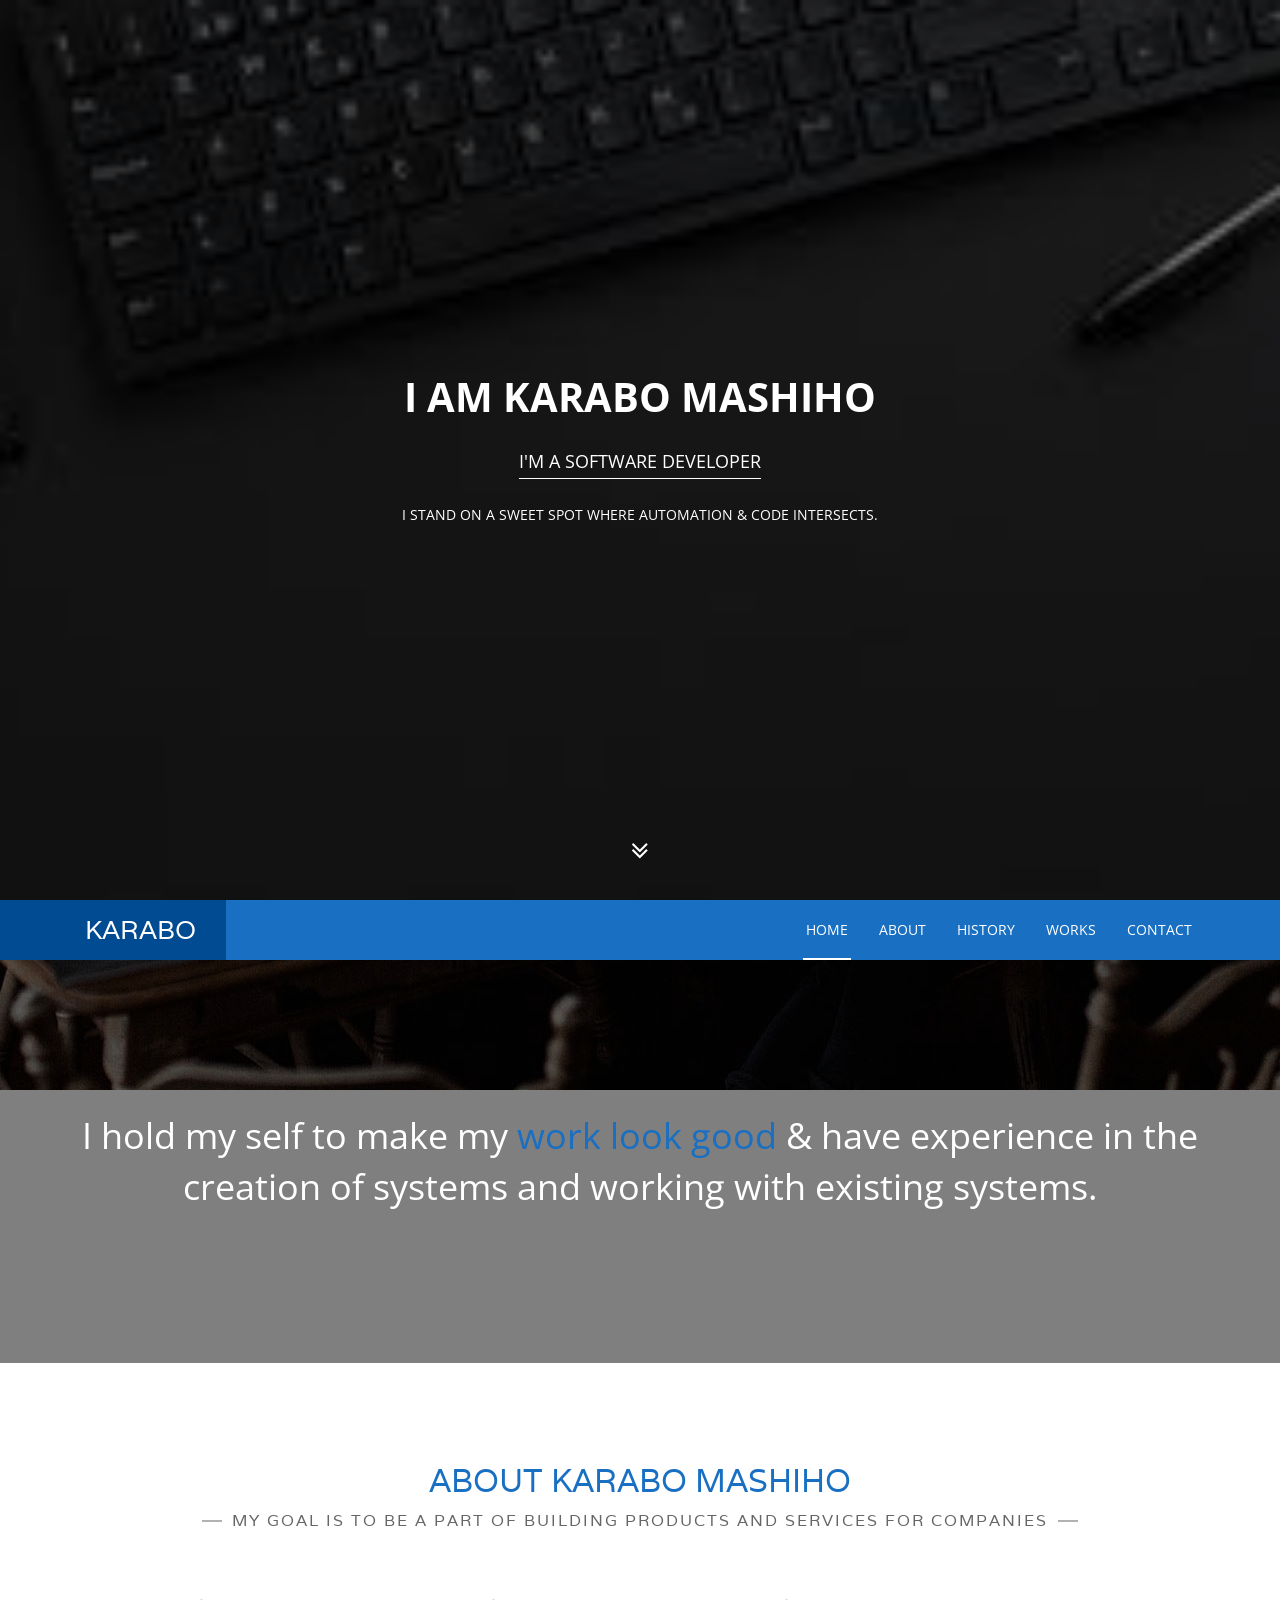
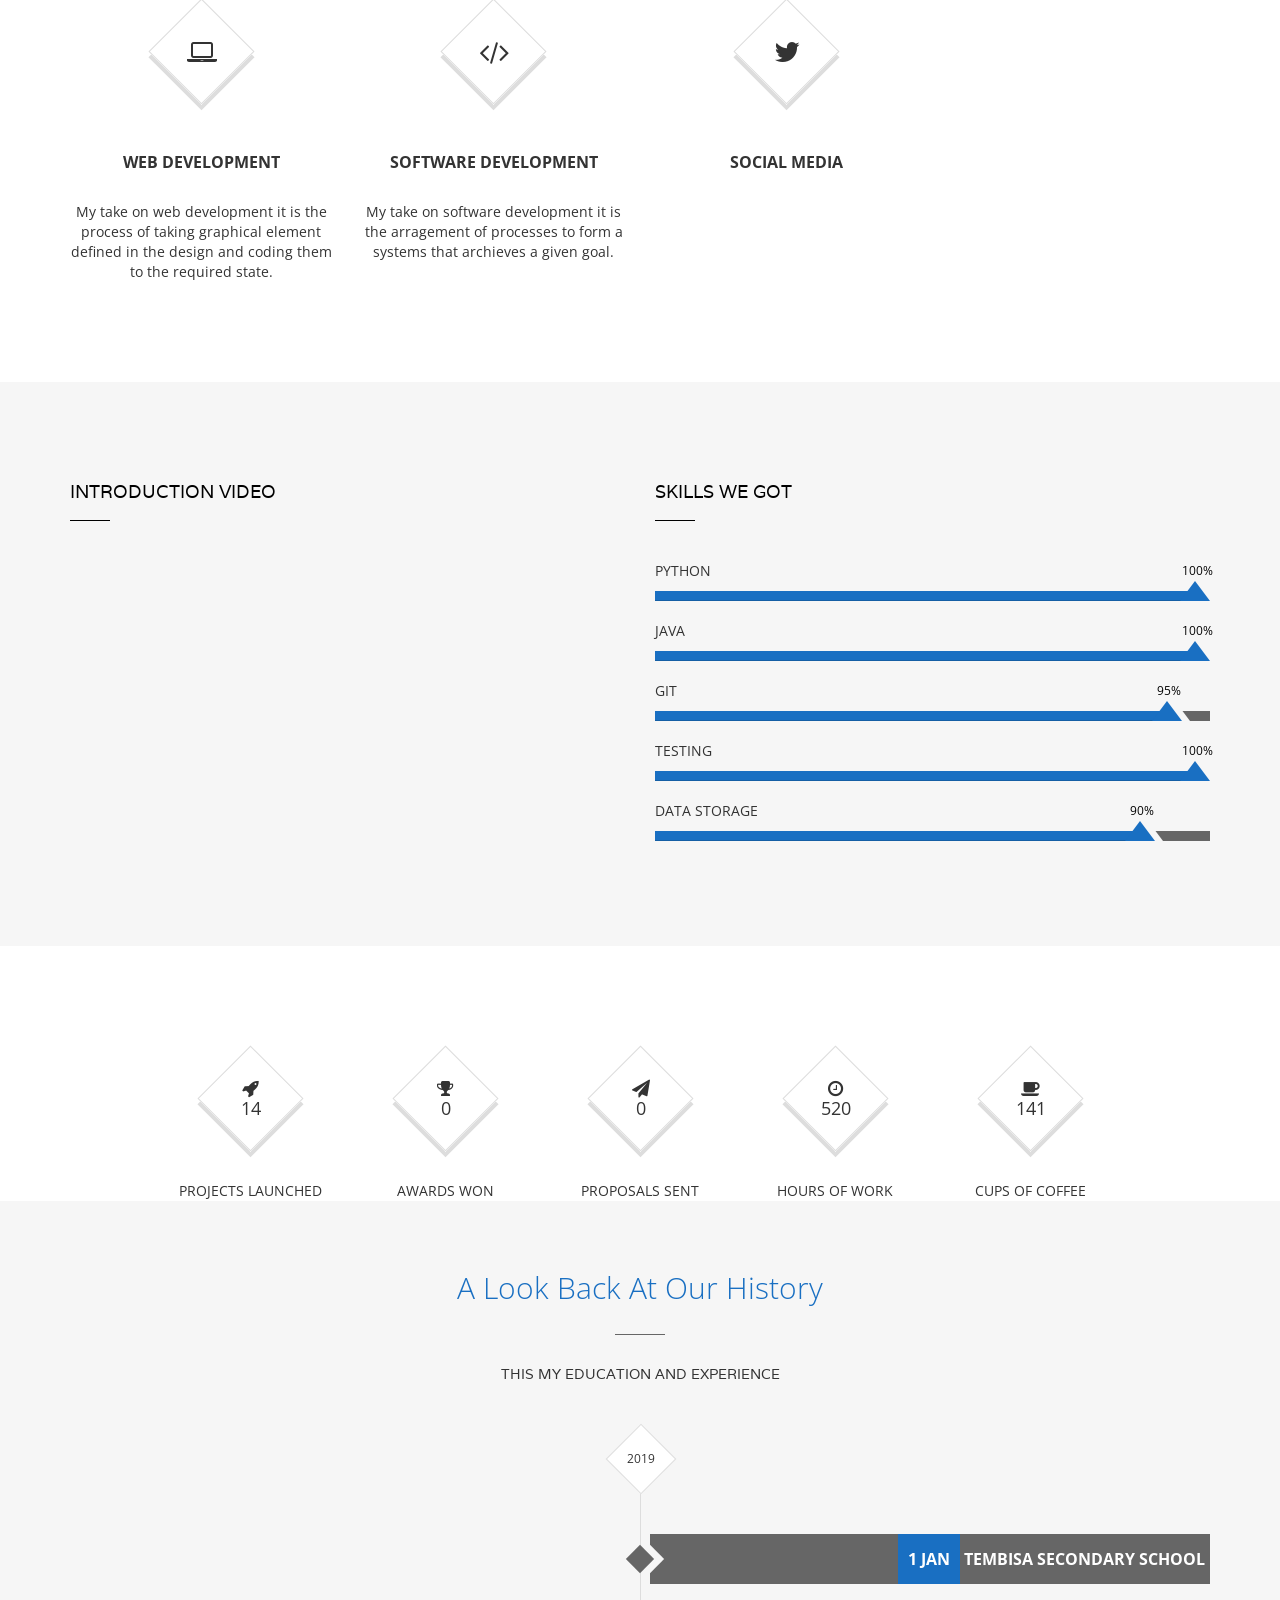
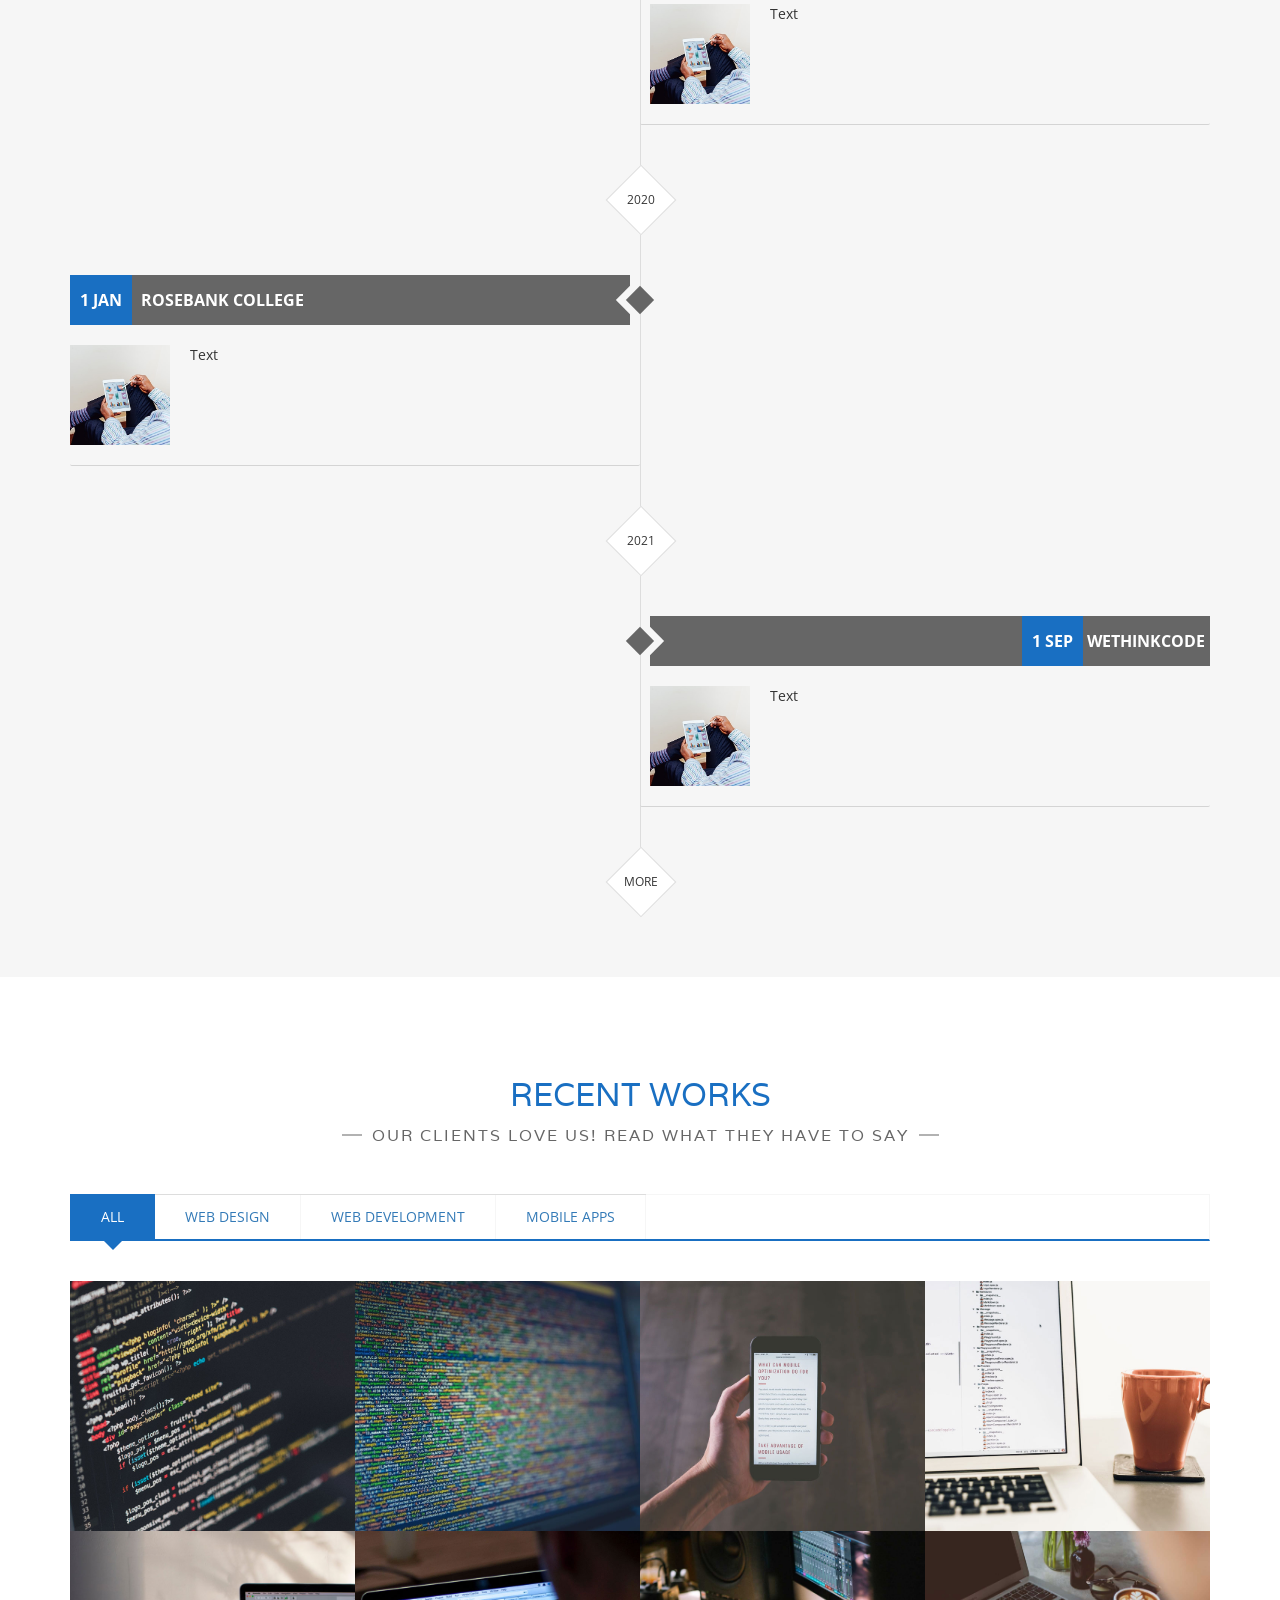
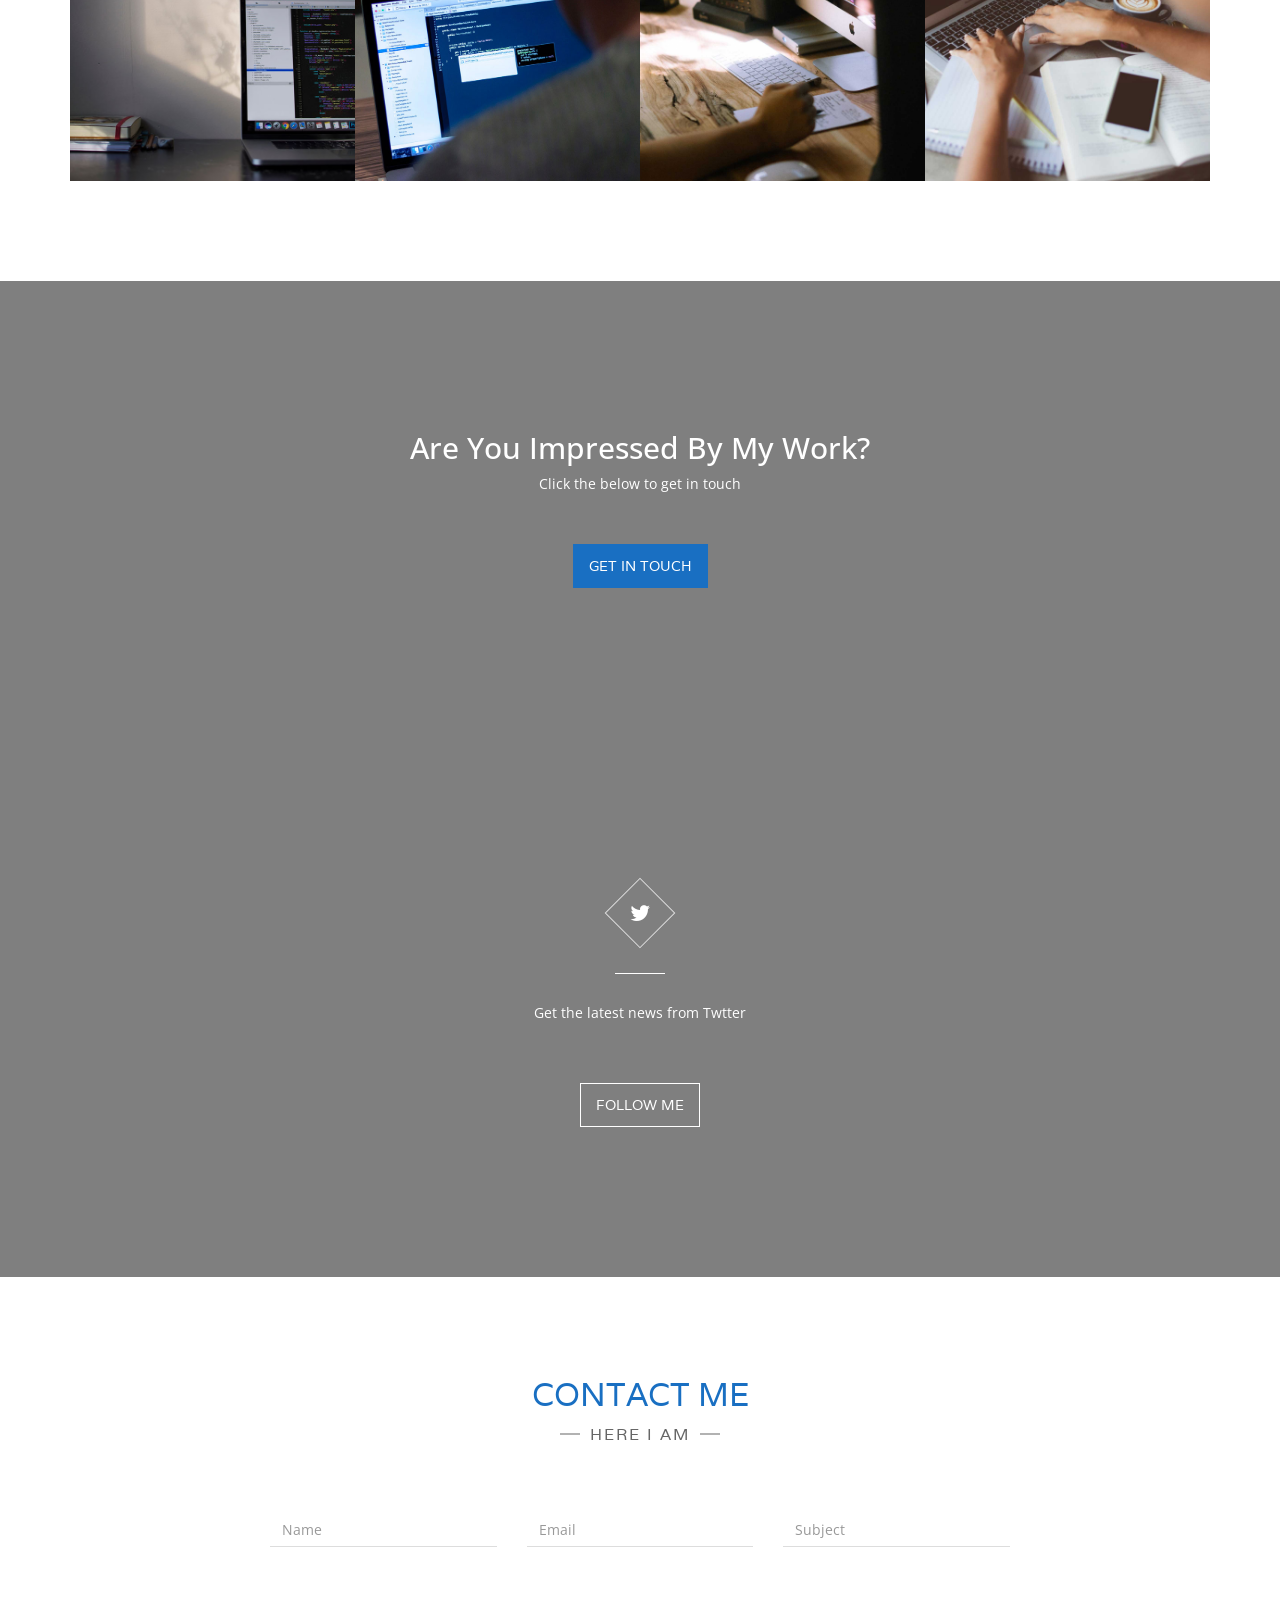
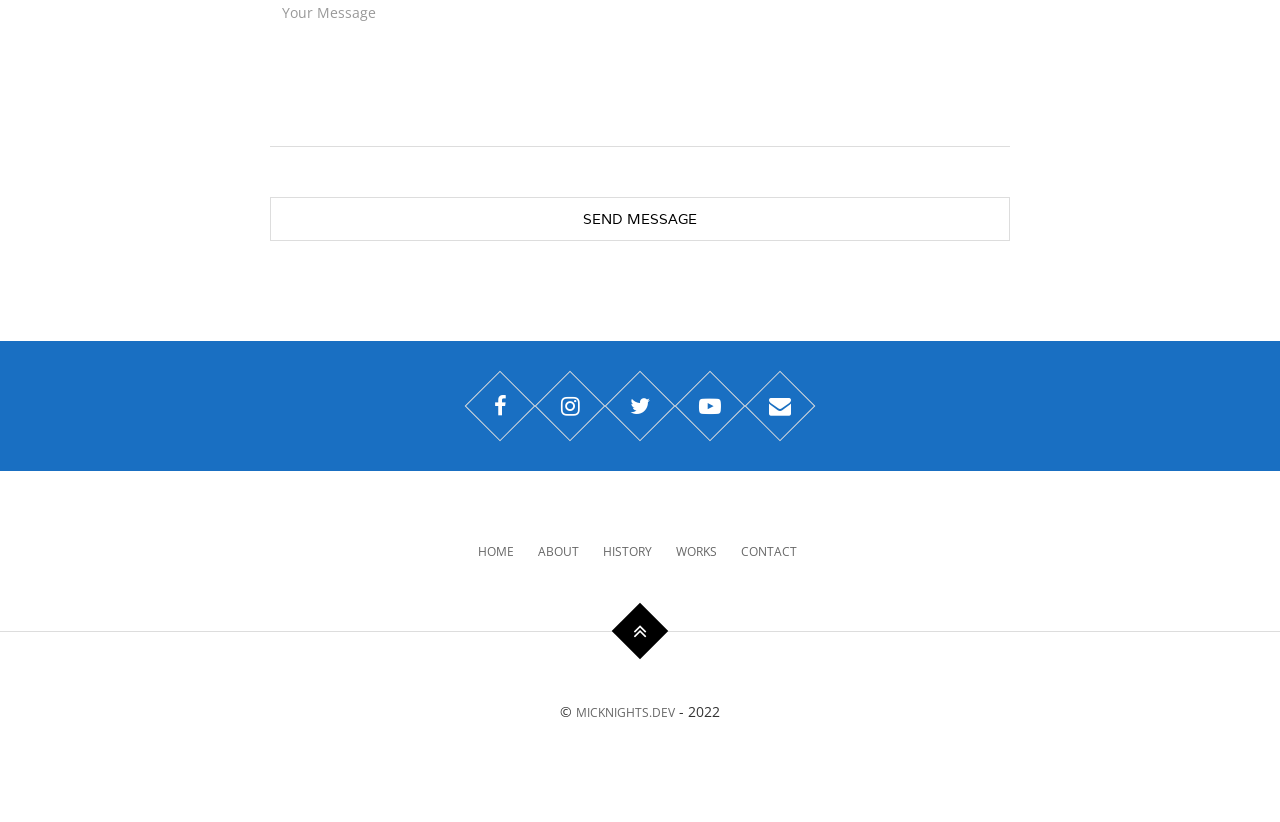
<file: index.html>
<!DOCTYPE html>
<html lang="en">
<head>

    <!-- Basic Page Needs
    ================================================== -->
    <meta http-equiv="Content-Type" content="text/html; charset=utf-8">
    <meta http-equiv="X-UA-Compatible" content="IE=edge">

    <title>Pixel Perfect Portfolio</title>

    <meta name="description" content="">
    <meta name="author" content="">
    <meta name="keywords" content="">

    <!-- Mobile Specific Metas
    ================================================== -->
    <meta name="viewport" content="width=device-width, minimum-scale=1.0">
    <meta name="apple-mobile-web-app-capable" content="yes">

    <!-- Fonts -->
    <link href="https://fonts.googleapis.com/css?family=Open+Sans:300,400,600,700|Varela" rel="stylesheet">

    <!-- Favicon
    ================================================== -->
    <link rel="apple-touch-icon" sizes="144x144" href="assets/img/apple-touch-icon.png">
    <link rel="icon" type="image/png" sizes="32x32" href="assets/img/favicon-32x32.png">
    <link rel="icon" type="image/png" sizes="16x16" href="assets/img/favicon-16x16.png">
    <link rel="icon" sizes="16x16" href="assets/img/favicon.ico">
    <link rel="manifest" href="assets/img/manifest.json">
    <link rel="mask-icon" href="assets/img/safari-pinned-tab.svg" color="#5bbad5">
    <meta name="theme-color" content="#ffffff">

    <!-- Stylesheets
    ================================================== -->
    <!-- Bootstrap core CSS -->
    <link rel="stylesheet" href="assets/css/bootstrap.min.css" />

    <!-- Font Awesome core CSS -->
    <link rel="stylesheet" href="assets/css/font-awesome.min.css" />
    
    <!-- Custom CSS -->
    <link rel="stylesheet" href="assets/css/style.css">

    <!-- HTML5 shim and Respond.js IE8 support of HTML5 elements and media queries -->
    <!--[if lt IE 9]>
    <script src="https://oss.maxcdn.com/libs/html5shiv/3.7.0/html5shiv.js"></script>
    <script src="https://oss.maxcdn.com/libs/respond.js/1.4.2/respond.min.js"></script>
    <![endif]-->

</head>
<body>

    <!-- Hero Section, Background Image change in css -->
    <div id="top" class="hero background-overlay">
    
        <!-- Name & Description -->
        <div class="hero-content">
            <h1>I am Karabo Mashiho</h1>
            <p class="hero-job"><span>I'M A SOFTWARE DEVELOPER</span></p>
            <p class="hero-job-desc">I STAND ON A SWEET SPOT WHERE AUTOMATION &amp; CODE INTERSECTS. </p>

        </div><!-- /.hero-content -->

        <div class="hero-arrow page-scroll home-arrow-down">
            <a class="" href="#intro"><i class="fa fa-angle-double-down" aria-hidden="true"></i></a>
        </div><!-- /.hero-arrow -->

    </div><!-- /.hero -->
    <!-- End Hero -->

    <!-- Header -->
    <header id="masthead" class="site-header">
        <nav id="primary-navigation" class="site-navigation" data-spy="affix">
            <div class="container">
                <div class="navbar-header page-scroll">

                    <button type="button" class="navbar-toggle collapsed" data-toggle="collapse" data-target="#portfolio-perfect-collapse" aria-expanded="false" >
                        <span class="icon-bar"></span>
                        <span class="icon-bar"></span>
                        <span class="icon-bar"></span>
                    </button>
                    
                    <!-- Name -->
                    <div class="page-scroll site-logo">
                        <a href="#top">Karabo</a>
                    </div>

                </div><!-- /.navbar-header -->

                <div class="main-menu collapse navbar-collapse" id="portfolio-perfect-collapse">

                    <!-- Navigation -->
                    <ul class="nav navbar-nav navbar-right">

                        <li class="page-scroll"><a href="#top">Home</a></li>
                        <li class="page-scroll"><a href="#about">About</a></li>
                        <li class="page-scroll"><a href="#history">History</a></li>
                        <li class="page-scroll"><a href="#works">Works</a></li>
                        <li class="page-scroll"><a href="#contact">Contact</a></li>
                        
                    </ul><!-- /.navbar-nav -->

                </div><!-- /.navbar-collapse -->
            </div>
        </nav><!-- /.primary-navigation -->
    </header><!-- /#header -->
    <!-- End Header -->

    <!-- Main content -->
    <main id="main" class="site-main">

        <!-- Quote section -->
		<section class="section-background section-quote background-overlay text-center">
			<div class="container">
				<p>I hold my self to make my <span>work look good</span> &amp; have experience in the creation of systems and working with existing systems.</p>
			</div>
		</section><!-- /.section-quote -->
        <!-- End Quote section -->

        <!-- About section -->
        <section class="site-section section-about text-center" id="about">
            <div class="container">
                <h2>ABOUT KARABO MASHIHO</h2>
                <p class="section-subtitle"><span>My goal is to be a part of  building products and services for companies</span></p>
                <div class="row">
                    <div class="col-sm-3 col-xs-6">
                        <div class="feature-about">
                            <div class="medium-rectangle rectangle">
                                <i class="fa fa-laptop" aria-hidden="true"></i>
                            </div><!-- /.rectangle -->
                            <h3>Web development</h3>
                            <p>My take on web development it is the process of taking graphical element defined in the design and coding them to the required state.</p>
                            
                        </div><!-- /.feature-about -->
                    </div>                    
                    <div class="col-sm-3 col-xs-6">
                        <div class="feature-about">
                            <div class="medium-rectangle rectangle">
                                <i class="fa fa-code" aria-hidden="true"></i>
                            </div><!-- /.rectangle -->
                            <h3>Software development</h3>
                            <p>My take on software development it is the arragement of processes to form a systems that archieves a given goal.</p>
                            
                        </div><!-- /.feature-about -->
                    </div>                    
                       
                    <div class="col-sm-3 col-xs-6">
                        <div class="feature-about">
                            <div class="medium-rectangle rectangle">
                                <i class="fa fa-twitter" aria-hidden="true"></i>
                            </div><!-- /.rectangle -->
                            <h3>SOCIAL MEDIA</h3>
                            <p></p>
                        </div><!-- /.feature-about -->
                    </div>
                </div>
            </div>
        </section><!-- /.section-about -->
        <!-- End About section -->

        <!-- Skills section -->
        <section class="site-section section-skills">
            <div class="container">
                <div class="row">
                    <div class="col-sm-6">
                        <h2>Introduction video</h2>
                        <iframe src="https://player.vimeo.com/video/158928871" width="100%" height="280" frameborder="0" webkitallowfullscreen mozallowfullscreen allowfullscreen></iframe>
                    </div>
                    <div class="col-sm-6">
                        <h2>SKILLS WE GOT</h2>
                        <div class="progress-group">
                            <p>Python</p>
                            <div class="progress">
                                <div class="progress-bar" role="progressbar" data-transitiongoal="100">
                                </div>
                            </div><!-- /.progress -->
                        </div><!-- /.progress-group -->

                        <div class="progress-group">
                            <p>Java</p>
                            <div class="progress">
                                <div class="progress-bar" role="progressbar" data-transitiongoal="100">
                                </div>
                            </div><!-- /.progress -->
                        </div><!-- /.progress-group -->

                        <div class="progress-group">
                            <p>Git</p>
                            <div class="progress">
                                <div class="progress-bar" role="progressbar" data-transitiongoal="95">
                                </div>
                            </div><!-- /.progress -->
                        </div><!-- /.progress-group -->

                        <div class="progress-group">
                            <p>Testing</p>
                            <div class="progress">
                                <div class="progress-bar" role="progressbar" data-transitiongoal="100">
                                </div>
                            </div><!-- /.progress -->
                        </div><!-- /.progress-group -->

                        <div class="progress-group">
                            <p>Data Storage</p>
                            <div class="progress">
                                <div class="progress-bar" role="progressbar" data-transitiongoal="90">
                                </div>
                            </div><!-- /.progress -->
                        </div><!-- /.progress-group -->
                    </div>
                </div>
            </div>
        </section><!-- /.section-skills -->
        <!-- End Skills section -->

        <!-- Counters section -->
        <section class="site-section section-counters text-center">
            <div class="container">
                <div class="row">
                    <div class="col-sm-2 col-xs-6 col-sm-offset-1">
                        <div class="counter">
                            <div class="rectangle medium-rectangle ">
                                <i class="fa fa-rocket" aria-hidden="true"></i>
                                <span class="counter-start" data-to="25" data-speed="2000">167</span>
                            </div><!-- /.rectangle -->
                            <p>Projects Launched</p>
                        </div><!-- /.counter -->
                    </div>
                    <div class="col-sm-2 col-xs-6">
                        <div class="counter">
                            <div class="rectangle medium-rectangle ">
                                <i class="fa fa-trophy" aria-hidden="true"></i>
                                <span class="counter-start" data-to="0" data-speed="2000">25</span>
                            </div><!-- /.rectangle -->
                             <p>Awards won</p>
                        </div><!-- /.counter -->
                    </div>                    
                    <div class="col-sm-2 col-xs-6">
                        <div class="counter">
                            <div class="rectangle medium-rectangle ">
                                <i class="fa fa-paper-plane" aria-hidden="true"></i>
                                <span class="counter-start" data-to="" data-speed="2000">98</span>
                            </div><!-- /.rectangle -->
                             <p>Proposals Sent</p>
                        </div><!-- /.counter -->
                    </div>                    
                    <div class="col-sm-2 col-xs-6">
                        <div class="counter">
                            <div class="rectangle medium-rectangle ">
                                <i class="fa fa-clock-o" aria-hidden="true"></i>
                                <span class="counter-start" data-to="945" data-speed="2000">945</span>
                            </div><!-- /.rectangle -->
                             <p>Hours of work</p>
                        </div><!-- /.counter -->
                    </div>                    
                    <div class="col-sm-2 col-xs-12">
                        <div class="counter">
                            <div class="rectangle medium-rectangle ">
                                <i class="fa fa-coffee" aria-hidden="true"></i>
                                <span class="counter-start" data-to="256" data-speed="2000">256</span>
                            </div><!-- /.rectangle -->
                             <p>Cups of coffee</p>
                        </div><!-- /.counter -->
                    </div>
                </div>

            </div>
        </section><!-- /.section-counters -->
        <!-- End Counters section -->

        <!-- Services section -->
        
        <!-- End Services section -->        

        <!-- History section --> 
        <section class="section-history" id="history">
            <div class="container">          
                <div class="text-center section-diff-title">     
                    <h2>A Look Back At Our History</h2>
                    <p>This my Education and Experience</p>
                </div> 
                <!-- Timeline --> 
                <ul class="timeline">

                    <!-- Timeline badge --> 
                    <li class="timeline-start">
                        <div class="rectangle"><span>2019</span></div>
                    </li><!-- /.timeline-start -->

                    <!-- Timeline job & description  --> 
                    <li class="timeline-inverted">
                        <div class="rectangle timeline-rectangle"></div>
                        <div class="timeline-panel">
                            <div class="timeline-heading">
                                <div class="timeline-date">
                                    <p>1 jan</p>
                                </div><!-- /.timeline-date -->
                                <div class="timeline-position">
                                    <p>Tembisa Secondary School</p>
                                </div><!-- /.timeline-position -->
                            </div><!-- /.timeline-heading -->
                            <div class="timeline-body">
                                <div class="timeline-body-thumb">
                                    <img src="assets/img/timeline-img.jpg" class="img-res" alt="">
                                </div><!-- /.timeline-body-thumb -->
                                <p>Text</p>
                            </div><!-- /.timeline-body -->
                        </div><!-- /.timeline-panel -->
                    </li>

                    <!-- Timeline badge --> 
                    <li class="timeline-start">
                        <div class="rectangle"><span>2020</span></div>
                    </li><!-- /.timeline-start -->

                    <!-- Timeline job & description  --> 
                    <li>
                        <div class="rectangle timeline-rectangle"></div>
                        <div class="timeline-panel">
                            <div class="timeline-heading">
                                <div class="timeline-date">
                                    <p>1 jan</p>
                                </div><!-- /.timeline-date -->
                                <div class="timeline-position">
                                    <p>Rosebank College</p>
                                </div><!-- /.timeline-position -->
                            </div><!-- /.timeline-heading -->
                            <div class="timeline-body">
                                <div class="timeline-body-thumb">
                                    <img src="assets/img/timeline-img.jpg" class="img-res" alt="">
                                </div><!-- /.timeline-body-thumb -->
                                <p>Text</p>
                            </div><!-- /.timeline-body -->
                        </div><!-- /.timeline-panel -->
                    </li>

                    <!-- Timeline badge --> 
                    <li class="timeline-start">
                        <div class="rectangle"><span>2021</span></div>
                    </li><!-- /.timeline-start -->

                    <!-- Timeline job & description, inverted  --> 
                    <li class="timeline-inverted">
                        <div class="rectangle timeline-rectangle"></div>
                        <div class="timeline-panel">
                            <div class="timeline-heading">
                                <div class="timeline-date">
                                    <p>1 sep</p>
                                </div><!-- /.timeline-date -->
                                <div class="timeline-position">
                                    <p>WeThinkCode</p>
                                </div><!-- /.timeline-position -->
                            </div><!-- /.timeline-heading -->
                            <div class="timeline-body">
                                <div class="timeline-body-thumb">
                                    <img src="assets/img/timeline-img.jpg" class="img-res" alt="">
                                </div><!-- /.timeline-body-thumb -->
                                <p>Text</p>
                                </div><!-- /.timeline-body -->
                        </div><!-- /.timeline-panel -->
                    </li><!-- /.timeline-inverted -->

                    <!-- Timeline Badge  --> 
                    <li class="timeline-end">
                        <div class="rectangle"><span>More</span></div>
                    </li><!-- /.timeline-end -->
                </ul><!-- /.timeline -->
            </div>
        </section><!-- /.section-history -->
        <!-- End History section --> 

        <!-- Portfolio/Works section --> 
        <section class="site-section section-works" id="works">
            <div class="container">
                <h2>RECENT WORKS</h2>
                <p class="section-subtitle"><span>OUR CLIENTS LOVE US! READ WHAT THEY HAVE TO SAY</span></p>

                <div class="portfolio">
                    <ul class="portfolio-sorting list-inline">
                        <li><a href="#" class=" active" data-group="all">all</a></li>
                        <li><a href="#" class="" data-group="webdesign">Web Design</a></li>
                        <li><a href="#" class="" data-group="webdev">Web Development</a></li>
                        <li><a href="#" class="" data-group="mobileapps">Mobile apps</a></li>
                    </ul><!-- /.portfolio-sorting  -->

                    <div id="grid">
                        
                        <!-- Portfolio item --> 
                        <div class="col-md-3 col-sm-4 col-xs-6" data-groups='["webdesign"]'>
                            <div class="portfolio-item">
                                <div class="portfolio-item-thumb">
                                    <img src="assets/img/portfolio-1.jpg" alt="" class="img-res">
                                    <a href="#" class="rectangle" data-toggle="modal" data-target="#portfolioItem1">
                                        <i class="fa fa-plus"></i>
                                    </a>
                                </div><!-- /.portfolio-item-thumb  -->
                                <div class="portfolio-info">
                                    <h3>PSD Template</h3>
                                    <p>Web Design</p>
                                </div><!-- /.portfolio-info  -->
                            </div>
                        </div><!-- /.col-md-3  -->
                        <!-- Portfolio item -->
                        <div class="col-md-3 col-sm-4 col-xs-6" data-groups='["webdev"]'>
                            <div class="portfolio-item">
                                <div class="portfolio-item-thumb">
                                    <img src="assets/img/portfolio-2.jpg" alt="" class="img-res">
                                    <a href="#" class="rectangle" data-toggle="modal" data-target="#portfolioItem2">
                                        <i class="fa fa-plus"></i>
                                    </a>
                                </div><!-- /.portfolio-item-thumb  -->
                                <div class="portfolio-info">
                                    <h3>Website</h3>
                                    <p>Web Development</p>
                                </div><!-- /.portfolio-info  -->
                            </div>
                        </div><!-- /.col-md-3  -->
                        <!-- Portfolio item -->
                        <div class="col-md-3 col-sm-4 col-xs-6" data-groups='["mobileapps"]'>
                            <div class="portfolio-item">
                                <div class="portfolio-item-thumb">
                                    <img src="assets/img/portfolio-4.jpg" alt="" class="img-res">
                                    <a href="#" class="rectangle" data-toggle="modal" data-target="#portfolioItem3">
                                        <i class="fa fa-plus"></i>
                                    </a>
                                </div><!-- /.portfolio-item-thumb  -->
                                <div class="portfolio-info">
                                    <h3>IOS App</h3>
                                    <p>Mobile App</p>
                                </div><!-- /.portfolio-info  -->
                            </div>
                        </div><!-- /.col-md-3  -->
                        <!-- Portfolio item -->
                        <div class="col-md-3 col-sm-4 col-xs-6" data-groups='["webdesign"]'>
                            <div class="portfolio-item">
                                <div class="portfolio-item-thumb">
                                    <img src="assets/img/portfolio-3.jpg" alt="" class="img-res">
                                    <a href="#" class="rectangle" data-toggle="modal" data-target="#portfolioItem4">
                                        <i class="fa fa-plus"></i>
                                    </a>
                                </div><!-- /.portfolio-item-thumb  -->
                                <div class="portfolio-info">
                                    <h3>PSD Template</h3>
                                    <p>Web Design</p>
                                </div><!-- /.portfolio-info  -->
                            </div>
                        </div><!-- /.col-md-3  -->
                        <!-- Portfolio item -->
                        <div class="col-md-3 col-sm-4 col-xs-6" data-groups='["webdev"]'>
                            <div class="portfolio-item">
                                <div class="portfolio-item-thumb">
                                    <img src="assets/img/portfolio-5.jpg" alt="" class="img-res">
                                    <a href="#" class="rectangle" data-toggle="modal" data-target="#portfolioItem5">
                                        <i class="fa fa-plus"></i>
                                    </a>
                                </div><!-- /.portfolio-item-thumb  -->
                                <div class="portfolio-info">
                                    <h3>Wordpress Website</h3>
                                    <p>Web Development</p>
                                </div><!-- /.portfolio-info  -->
                            </div>
                        </div><!-- /.col-md-3  -->
                        <!-- Portfolio item -->
                        <div class="col-md-3 col-sm-4 col-xs-6" data-groups='["mobileapps"]'>
                            <div class="portfolio-item">
                                <div class="portfolio-item-thumb">
                                    <img src="assets/img/portfolio-6.jpg" alt="" class="img-res">
                                    <a href="#" class="rectangle" data-toggle="modal" data-target="#portfolioItem6">
                                        <i class="fa fa-plus"></i>
                                    </a>
                                </div><!-- /.portfolio-item-thumb  -->
                                <div class="portfolio-info">
                                    <h3>Android App</h3>
                                    <p>Mobile App</p>
                                </div><!-- /.portfolio-info  -->
                            </div>
                        </div><!-- /.col-md-3  -->
                        <!-- Portfolio item -->
                        <div class="col-md-3 col-sm-4 col-xs-6" data-groups='["webdev"]'>
                            <div class="portfolio-item">
                                <div class="portfolio-item-thumb">
                                    <img src="assets/img/portfolio-7.jpg" alt="" class="img-res">
                                    <a href="#" class="rectangle" data-toggle="modal" data-target="#portfolioItem7">
                                        <i class="fa fa-plus"></i>
                                    </a>
                                </div><!-- /.portfolio-item-thumb  -->
                                <div class="portfolio-info">
                                    <h3>Woocommerce Website</h3>
                                    <p>Web Development</p>
                                </div><!-- /.portfolio-info  -->
                            </div>
                        </div><!-- /.col-md-3  -->
                        <!-- Portfolio item -->
                        <div class="col-md-3 col-sm-4 col-xs-6" data-groups='["webdesign"]'>
                            <div class="portfolio-item">
                                <div class="portfolio-item-thumb">
                                    <img src="assets/img/portfolio-8.jpg" alt="" class="img-res">
                                    <a href="#" class="rectangle" data-toggle="modal" data-target="#portfolioItem8">
                                        <i class="fa fa-plus"></i>
                                    </a>
                                </div><!-- /.portfolio-item-thumb  -->
                                <div class="portfolio-info">
                                    <h3>PSD Template</h3>
                                    <p>Web Design</p>
                                </div><!-- /.portfolio-info  -->
                            </div>
                        </div><!-- /.col-md-3  -->

                    </div><!-- /#grid -->
                </div>
            </div>
        </section><!-- /.section-works -->
        <!-- End Works section --> 

        <!-- Me section --> 
        <section class="section-background section-me background-overlay text-center">
            <div class="container page-scroll">
                <h2>Are You Impressed By My Work?</h2>
                <p>Click the below to get in touch</p>
                <a href="#contact" class="btn">GET IN TOUCH</a>
            </div>
        </section><!-- /.section-me -->
        <!-- End Me section --> 

        <!-- Twitter section --> 
        <section class="section-background section-twitter background-overlay text-center">
            <div class="container">
                <div class="rectangle">
                    <i class="fa fa-twitter"></i>
                </div>
                <p>Get the latest news from Twtter</p>
                <p></p>
                <a href="https://twitter.com/mashiho_dev" class="btn btn-inverted">follow me</a>
            </div>
        </section><!-- /.section-twitter-->
        <!-- End Twitter section --> 

        <!-- Contacts section --> 
        <section class="site-section section-contact" id="contact">
            <div class="container">
                <h2>CONTACT ME</h2>
                <p class="section-subtitle"><span>Here i am</span></p>
                <div class="row">
                    <form>
                        <div class="col-md-4">
                            <input class="form-control" type="text" placeholder="Name" required>
                        </div>
                        <div class="col-md-4">
                            <input class="form-control" type="email" placeholder="Email" required>
                        </div>
                        <div class="col-md-4">
                            <input class="form-control" type="text" placeholder="Subject" required>
                        </div>
                        <div class="col-sm-12">
                            <textarea class="form-control" placeholder="Your Message"  required></textarea>
                        </div>

                        <div class="col-sm-12">
                            <button class="btn btn-inverted">Send Message</button>
                        </div>  
                    </form>
                </div>
            </div>
        </section><!-- /.section-contact-->
        <!-- End Contacts section --> 
        
        <!-- Social Networks section --> 
        <section class="section-networks blue-bg">
            <div class="container">
                <a href="#" class="rectangle">
                    <i class="fa fa-facebook"></i>
                </a>
                <a href="https://www.instagram.com/accounts/onetap/?next=%2F&hl=en" class="rectangle">
                    <i class="fa fa-instagram"></i>
                </a>
                <a href="https://twitter.com/mashiho_dev" class="rectangle">
                    <i class="fa fa-twitter"></i>
                </a>
                <a href="https://www.youtube.com/channel/UCnrTH7RNSYcCfxBEANUMiEQ" class="rectangle">
                    <i class="fa fa-youtube-play"></i>
                </a>
                <a href="karabomashiho.dev@gmail.com" class="rectangle">
                    <i class="fa fa-envelope"></i>
                </a>
                <!-- <a href="#" class="rectangle">
                    <i class="fa fa-dribbble"></i>
                </a> -->
            </div>
        </section><!-- /.section-networks-->
        <!-- End Social Networks section --> 

    </main><!-- /#main -->
    <!-- End Main content -->

    <!-- Footer --> 
    <footer id="colophon" class="site-footer">

        <div class="container-fluid">

            <ul class="list-unstyled list-inline">
                <li class="page-scroll"><a href="#top">Home</a></li>
                <li class="page-scroll"><a href="#about">About</a></li>
                <li class="page-scroll"><a href="#history">History</a></li>
                <li class="page-scroll"><a href="#works">Works</a></li>
                <li class="page-scroll"><a href="#contact">Contact</a></li>
            </ul>

            <div class="page-scroll">
                <a href="#top" class="rectangle">
                    <i class="fa fa-angle-double-up"></i>
                </a>
            </div>

        </div>

        <div class="container text-center">
            <p class="copyright">&copy; <a href="" target="_blank">MICKNIGHTS.DEV</a> - 2022</p>
        </div>

    </footer><!-- /#footer -->
    <!-- End Footer --> 

    <!-- Modals -->
    <div id="portfolioItem1" class="modal fade fade-scale" role="dialog">
        <div class="modal-dialog">
            <div class="modal-content">
                <div class="modal-header">
                    <a class="rectangle" data-dismiss="modal"><i class="fa fa-times"></i></a>
                    <img class="img-res" src="assets/img/portfolio-1.jpg" alt="">
                </div>
                <div class="modal-body">
                    <h4 class="modal-title">Project title</h4>
                    <p>Lorem ipsum dolor sit amet, consectetur adipiscing elit. Donec commodo finibus tristique. Maecenas dignissim condimentum sem eu tincidunt. Curabitur in dui quis magna vestibulum pulvinar a ut urna. Nam pellentesque mattis urna. Aenean eget lectus sit amet turpis facilisis consectetur quis vel ante. Integer in massa ut nibh ultricies sagittis imperdiet in ante. Nam sed turpis vel ante placerat feugiat ac tempus magna. Nam aliquet ullamcorper dolor non hendrerit.</p>
                </div>
                <div class="modal-footer">
                    <a href="#" class="btn">Visit Page</a>
                </div>
            </div><!-- /.modal-content -->
        </div><!-- /.modal-dialog -->
    </div><!-- /.modal -->

    <div id="portfolioItem2" class="modal fade fade-scale" role="dialog">
        <div class="modal-dialog">
            <div class="modal-content">
                <div class="modal-header">
                    <a class="rectangle" data-dismiss="modal"><i class="fa fa-times"></i></a>
                    <img class="img-res" src="assets/img/portfolio-2.jpg" alt="">
                </div>
                <div class="modal-body">
                    <h4 class="modal-title">Project title</h4>
                    <p>Lorem ipsum dolor sit amet, consectetur adipiscing elit. Donec commodo finibus tristique. Maecenas dignissim condimentum sem eu tincidunt. Curabitur in dui quis magna vestibulum pulvinar a ut urna. Nam pellentesque mattis urna. Aenean eget lectus sit amet turpis facilisis consectetur quis vel ante. Integer in massa ut nibh ultricies sagittis imperdiet in ante. Nam sed turpis vel ante placerat feugiat ac tempus magna. Nam aliquet ullamcorper dolor non hendrerit.</p>
                </div>
                <div class="modal-footer">
                    <a href="#" class="btn">Visit Page</a>
                </div>
            </div><!-- /.modal-content -->
        </div><!-- /.modal-dialog -->
    </div><!-- /.modal -->

    <div id="portfolioItem3" class="modal fade fade-scale" role="dialog">
        <div class="modal-dialog">
            <div class="modal-content">
                <div class="modal-header">
                    <a class="rectangle" data-dismiss="modal"><i class="fa fa-times"></i></a>
                    <img class="img-res" src="assets/img/portfolio-4.jpg" alt="">
                </div>
                <div class="modal-body">
                    <h4 class="modal-title">Project title</h4>
                    <p>Lorem ipsum dolor sit amet, consectetur adipiscing elit. Donec commodo finibus tristique. Maecenas dignissim condimentum sem eu tincidunt. Curabitur in dui quis magna vestibulum pulvinar a ut urna. Nam pellentesque mattis urna. Aenean eget lectus sit amet turpis facilisis consectetur quis vel ante. Integer in massa ut nibh ultricies sagittis imperdiet in ante. Nam sed turpis vel ante placerat feugiat ac tempus magna. Nam aliquet ullamcorper dolor non hendrerit.</p>
                </div>
                <div class="modal-footer">
                    <a href="#" class="btn">Visit Page</a>
                </div>
            </div><!-- /.modal-content -->
        </div><!-- /.modal-dialog -->
    </div><!-- /.modal -->

    <div id="portfolioItem4" class="modal fade fade-scale" role="dialog">
        <div class="modal-dialog">
            <div class="modal-content">
                <div class="modal-header">
                    <a class="rectangle" data-dismiss="modal"><i class="fa fa-times"></i></a>
                    <img class="img-res" src="assets/img/portfolio-3.jpg" alt="">
                </div>
                <div class="modal-body">
                    <h4 class="modal-title">Project title</h4>
                    <p>Lorem ipsum dolor sit amet, consectetur adipiscing elit. Donec commodo finibus tristique. Maecenas dignissim condimentum sem eu tincidunt. Curabitur in dui quis magna vestibulum pulvinar a ut urna. Nam pellentesque mattis urna. Aenean eget lectus sit amet turpis facilisis consectetur quis vel ante. Integer in massa ut nibh ultricies sagittis imperdiet in ante. Nam sed turpis vel ante placerat feugiat ac tempus magna. Nam aliquet ullamcorper dolor non hendrerit.</p>
                </div>
                <div class="modal-footer">
                    <a href="#" class="btn">Visit Page</a>
                </div>
            </div><!-- /.modal-content -->
        </div><!-- /.modal-dialog -->
    </div><!-- /.modal -->

    <div id="portfolioItem5" class="modal fade fade-scale" role="dialog">
        <div class="modal-dialog">
            <div class="modal-content">
                <div class="modal-header">
                    <a class="rectangle" data-dismiss="modal"><i class="fa fa-times"></i></a>
                    <img class="img-res" src="assets/img/portfolio-5.jpg" alt="">
                </div>
                <div class="modal-body">
                    <h4 class="modal-title">Project title</h4>
                    <p>Lorem ipsum dolor sit amet, consectetur adipiscing elit. Donec commodo finibus tristique. Maecenas dignissim condimentum sem eu tincidunt. Curabitur in dui quis magna vestibulum pulvinar a ut urna. Nam pellentesque mattis urna. Aenean eget lectus sit amet turpis facilisis consectetur quis vel ante. Integer in massa ut nibh ultricies sagittis imperdiet in ante. Nam sed turpis vel ante placerat feugiat ac tempus magna. Nam aliquet ullamcorper dolor non hendrerit.</p>
                </div>
                <div class="modal-footer">
                    <a href="#" class="btn">Visit Page</a>
                </div>
            </div><!-- /.modal-content -->
        </div><!-- /.modal-dialog -->
    </div><!-- /.modal -->

    <div id="portfolioItem6" class="modal fade fade-scale" role="dialog">
        <div class="modal-dialog">
            <div class="modal-content">
                <div class="modal-header">
                    <a class="rectangle" data-dismiss="modal"><i class="fa fa-times"></i></a>
                    <img class="img-res" src="assets/img/portfolio-6.jpg" alt="">
                </div>
                <div class="modal-body">
                    <h4 class="modal-title">Project title</h4>
                    <p>Lorem ipsum dolor sit amet, consectetur adipiscing elit. Donec commodo finibus tristique. Maecenas dignissim condimentum sem eu tincidunt. Curabitur in dui quis magna vestibulum pulvinar a ut urna. Nam pellentesque mattis urna. Aenean eget lectus sit amet turpis facilisis consectetur quis vel ante. Integer in massa ut nibh ultricies sagittis imperdiet in ante. Nam sed turpis vel ante placerat feugiat ac tempus magna. Nam aliquet ullamcorper dolor non hendrerit.</p>
                </div>
                <div class="modal-footer">
                    <a href="#" class="btn">Visit Page</a>
                </div>
            </div><!-- /.modal-content -->
        </div><!-- /.modal-dialog -->
    </div><!-- /.modal -->

    <div id="portfolioItem7" class="modal fade fade-scale" role="dialog">
        <div class="modal-dialog">
            <div class="modal-content">
                <div class="modal-header">
                    <a class="rectangle" data-dismiss="modal"><i class="fa fa-times"></i></a>
                    <img class="img-res" src="assets/img/portfolio-7.jpg" alt="">
                </div>
                <div class="modal-body">
                    <h4 class="modal-title">Project title</h4>
                    <p>Lorem ipsum dolor sit amet, consectetur adipiscing elit. Donec commodo finibus tristique. Maecenas dignissim condimentum sem eu tincidunt. Curabitur in dui quis magna vestibulum pulvinar a ut urna. Nam pellentesque mattis urna. Aenean eget lectus sit amet turpis facilisis consectetur quis vel ante. Integer in massa ut nibh ultricies sagittis imperdiet in ante. Nam sed turpis vel ante placerat feugiat ac tempus magna. Nam aliquet ullamcorper dolor non hendrerit.</p>
                </div>
                <div class="modal-footer">
                    <a href="#" class="btn">Visit Page</a>
                </div>
            </div><!-- /.modal-content -->
        </div><!-- /.modal-dialog -->
    </div><!-- /.modal -->

    <div id="portfolioItem8" class="modal fade fade-scale" role="dialog">
        <div class="modal-dialog">
            <div class="modal-content">
                <div class="modal-header">
                    <a class="rectangle" data-dismiss="modal"><i class="fa fa-times"></i></a>
                    <img class="img-res" src="assets/img/portfolio-8.jpg" alt="">
                </div>
                <div class="modal-body">
                    <h4 class="modal-title">Project title</h4>
                    <p>Lorem ipsum dolor sit amet, consectetur adipiscing elit. Donec commodo finibus tristique. Maecenas dignissim condimentum sem eu tincidunt. Curabitur in dui quis magna vestibulum pulvinar a ut urna. Nam pellentesque mattis urna. Aenean eget lectus sit amet turpis facilisis consectetur quis vel ante. Integer in massa ut nibh ultricies sagittis imperdiet in ante. Nam sed turpis vel ante placerat feugiat ac tempus magna. Nam aliquet ullamcorper dolor non hendrerit.</p>
                </div>
                <div class="modal-footer">
                    <a href="#" class="btn">Visit Page</a>
                </div>
            </div><!-- /.modal-content -->
        </div><!-- /.modal-dialog -->
    </div><!-- /.modal -->

    <!-- Bootstrap core JavaScript
    ================================================== -->
    <!-- Placed at the end of the document so the pages load faster -->
    <!-- jQuery core js | Do not Delete -->
    <script src="assets/js/jquery.min.js"></script>

    <!-- Bootstrap core js | Do not Delete -->
    <script src="assets/js/bootstrap.min.js"></script>

    <!-- Bootstrap progressbar JS -->
    <script src="assets/js/bootstrap-progressbar.min.js"></script>

    <!-- Count To JS -->
    <script src="assets/js/jquery.countTo.min.js"></script>

    <!-- Easing JS -->
    <script src="assets/js/jquery.easing.min.js"></script>

    <!-- Shuffle JS -->
    <script src="assets/js/jquery.shuffle.min.js"></script>

    <!-- Slick Carousel JS -->
    <script src="assets/js/slick.min.js"></script>

    <!-- Touchswipe JS -->
    <script src="assets/js/touchswipe.min.js"></script>

    <!-- Custom JS -->
    <script src="assets/js/script.js"></script>
  
</body>
</html>
</file>
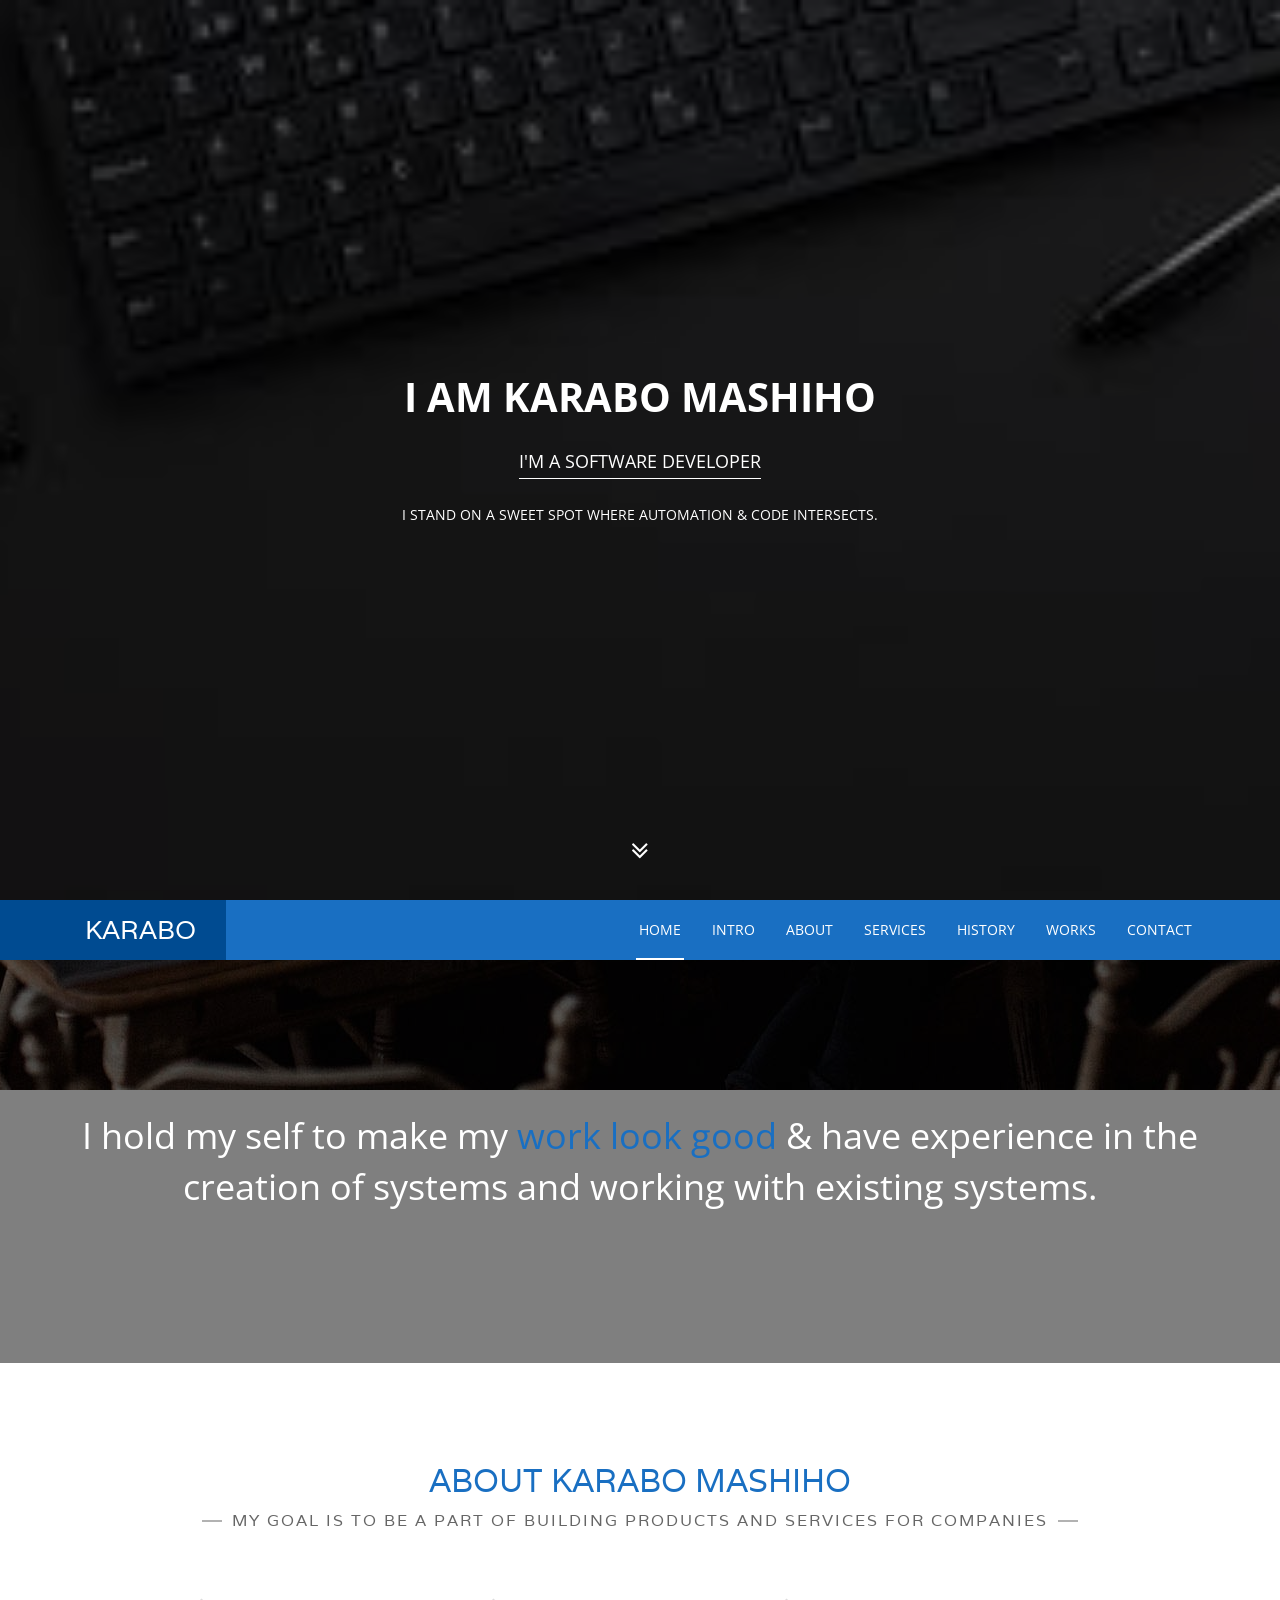
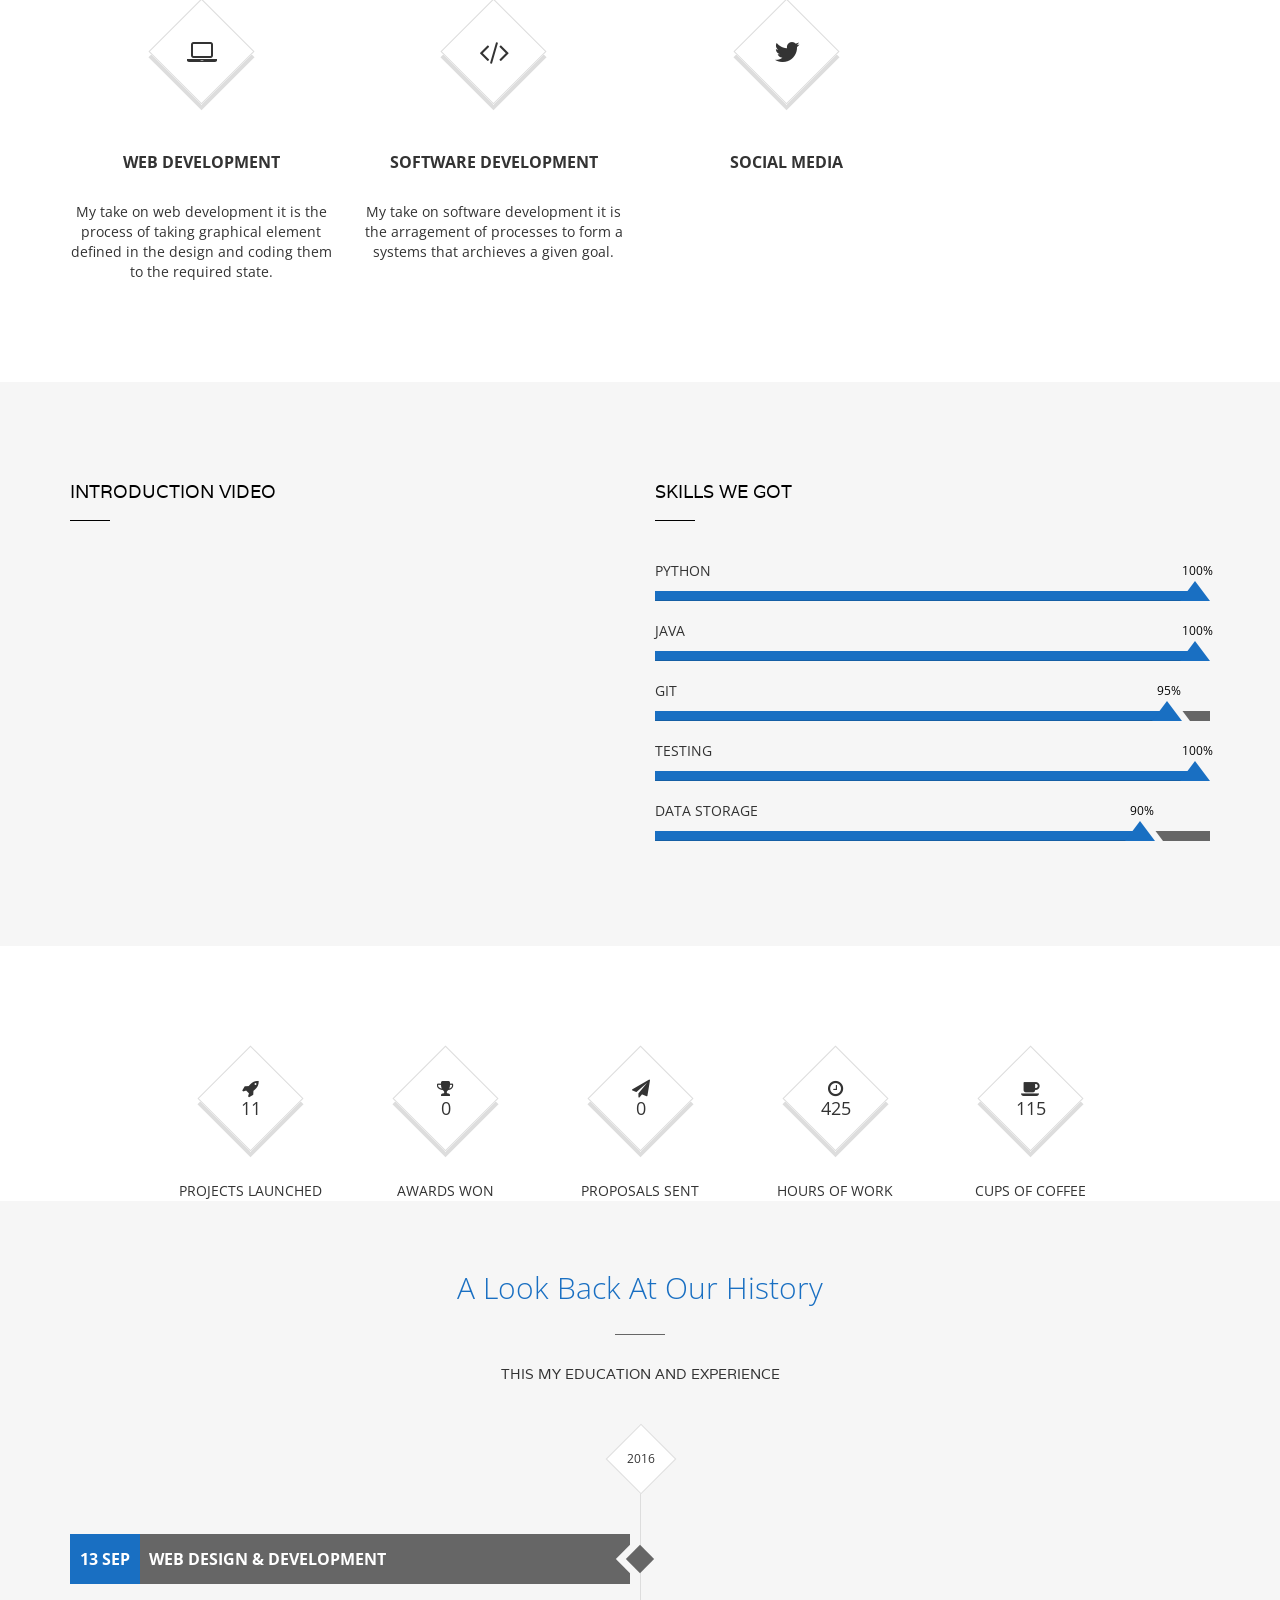
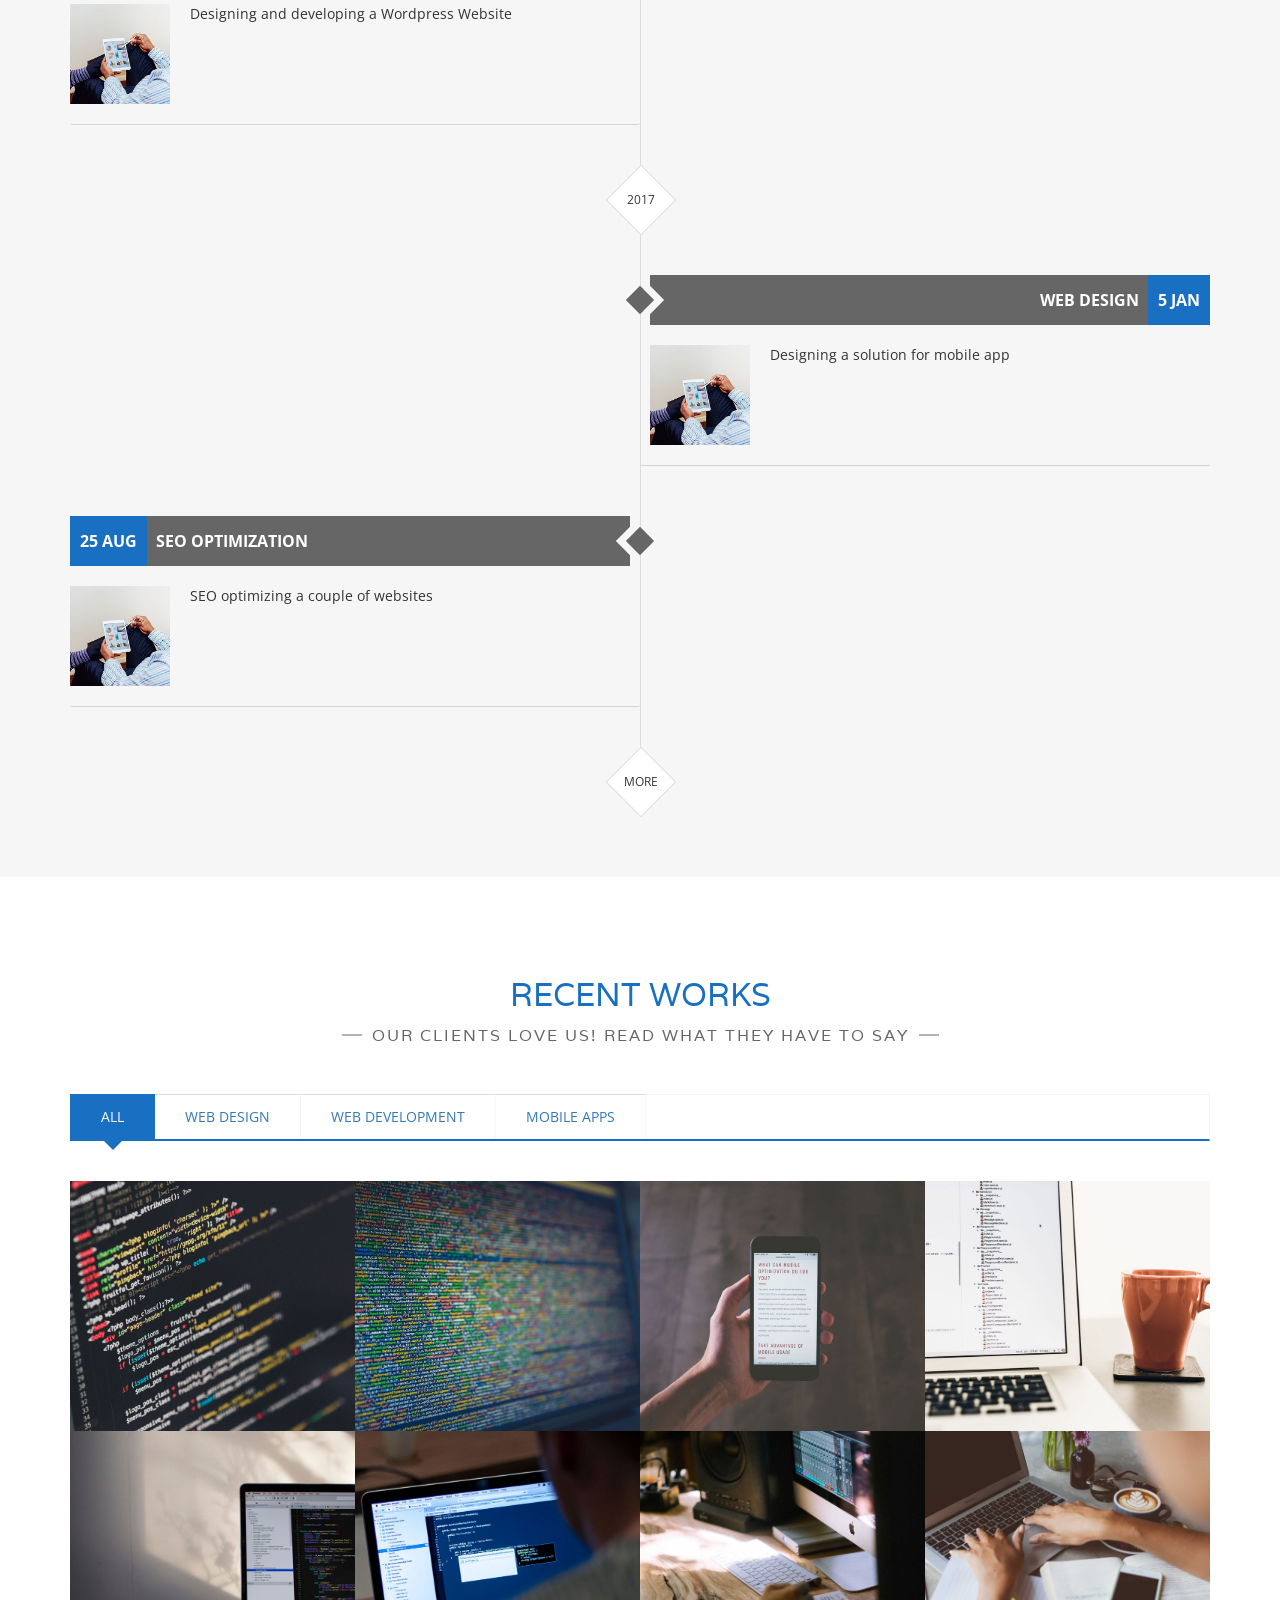
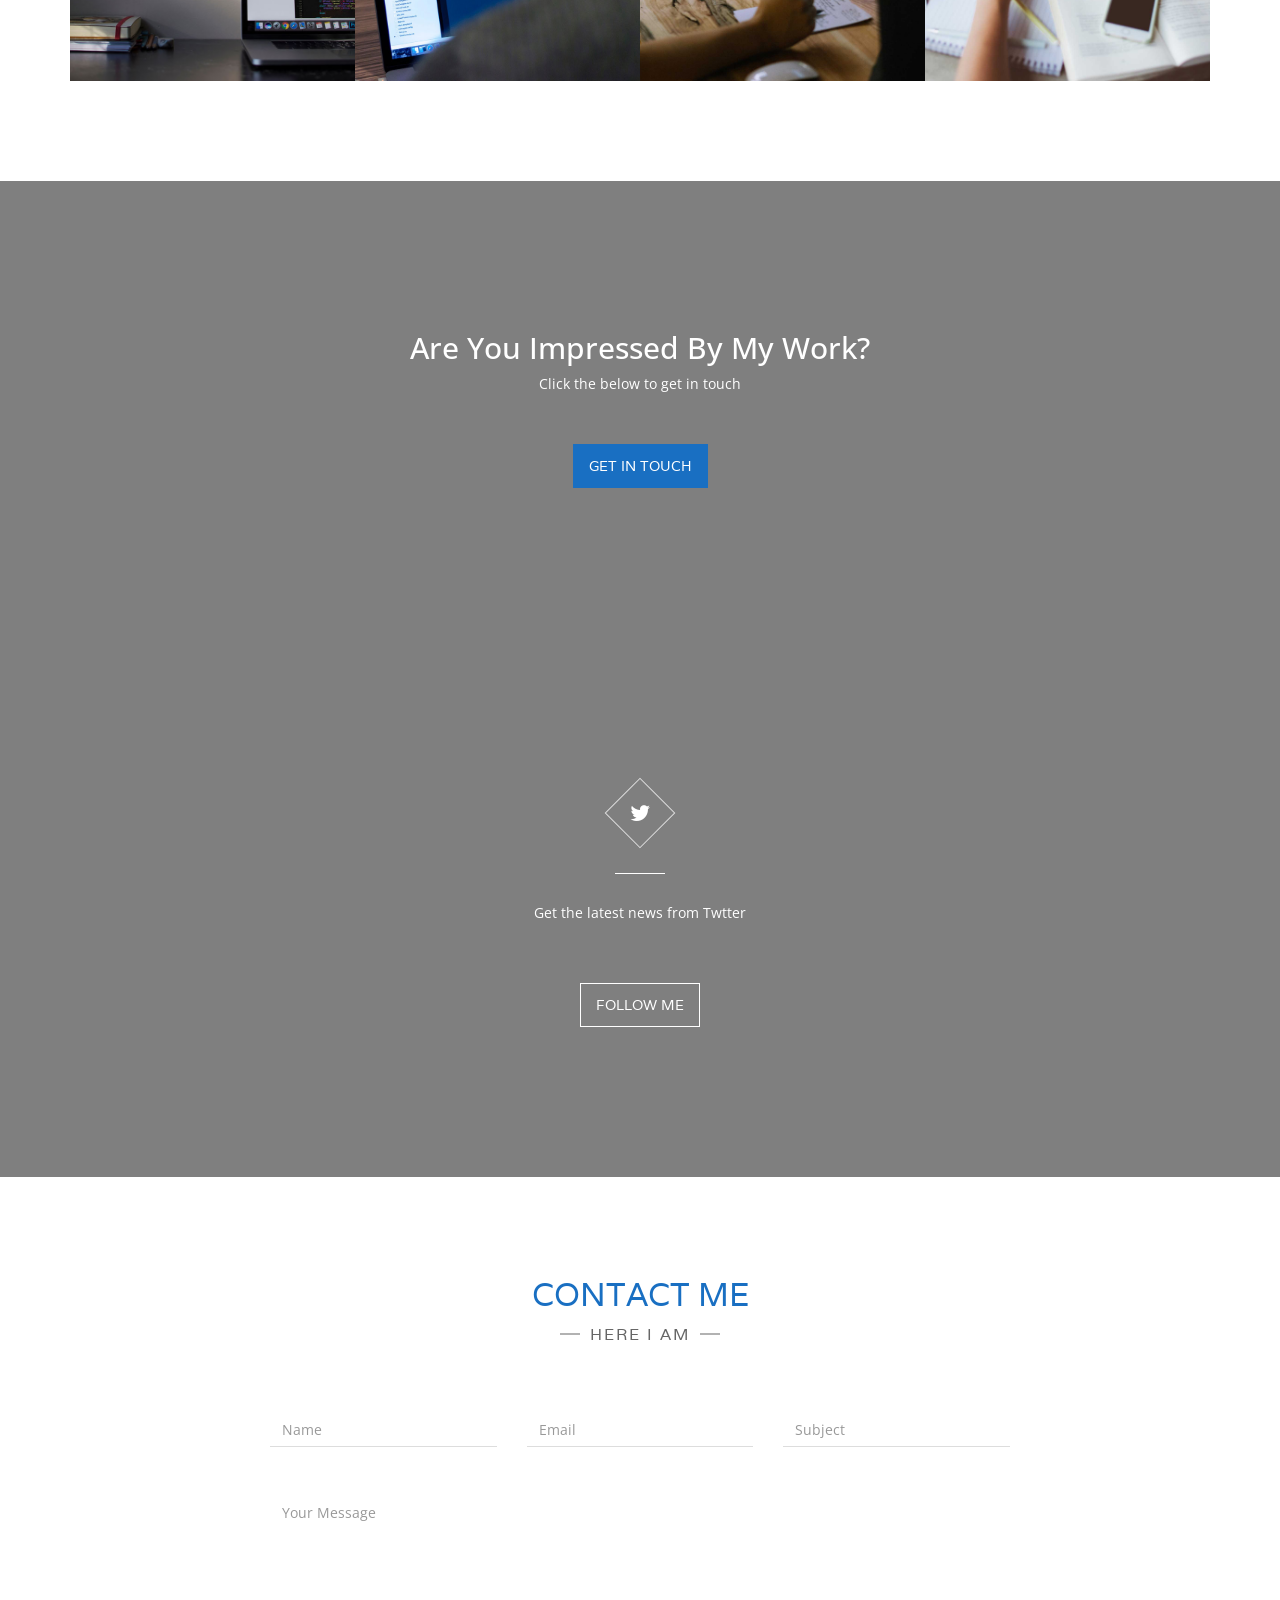
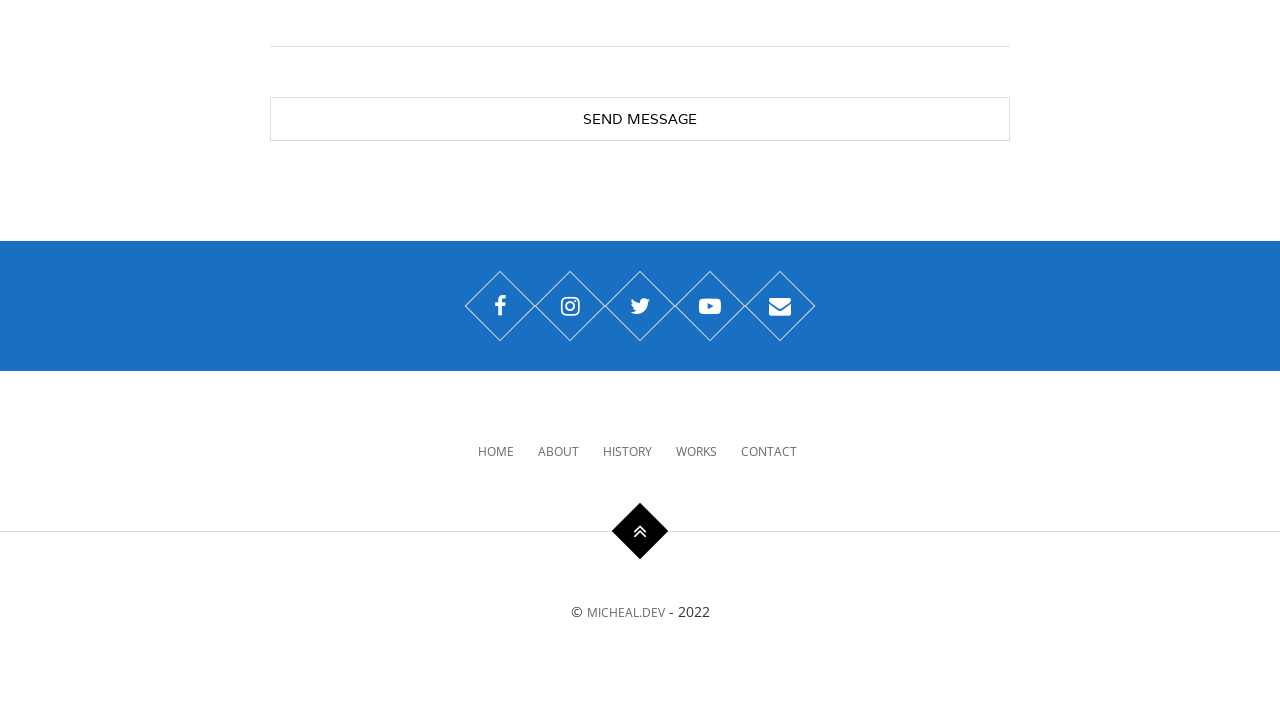
<file: portfolio/index.html>
<!DOCTYPE html>
<html lang="en">
<head>

    <!-- Basic Page Needs
    ================================================== -->
    <meta http-equiv="Content-Type" content="text/html; charset=utf-8">
    <meta http-equiv="X-UA-Compatible" content="IE=edge">

    <title>Pixel Perfect Portfolio</title>

    <meta name="description" content="">
    <meta name="author" content="">
    <meta name="keywords" content="">

    <!-- Mobile Specific Metas
    ================================================== -->
    <meta name="viewport" content="width=device-width, minimum-scale=1.0">
    <meta name="apple-mobile-web-app-capable" content="yes">

    <!-- Fonts -->
    <link href="https://fonts.googleapis.com/css?family=Open+Sans:300,400,600,700|Varela" rel="stylesheet">

    <!-- Favicon
    ================================================== -->
    <link rel="apple-touch-icon" sizes="144x144" href="assets/img/apple-touch-icon.png">
    <link rel="icon" type="image/png" sizes="32x32" href="assets/img/favicon-32x32.png">
    <link rel="icon" type="image/png" sizes="16x16" href="assets/img/favicon-16x16.png">
    <link rel="icon" sizes="16x16" href="assets/img/favicon.ico">
    <link rel="manifest" href="assets/img/manifest.json">
    <link rel="mask-icon" href="assets/img/safari-pinned-tab.svg" color="#5bbad5">
    <meta name="theme-color" content="#ffffff">

    <!-- Stylesheets
    ================================================== -->
    <!-- Bootstrap core CSS -->
    <link rel="stylesheet" href="assets/css/bootstrap.min.css" />

    <!-- Font Awesome core CSS -->
    <link rel="stylesheet" href="assets/css/font-awesome.min.css" />
    
    <!-- Custom CSS -->
    <link rel="stylesheet" href="assets/css/style.css">

    <!-- HTML5 shim and Respond.js IE8 support of HTML5 elements and media queries -->
    <!--[if lt IE 9]>
    <script src="https://oss.maxcdn.com/libs/html5shiv/3.7.0/html5shiv.js"></script>
    <script src="https://oss.maxcdn.com/libs/respond.js/1.4.2/respond.min.js"></script>
    <![endif]-->

</head>
<body>

    <!-- Hero Section, Background Image change in css -->
    <div id="top" class="hero background-overlay">
    
        <!-- Name & Description -->
        <div class="hero-content">
            <h1>I am Karabo Mashiho</h1>
            <p class="hero-job"><span>I'M A SOFTWARE DEVELOPER</span></p>
            <p class="hero-job-desc">I STAND ON A SWEET SPOT WHERE AUTOMATION &amp; CODE INTERSECTS. </p>

        </div><!-- /.hero-content -->

        <div class="hero-arrow page-scroll home-arrow-down">
            <a class="" href="#intro"><i class="fa fa-angle-double-down" aria-hidden="true"></i></a>
        </div><!-- /.hero-arrow -->

    </div><!-- /.hero -->
    <!-- End Hero -->

    <!-- Header -->
    <header id="masthead" class="site-header">
        <nav id="primary-navigation" class="site-navigation" data-spy="affix">
            <div class="container">
                <div class="navbar-header page-scroll">

                    <button type="button" class="navbar-toggle collapsed" data-toggle="collapse" data-target="#portfolio-perfect-collapse" aria-expanded="false" >
                        <span class="icon-bar"></span>
                        <span class="icon-bar"></span>
                        <span class="icon-bar"></span>
                    </button>
                    
                    <!-- Name -->
                    <div class="page-scroll site-logo">
                        <a href="#top">Karabo</a>
                    </div>

                </div><!-- /.navbar-header -->

                <div class="main-menu collapse navbar-collapse" id="portfolio-perfect-collapse">

                    <!-- Navigation -->
                    <ul class="nav navbar-nav navbar-right">

                        <li class="page-scroll"><a href="#top">Home</a></li>
                        <li class="page-scroll"><a href="#intro">Intro</a></li>
                        <li class="page-scroll"><a href="#about">About</a></li>
                        <li class="page-scroll"><a href="#services">Services</a></li>
                        <!-- <li class="page-scroll"><a href="#team">Team</a></li> -->
                        <li class="page-scroll"><a href="#history">History</a></li>
                        <li class="page-scroll"><a href="#works">Works</a></li>
                        <li class="page-scroll"><a href="#contact">Contact</a></li>
                        
                    </ul><!-- /.navbar-nav -->

                </div><!-- /.navbar-collapse -->
            </div>
        </nav><!-- /.primary-navigation -->
    </header><!-- /#header -->
    <!-- End Header -->

    <!-- Main content -->
    <main id="main" class="site-main">

        <!-- Hello section -->
		
        <!-- End Hello section -->

        <!-- Quote section -->
		<section class="section-background section-quote background-overlay text-center">
			<div class="container">
				<p>I hold my self to make my <span>work look good</span> &amp; have experience in the creation of systems and working with existing systems.</p>
			</div>
		</section><!-- /.section-quote -->
        <!-- End Quote section -->

        <!-- About section -->
        <section class="site-section section-about text-center" id="about">
            <div class="container">
                <h2>ABOUT KARABO MASHIHO</h2>
                <p class="section-subtitle"><span>My goal is to be a part of  building products and services for companies</span></p>
                <div class="row">
                    <div class="col-sm-3 col-xs-6">
                        <div class="feature-about">
                            <div class="medium-rectangle rectangle">
                                <i class="fa fa-laptop" aria-hidden="true"></i>
                            </div><!-- /.rectangle -->
                            <h3>Web development</h3>
                            <p>My take on web development it is the process of taking graphical element defined in the design and coding them to the required state.</p>
                            
                        </div><!-- /.feature-about -->
                    </div>                    
                    <div class="col-sm-3 col-xs-6">
                        <div class="feature-about">
                            <div class="medium-rectangle rectangle">
                                <i class="fa fa-code" aria-hidden="true"></i>
                            </div><!-- /.rectangle -->
                            <h3>Software development</h3>
                            <p>My take on software development it is the arragement of processes to form a systems that archieves a given goal.</p>
                            
                        </div><!-- /.feature-about -->
                    </div>                    
                       
                    <div class="col-sm-3 col-xs-6">
                        <div class="feature-about">
                            <div class="medium-rectangle rectangle">
                                <i class="fa fa-twitter" aria-hidden="true"></i>
                            </div><!-- /.rectangle -->
                            <h3>SOCIAL MEDIA</h3>
                            <p></p>
                        </div><!-- /.feature-about -->
                    </div>
                </div>
            </div>
        </section><!-- /.section-about -->
        <!-- End About section -->

        <!-- Skills section -->
        <section class="site-section section-skills">
            <div class="container">
                <div class="row">
                    <div class="col-sm-6">
                        <h2>Introduction video</h2>
                        <iframe src="https://player.vimeo.com/video/158928871" width="100%" height="280" frameborder="0" webkitallowfullscreen mozallowfullscreen allowfullscreen></iframe>
                    </div>
                    <div class="col-sm-6">
                        <h2>SKILLS WE GOT</h2>
                        <div class="progress-group">
                            <p>Python</p>
                            <div class="progress">
                                <div class="progress-bar" role="progressbar" data-transitiongoal="100">
                                </div>
                            </div><!-- /.progress -->
                        </div><!-- /.progress-group -->

                        <div class="progress-group">
                            <p>Java</p>
                            <div class="progress">
                                <div class="progress-bar" role="progressbar" data-transitiongoal="100">
                                </div>
                            </div><!-- /.progress -->
                        </div><!-- /.progress-group -->

                        <div class="progress-group">
                            <p>Git</p>
                            <div class="progress">
                                <div class="progress-bar" role="progressbar" data-transitiongoal="95">
                                </div>
                            </div><!-- /.progress -->
                        </div><!-- /.progress-group -->

                        <div class="progress-group">
                            <p>Testing</p>
                            <div class="progress">
                                <div class="progress-bar" role="progressbar" data-transitiongoal="100">
                                </div>
                            </div><!-- /.progress -->
                        </div><!-- /.progress-group -->

                        <div class="progress-group">
                            <p>Data Storage</p>
                            <div class="progress">
                                <div class="progress-bar" role="progressbar" data-transitiongoal="90">
                                </div>
                            </div><!-- /.progress -->
                        </div><!-- /.progress-group -->
                    </div>
                </div>
            </div>
        </section><!-- /.section-skills -->
        <!-- End Skills section -->

        <!-- Counters section -->
        <section class="site-section section-counters text-center">
            <div class="container">
                <div class="row">
                    <div class="col-sm-2 col-xs-6 col-sm-offset-1">
                        <div class="counter">
                            <div class="rectangle medium-rectangle ">
                                <i class="fa fa-rocket" aria-hidden="true"></i>
                                <span class="counter-start" data-to="25" data-speed="2000">167</span>
                            </div><!-- /.rectangle -->
                            <p>Projects Launched</p>
                        </div><!-- /.counter -->
                    </div>
                    <div class="col-sm-2 col-xs-6">
                        <div class="counter">
                            <div class="rectangle medium-rectangle ">
                                <i class="fa fa-trophy" aria-hidden="true"></i>
                                <span class="counter-start" data-to="0" data-speed="2000">25</span>
                            </div><!-- /.rectangle -->
                             <p>Awards won</p>
                        </div><!-- /.counter -->
                    </div>                    
                    <div class="col-sm-2 col-xs-6">
                        <div class="counter">
                            <div class="rectangle medium-rectangle ">
                                <i class="fa fa-paper-plane" aria-hidden="true"></i>
                                <span class="counter-start" data-to="" data-speed="2000">98</span>
                            </div><!-- /.rectangle -->
                             <p>Proposals Sent</p>
                        </div><!-- /.counter -->
                    </div>                    
                    <div class="col-sm-2 col-xs-6">
                        <div class="counter">
                            <div class="rectangle medium-rectangle ">
                                <i class="fa fa-clock-o" aria-hidden="true"></i>
                                <span class="counter-start" data-to="945" data-speed="2000">945</span>
                            </div><!-- /.rectangle -->
                             <p>Hours of work</p>
                        </div><!-- /.counter -->
                    </div>                    
                    <div class="col-sm-2 col-xs-12">
                        <div class="counter">
                            <div class="rectangle medium-rectangle ">
                                <i class="fa fa-coffee" aria-hidden="true"></i>
                                <span class="counter-start" data-to="256" data-speed="2000">256</span>
                            </div><!-- /.rectangle -->
                             <p>Cups of coffee</p>
                        </div><!-- /.counter -->
                    </div>
                </div>

            </div>
        </section><!-- /.section-counters -->
        <!-- End Counters section -->

        <!-- Services section -->
        
        <!-- End Services section -->        

        <!-- History section --> 
        <section class="section-history" id="history">
            <div class="container">          
                <div class="text-center section-diff-title">     
                    <h2>A Look Back At Our History</h2>
                    <p>This my Education and Experience</p>
                </div> 
                <!-- Timeline --> 
                <ul class="timeline">
                    <!-- Timeline badge --> 
                    <li class="timeline-start">
                        <div class="rectangle"><span>2016</span></div>
                    </li><!-- /.timeline-start -->

                    <!-- Timeline job & description  --> 
                    <li>
                        <div class="rectangle timeline-rectangle"></div>
                        <div class="timeline-panel">
                            <div class="timeline-heading">
                                <div class="timeline-date">
                                    <p>13 sep</p>
                                </div><!-- /.timeline-date -->
                                <div class="timeline-position">
                                    <p>Web design &amp; Development</p>
                                </div><!-- /.timeline-position -->
                            </div><!-- /.timeline-heading -->
                            <div class="timeline-body">
                                <div class="timeline-body-thumb">
                                    <img src="assets/img/timeline-img.jpg" class="img-res" alt="">
                                </div><!-- /.timeline-body-thumb -->
                                <p>Designing and developing a Wordpress Website</p>
                            </div><!-- /.timeline-body -->
                        </div><!-- /.timeline-panel -->
                    </li>

                    <!-- Timeline badge --> 
                    <li class="timeline-start">
                        <div class="rectangle"><span>2017</span></div>
                    </li><!-- /.timeline-start -->

                    <!-- Timeline job & description, inverted  --> 
                    <li class="timeline-inverted">
                        <div class="rectangle timeline-rectangle"></div>
                        <div class="timeline-panel">
                            <div class="timeline-heading">
                               <div class="timeline-position">
                                    <p>Web Design</p>
                                </div><!-- /.timeline-position -->
                                <div class="timeline-date">
                                    <p>5 Jan</p>
                                </div><!-- /.timeline-date -->
                            </div><!-- /.timeline-heading -->
                            <div class="timeline-body">
                                <div class="timeline-body-thumb">
                                    <img src="assets/img/timeline-img.jpg" class="img-res" alt="">
                                </div><!-- /.timeline-body-thumb -->
                                <p>Designing a solution for mobile app</p>
                            </div><!-- /.timeline-body -->
                        </div><!-- /.timeline-panel -->
                    </li><!-- /.timeline-inverted -->

                    <!-- Timeline job & description  --> 
                    <li>
                        <div class="rectangle timeline-rectangle"></div>
                        <div class="timeline-panel">
                            <div class="timeline-heading">
                                <div class="timeline-date">
                                    <p>25 Aug</p>
                                </div><!-- /.timeline-date -->
                                <div class="timeline-position">
                                    <p>Seo Optimization</p>
                                </div><!-- /.timeline-position -->
                            </div><!-- /.timeline-heading -->
                            <div class="timeline-body">
                                <div class="timeline-body-thumb">
                                    <img src="assets/img/timeline-img.jpg" class="img-res" alt="">
                                </div><!-- /.timeline-body-thumb -->
                                <p>SEO optimizing a couple of websites</p>
                            </div><!-- /.timeline-body -->
                        </div><!-- /.timeline-panel -->
                    </li>

                    <!-- Timeline Badge  --> 
                    <li class="timeline-end">
                        <div class="rectangle"><span>More</span></div>
                    </li><!-- /.timeline-end -->
                </ul><!-- /.timeline -->
            </div>
        </section><!-- /.section-history -->
        <!-- End History section --> 

        <!-- Portfolio/Works section --> 
        <section class="site-section section-works" id="works">
            <div class="container">
                <h2>RECENT WORKS</h2>
                <p class="section-subtitle"><span>OUR CLIENTS LOVE US! READ WHAT THEY HAVE TO SAY</span></p>

                <div class="portfolio">
                    <ul class="portfolio-sorting list-inline">
                        <li><a href="#" class=" active" data-group="all">all</a></li>
                        <li><a href="#" class="" data-group="webdesign">Web Design</a></li>
                        <li><a href="#" class="" data-group="webdev">Web Development</a></li>
                        <li><a href="#" class="" data-group="mobileapps">Mobile apps</a></li>
                    </ul><!-- /.portfolio-sorting  -->

                    <div id="grid">
                        
                        <!-- Portfolio item --> 
                        <div class="col-md-3 col-sm-4 col-xs-6" data-groups='["webdesign"]'>
                            <div class="portfolio-item">
                                <div class="portfolio-item-thumb">
                                    <img src="assets/img/portfolio-1.jpg" alt="" class="img-res">
                                    <a href="#" class="rectangle" data-toggle="modal" data-target="#portfolioItem1">
                                        <i class="fa fa-plus"></i>
                                    </a>
                                </div><!-- /.portfolio-item-thumb  -->
                                <div class="portfolio-info">
                                    <h3>PSD Template</h3>
                                    <p>Web Design</p>
                                </div><!-- /.portfolio-info  -->
                            </div>
                        </div><!-- /.col-md-3  -->
                        <!-- Portfolio item -->
                        <div class="col-md-3 col-sm-4 col-xs-6" data-groups='["webdev"]'>
                            <div class="portfolio-item">
                                <div class="portfolio-item-thumb">
                                    <img src="assets/img/portfolio-2.jpg" alt="" class="img-res">
                                    <a href="#" class="rectangle" data-toggle="modal" data-target="#portfolioItem2">
                                        <i class="fa fa-plus"></i>
                                    </a>
                                </div><!-- /.portfolio-item-thumb  -->
                                <div class="portfolio-info">
                                    <h3>Website</h3>
                                    <p>Web Development</p>
                                </div><!-- /.portfolio-info  -->
                            </div>
                        </div><!-- /.col-md-3  -->
                        <!-- Portfolio item -->
                        <div class="col-md-3 col-sm-4 col-xs-6" data-groups='["mobileapps"]'>
                            <div class="portfolio-item">
                                <div class="portfolio-item-thumb">
                                    <img src="assets/img/portfolio-4.jpg" alt="" class="img-res">
                                    <a href="#" class="rectangle" data-toggle="modal" data-target="#portfolioItem3">
                                        <i class="fa fa-plus"></i>
                                    </a>
                                </div><!-- /.portfolio-item-thumb  -->
                                <div class="portfolio-info">
                                    <h3>IOS App</h3>
                                    <p>Mobile App</p>
                                </div><!-- /.portfolio-info  -->
                            </div>
                        </div><!-- /.col-md-3  -->
                        <!-- Portfolio item -->
                        <div class="col-md-3 col-sm-4 col-xs-6" data-groups='["webdesign"]'>
                            <div class="portfolio-item">
                                <div class="portfolio-item-thumb">
                                    <img src="assets/img/portfolio-3.jpg" alt="" class="img-res">
                                    <a href="#" class="rectangle" data-toggle="modal" data-target="#portfolioItem4">
                                        <i class="fa fa-plus"></i>
                                    </a>
                                </div><!-- /.portfolio-item-thumb  -->
                                <div class="portfolio-info">
                                    <h3>PSD Template</h3>
                                    <p>Web Design</p>
                                </div><!-- /.portfolio-info  -->
                            </div>
                        </div><!-- /.col-md-3  -->
                        <!-- Portfolio item -->
                        <div class="col-md-3 col-sm-4 col-xs-6" data-groups='["webdev"]'>
                            <div class="portfolio-item">
                                <div class="portfolio-item-thumb">
                                    <img src="assets/img/portfolio-5.jpg" alt="" class="img-res">
                                    <a href="#" class="rectangle" data-toggle="modal" data-target="#portfolioItem5">
                                        <i class="fa fa-plus"></i>
                                    </a>
                                </div><!-- /.portfolio-item-thumb  -->
                                <div class="portfolio-info">
                                    <h3>Wordpress Website</h3>
                                    <p>Web Development</p>
                                </div><!-- /.portfolio-info  -->
                            </div>
                        </div><!-- /.col-md-3  -->
                        <!-- Portfolio item -->
                        <div class="col-md-3 col-sm-4 col-xs-6" data-groups='["mobileapps"]'>
                            <div class="portfolio-item">
                                <div class="portfolio-item-thumb">
                                    <img src="assets/img/portfolio-6.jpg" alt="" class="img-res">
                                    <a href="#" class="rectangle" data-toggle="modal" data-target="#portfolioItem6">
                                        <i class="fa fa-plus"></i>
                                    </a>
                                </div><!-- /.portfolio-item-thumb  -->
                                <div class="portfolio-info">
                                    <h3>Android App</h3>
                                    <p>Mobile App</p>
                                </div><!-- /.portfolio-info  -->
                            </div>
                        </div><!-- /.col-md-3  -->
                        <!-- Portfolio item -->
                        <div class="col-md-3 col-sm-4 col-xs-6" data-groups='["webdev"]'>
                            <div class="portfolio-item">
                                <div class="portfolio-item-thumb">
                                    <img src="assets/img/portfolio-7.jpg" alt="" class="img-res">
                                    <a href="#" class="rectangle" data-toggle="modal" data-target="#portfolioItem7">
                                        <i class="fa fa-plus"></i>
                                    </a>
                                </div><!-- /.portfolio-item-thumb  -->
                                <div class="portfolio-info">
                                    <h3>Woocommerce Website</h3>
                                    <p>Web Development</p>
                                </div><!-- /.portfolio-info  -->
                            </div>
                        </div><!-- /.col-md-3  -->
                        <!-- Portfolio item -->
                        <div class="col-md-3 col-sm-4 col-xs-6" data-groups='["webdesign"]'>
                            <div class="portfolio-item">
                                <div class="portfolio-item-thumb">
                                    <img src="assets/img/portfolio-8.jpg" alt="" class="img-res">
                                    <a href="#" class="rectangle" data-toggle="modal" data-target="#portfolioItem8">
                                        <i class="fa fa-plus"></i>
                                    </a>
                                </div><!-- /.portfolio-item-thumb  -->
                                <div class="portfolio-info">
                                    <h3>PSD Template</h3>
                                    <p>Web Design</p>
                                </div><!-- /.portfolio-info  -->
                            </div>
                        </div><!-- /.col-md-3  -->

                    </div><!-- /#grid -->
                </div>
            </div>
        </section><!-- /.section-works -->
        <!-- End Works section --> 

        <!-- Me section --> 
        <section class="section-background section-me background-overlay text-center">
            <div class="container page-scroll">
                <h2>Are You Impressed By My Work?</h2>
                <p>Click the below to get in touch</p>
                <a href="#contact" class="btn">GET IN TOUCH</a>
            </div>
        </section><!-- /.section-me -->
        <!-- End Me section --> 

        <!-- Twitter section --> 
        <section class="section-background section-twitter background-overlay text-center">
            <div class="container">
                <div class="rectangle">
                    <i class="fa fa-twitter"></i>
                </div>
                <p>Get the latest news from Twtter</p>
                <p></p>
                <a href="https://twitter.com/mashiho_dev" class="btn btn-inverted">follow me</a>
            </div>
        </section><!-- /.section-twitter-->
        <!-- End Twitter section --> 

        <!-- Contacts section --> 
        <section class="site-section section-contact" id="contact">
            <div class="container">
                <h2>CONTACT ME</h2>
                <p class="section-subtitle"><span>Here i am</span></p>
                <div class="row">
                    <form>
                        <div class="col-md-4">
                            <input class="form-control" type="text" placeholder="Name" required>
                        </div>
                        <div class="col-md-4">
                            <input class="form-control" type="email" placeholder="Email" required>
                        </div>
                        <div class="col-md-4">
                            <input class="form-control" type="text" placeholder="Subject" required>
                        </div>
                        <div class="col-sm-12">
                            <textarea class="form-control" placeholder="Your Message"  required></textarea>
                        </div>

                        <div class="col-sm-12">
                            <button class="btn btn-inverted">Send Message</button>
                        </div>  
                    </form>
                </div>
            </div>
        </section><!-- /.section-contact-->
        <!-- End Contacts section --> 
        
        <!-- Social Networks section --> 
        <section class="section-networks blue-bg">
            <div class="container">
                <a href="#" class="rectangle">
                    <i class="fa fa-facebook"></i>
                </a>
                <a href="https://www.instagram.com/accounts/onetap/?next=%2F&hl=en" class="rectangle">
                    <i class="fa fa-instagram"></i>
                </a>
                <a href="https://twitter.com/mashiho_dev" class="rectangle">
                    <i class="fa fa-twitter"></i>
                </a>
                <a href="https://www.youtube.com/channel/UCnrTH7RNSYcCfxBEANUMiEQ" class="rectangle">
                    <i class="fa fa-youtube-play"></i>
                </a>
                <a href="karabomashiho.dev@gmail.com" class="rectangle">
                    <i class="fa fa-envelope"></i>
                </a>
                <!-- <a href="#" class="rectangle">
                    <i class="fa fa-dribbble"></i>
                </a> -->
            </div>
        </section><!-- /.section-networks-->
        <!-- End Social Networks section --> 

    </main><!-- /#main -->
    <!-- End Main content -->

    <!-- Footer --> 
    <footer id="colophon" class="site-footer">

        <div class="container-fluid">

            <ul class="list-unstyled list-inline">
                <li class="page-scroll"><a href="#top">Home</a></li>
                <!-- <li class="page-scroll"><a href="#intro">Intro</a></li> -->
                <li class="page-scroll"><a href="#about">About</a></li>
                <!-- <li class="page-scroll"><a href="#services">Services</a></li> -->
                <!-- <li class="page-scroll"><a href="#team">Team</a></li> -->
                <li class="page-scroll"><a href="#history">History</a></li>
                <li class="page-scroll"><a href="#works">Works</a></li>
                <li class="page-scroll"><a href="#contact">Contact</a></li>
            </ul>

            <div class="page-scroll">
                <a href="#top" class="rectangle">
                    <i class="fa fa-angle-double-up"></i>
                </a>
            </div>

        </div>

        <div class="container text-center">
            <p class="copyright">&copy; <a href="" target="_blank">MICHEAL.DEV</a> - 2022</p>
        </div>

    </footer><!-- /#footer -->
    <!-- End Footer --> 

    <!-- Modals -->
    <div id="portfolioItem1" class="modal fade fade-scale" role="dialog">
        <div class="modal-dialog">
            <div class="modal-content">
                <div class="modal-header">
                    <a class="rectangle" data-dismiss="modal"><i class="fa fa-times"></i></a>
                    <img class="img-res" src="assets/img/portfolio-1.jpg" alt="">
                </div>
                <div class="modal-body">
                    <h4 class="modal-title">Project title</h4>
                    <p>Lorem ipsum dolor sit amet, consectetur adipiscing elit. Donec commodo finibus tristique. Maecenas dignissim condimentum sem eu tincidunt. Curabitur in dui quis magna vestibulum pulvinar a ut urna. Nam pellentesque mattis urna. Aenean eget lectus sit amet turpis facilisis consectetur quis vel ante. Integer in massa ut nibh ultricies sagittis imperdiet in ante. Nam sed turpis vel ante placerat feugiat ac tempus magna. Nam aliquet ullamcorper dolor non hendrerit.</p>
                </div>
                <div class="modal-footer">
                    <a href="#" class="btn">Visit Page</a>
                </div>
            </div><!-- /.modal-content -->
        </div><!-- /.modal-dialog -->
    </div><!-- /.modal -->

    <div id="portfolioItem2" class="modal fade fade-scale" role="dialog">
        <div class="modal-dialog">
            <div class="modal-content">
                <div class="modal-header">
                    <a class="rectangle" data-dismiss="modal"><i class="fa fa-times"></i></a>
                    <img class="img-res" src="assets/img/portfolio-2.jpg" alt="">
                </div>
                <div class="modal-body">
                    <h4 class="modal-title">Project title</h4>
                    <p>Lorem ipsum dolor sit amet, consectetur adipiscing elit. Donec commodo finibus tristique. Maecenas dignissim condimentum sem eu tincidunt. Curabitur in dui quis magna vestibulum pulvinar a ut urna. Nam pellentesque mattis urna. Aenean eget lectus sit amet turpis facilisis consectetur quis vel ante. Integer in massa ut nibh ultricies sagittis imperdiet in ante. Nam sed turpis vel ante placerat feugiat ac tempus magna. Nam aliquet ullamcorper dolor non hendrerit.</p>
                </div>
                <div class="modal-footer">
                    <a href="#" class="btn">Visit Page</a>
                </div>
            </div><!-- /.modal-content -->
        </div><!-- /.modal-dialog -->
    </div><!-- /.modal -->

    <div id="portfolioItem3" class="modal fade fade-scale" role="dialog">
        <div class="modal-dialog">
            <div class="modal-content">
                <div class="modal-header">
                    <a class="rectangle" data-dismiss="modal"><i class="fa fa-times"></i></a>
                    <img class="img-res" src="assets/img/portfolio-4.jpg" alt="">
                </div>
                <div class="modal-body">
                    <h4 class="modal-title">Project title</h4>
                    <p>Lorem ipsum dolor sit amet, consectetur adipiscing elit. Donec commodo finibus tristique. Maecenas dignissim condimentum sem eu tincidunt. Curabitur in dui quis magna vestibulum pulvinar a ut urna. Nam pellentesque mattis urna. Aenean eget lectus sit amet turpis facilisis consectetur quis vel ante. Integer in massa ut nibh ultricies sagittis imperdiet in ante. Nam sed turpis vel ante placerat feugiat ac tempus magna. Nam aliquet ullamcorper dolor non hendrerit.</p>
                </div>
                <div class="modal-footer">
                    <a href="#" class="btn">Visit Page</a>
                </div>
            </div><!-- /.modal-content -->
        </div><!-- /.modal-dialog -->
    </div><!-- /.modal -->

    <div id="portfolioItem4" class="modal fade fade-scale" role="dialog">
        <div class="modal-dialog">
            <div class="modal-content">
                <div class="modal-header">
                    <a class="rectangle" data-dismiss="modal"><i class="fa fa-times"></i></a>
                    <img class="img-res" src="assets/img/portfolio-3.jpg" alt="">
                </div>
                <div class="modal-body">
                    <h4 class="modal-title">Project title</h4>
                    <p>Lorem ipsum dolor sit amet, consectetur adipiscing elit. Donec commodo finibus tristique. Maecenas dignissim condimentum sem eu tincidunt. Curabitur in dui quis magna vestibulum pulvinar a ut urna. Nam pellentesque mattis urna. Aenean eget lectus sit amet turpis facilisis consectetur quis vel ante. Integer in massa ut nibh ultricies sagittis imperdiet in ante. Nam sed turpis vel ante placerat feugiat ac tempus magna. Nam aliquet ullamcorper dolor non hendrerit.</p>
                </div>
                <div class="modal-footer">
                    <a href="#" class="btn">Visit Page</a>
                </div>
            </div><!-- /.modal-content -->
        </div><!-- /.modal-dialog -->
    </div><!-- /.modal -->

    <div id="portfolioItem5" class="modal fade fade-scale" role="dialog">
        <div class="modal-dialog">
            <div class="modal-content">
                <div class="modal-header">
                    <a class="rectangle" data-dismiss="modal"><i class="fa fa-times"></i></a>
                    <img class="img-res" src="assets/img/portfolio-5.jpg" alt="">
                </div>
                <div class="modal-body">
                    <h4 class="modal-title">Project title</h4>
                    <p>Lorem ipsum dolor sit amet, consectetur adipiscing elit. Donec commodo finibus tristique. Maecenas dignissim condimentum sem eu tincidunt. Curabitur in dui quis magna vestibulum pulvinar a ut urna. Nam pellentesque mattis urna. Aenean eget lectus sit amet turpis facilisis consectetur quis vel ante. Integer in massa ut nibh ultricies sagittis imperdiet in ante. Nam sed turpis vel ante placerat feugiat ac tempus magna. Nam aliquet ullamcorper dolor non hendrerit.</p>
                </div>
                <div class="modal-footer">
                    <a href="#" class="btn">Visit Page</a>
                </div>
            </div><!-- /.modal-content -->
        </div><!-- /.modal-dialog -->
    </div><!-- /.modal -->

    <div id="portfolioItem6" class="modal fade fade-scale" role="dialog">
        <div class="modal-dialog">
            <div class="modal-content">
                <div class="modal-header">
                    <a class="rectangle" data-dismiss="modal"><i class="fa fa-times"></i></a>
                    <img class="img-res" src="assets/img/portfolio-6.jpg" alt="">
                </div>
                <div class="modal-body">
                    <h4 class="modal-title">Project title</h4>
                    <p>Lorem ipsum dolor sit amet, consectetur adipiscing elit. Donec commodo finibus tristique. Maecenas dignissim condimentum sem eu tincidunt. Curabitur in dui quis magna vestibulum pulvinar a ut urna. Nam pellentesque mattis urna. Aenean eget lectus sit amet turpis facilisis consectetur quis vel ante. Integer in massa ut nibh ultricies sagittis imperdiet in ante. Nam sed turpis vel ante placerat feugiat ac tempus magna. Nam aliquet ullamcorper dolor non hendrerit.</p>
                </div>
                <div class="modal-footer">
                    <a href="#" class="btn">Visit Page</a>
                </div>
            </div><!-- /.modal-content -->
        </div><!-- /.modal-dialog -->
    </div><!-- /.modal -->

    <div id="portfolioItem7" class="modal fade fade-scale" role="dialog">
        <div class="modal-dialog">
            <div class="modal-content">
                <div class="modal-header">
                    <a class="rectangle" data-dismiss="modal"><i class="fa fa-times"></i></a>
                    <img class="img-res" src="assets/img/portfolio-7.jpg" alt="">
                </div>
                <div class="modal-body">
                    <h4 class="modal-title">Project title</h4>
                    <p>Lorem ipsum dolor sit amet, consectetur adipiscing elit. Donec commodo finibus tristique. Maecenas dignissim condimentum sem eu tincidunt. Curabitur in dui quis magna vestibulum pulvinar a ut urna. Nam pellentesque mattis urna. Aenean eget lectus sit amet turpis facilisis consectetur quis vel ante. Integer in massa ut nibh ultricies sagittis imperdiet in ante. Nam sed turpis vel ante placerat feugiat ac tempus magna. Nam aliquet ullamcorper dolor non hendrerit.</p>
                </div>
                <div class="modal-footer">
                    <a href="#" class="btn">Visit Page</a>
                </div>
            </div><!-- /.modal-content -->
        </div><!-- /.modal-dialog -->
    </div><!-- /.modal -->

    <div id="portfolioItem8" class="modal fade fade-scale" role="dialog">
        <div class="modal-dialog">
            <div class="modal-content">
                <div class="modal-header">
                    <a class="rectangle" data-dismiss="modal"><i class="fa fa-times"></i></a>
                    <img class="img-res" src="assets/img/portfolio-8.jpg" alt="">
                </div>
                <div class="modal-body">
                    <h4 class="modal-title">Project title</h4>
                    <p>Lorem ipsum dolor sit amet, consectetur adipiscing elit. Donec commodo finibus tristique. Maecenas dignissim condimentum sem eu tincidunt. Curabitur in dui quis magna vestibulum pulvinar a ut urna. Nam pellentesque mattis urna. Aenean eget lectus sit amet turpis facilisis consectetur quis vel ante. Integer in massa ut nibh ultricies sagittis imperdiet in ante. Nam sed turpis vel ante placerat feugiat ac tempus magna. Nam aliquet ullamcorper dolor non hendrerit.</p>
                </div>
                <div class="modal-footer">
                    <a href="#" class="btn">Visit Page</a>
                </div>
            </div><!-- /.modal-content -->
        </div><!-- /.modal-dialog -->
    </div><!-- /.modal -->

    <!-- Bootstrap core JavaScript
    ================================================== -->
    <!-- Placed at the end of the document so the pages load faster -->
    <!-- jQuery core js | Do not Delete -->
    <script src="assets/js/jquery.min.js"></script>

    <!-- Bootstrap core js | Do not Delete -->
    <script src="assets/js/bootstrap.min.js"></script>

    <!-- Bootstrap progressbar JS -->
    <script src="assets/js/bootstrap-progressbar.min.js"></script>

    <!-- Count To JS -->
    <script src="assets/js/jquery.countTo.min.js"></script>

    <!-- Easing JS -->
    <script src="assets/js/jquery.easing.min.js"></script>

    <!-- Shuffle JS -->
    <script src="assets/js/jquery.shuffle.min.js"></script>

    <!-- Slick Carousel JS -->
    <script src="assets/js/slick.min.js"></script>

    <!-- Touchswipe JS -->
    <script src="assets/js/touchswipe.min.js"></script>

    <!-- Custom JS -->
    <script src="assets/js/script.js"></script>
  
</body>
</html>
</file>
<file: assets/css/style.css>
/*
 * Theme Name: Pixel Perfect Portfolio
 * Author: Pixel Perfect
 * Author URI/Mail: pixelperfectmk@gmail.com
 * Version: 1.0
 */


/* CUSTOM RESETS
================================================== */
a, button {
  -webkit-transition: all 0.25s ease-in-out;
  -o-transition: all 0.25s ease-in-out;
  -moz-transition: all 0.25s ease-in-out;
  transition: all 0.25s ease-in-out;
  cursor: pointer;
  outline: 0 none;
}

a:hover, a:focus {
  outline: 0 none;
  text-decoration: none;
}

/* LAYOUT
================================================== */
html, body {
  width: 100%;
  height: 100%;
  margin: 0;
  padding: 0;
  font-family: "Open Sans", sans-serif;
}

/* 
 * Background colors 
 */
.blue-bg {
  background-color: #196fc2;
}

/* 
 * Button
 */
.btn {
  font-family: "Varela", sans-serif;
  background-color: #196fc2;
  padding: 0 15px;
  color: #ffffff;
  height: 44px;
  line-height: 42px;
  border-radius: 0;
  border: 1px solid #196fc2;
  text-transform: uppercase;
}

.btn-inverted {
  color: #ffffff;
  background-color: transparent;
  border-color: #ffffff;
}

.btn:hover,
.btn:focus {
  color: #ffffff;
  background-color: transparent;
  border-color: #ffffff;
}

.btn-inverted:hover,
.btn-inverted:focus {
  color: #ffffff;
  background-color: #196fc2;
  border-color: #196fc2;
}

/* 
 * Rectangle 
 */
.rectangle,
.big-rectangle {
  display: inline-block;
  width: 50px;
  height: 50px;
  border: 1px solid #dddddd;
  transform: rotate(45deg);
  -webkit-transform: rotate(45deg);
  -moz-transform: rotate(45deg);
  -o-transform: rotate(45deg);
  -ms-transform: rotate(45deg);
  -webkit-box-shadow: 4px 4px 0px 0px #dddddd;
  -o-box-shadow: 4px 4px 0px 0px #dddddd;
  -moz-box-shadow: 4px 4px 0px 0px #dddddd;
  box-shadow: 4px 4px 0px 0px #dddddd;
}

.rectangle i,
.big-rectangle img,
.rectangle span,
.rectangle img {
  position: absolute;
  top: 50%;
  left: 50%;
  font-size: 22px;
  transform: translate(-50%, -50%) rotate(-45deg);
  -webkit-transform: translate(-50%, -50%) rotate(-45deg);
  -moz-transform: translate(-50%, -50%) rotate(-45deg);
  -o-transform: translate(-50%, -50%) rotate(-45deg);
  -ms-transform: translate(-50%, -50%) rotate(-45deg);
}

.big-rectangle {
  position: absolute;
  right: auto;
  top: 50%;
  left: 50%;
  margin: 0 auto;
  width: 230px;
  height: 230px;
  background-color: #196fc2;
  border: 0;
  transform: translate(-50%, -50%) rotate(45deg);
  -webkit-transform: translate(-50%, -50%) rotate(45deg);
  -moz-transform: translate(-50%, -50%) rotate(45deg);
  -o-transform: translate(-50%, -50%) rotate(45deg);
  -ms-transform: translate(-50%, -50%) rotate(45deg);
  -webkit-box-shadow: 10px 10px 0px 0px #dddddd;
  -o-box-shadow: 10px 10px 0px 0px #dddddd;
  -moz-box-shadow: 10px 10px 0px 0px #dddddd;
  box-shadow: 10px 10px 0px 0px #dddddd;
}

.medium-rectangle {
  width: 75px;
  height: 75px;
}

/*
 * Slick Slider
 */
.slick-slider {
  position: relative;
  -khtml-user-select: none;
  -webkit-user-select: none;
  -moz-user-select: none;
  -ms-user-select: none;
  user-select: none;
  -webkit-touch-callout: none;
  -ms-touch-action: pan-y;
  touch-action: pan-y;
  -webkit-tap-highlight-color: transparent;
}

.slick-slider.slick-track, .slick-slider.slick-list {
  transform: translate3d(0, 0, 0);
  -webkit-transform: translate3d(0, 0, 0);
  -moz-transform: translate3d(0, 0, 0);
  -o-transform: translate3d(0, 0, 0);
  -ms-transform: translate3d(0, 0, 0);
}

.slick-list {
  position: relative;
  overflow: hidden;
}

.slick-list:focus, .slick-list:hover {
  outline: none;
}

.slick-list.dragging {
  cursor: pointer;
  cursor: hand;
}

.slick-track:before, .slick-track:after {
  display: table;
  content: '';
}

.slick-track:after {
  clear: both;
}

.slick-loading .slick-track {
  visibility: hidden;
}

.slick-slide {
  display: none;
  float: left;
  height: 100%;
  min-height: 1px;
}

[dir='rtl'] .slick-slide {
  float: right;
}

.slick-slide.slick-loading img {
  display: none;
}

.slick-slide.dragging img {
  pointer-events: none;
}

.slick-initialized .slick-slide {
  display: block;
}

.slick-loading .slick-slide {
  visibility: hidden;
}

.carousel-control.left i,
.review-carousel .slick.rectangle.slick-prev i {
  padding-right: 3px;
}

.carousel-control.right i,
.review-carousel .slick.rectangle.slick-next i {
  padding-left: 3px;
}

/*
 * Social Network
 */
.social-icons.small {
  margin: 50px auto 0;
}

.social-icons.small .rectangle {
  margin: 0 4px;
  width: 30px;
  height: 30px;
  color: #fff;
}

.social-icons.small .rectangle i {
  font-size: 14px;
  -webkit-transition: all 0.25s ease-in-out;
  -o-transition: all 0.25s ease-in-out;
  -moz-transition: all 0.25s ease-in-out;
  transition: all 0.25s ease-in-out;
}

.social-icons.small .rectangle:hover {
  background-color: #fff;
}

.social-icons.small .rectangle:hover i {
  color: #196fc0;
}

.social-icons .rectangle {
  box-shadow: none;
  display: inline-block;
}

/* Image responsive */
.img-res {
  display: block;
  width: 100vw;
  height: 100vh;
  max-width: 100%;
  max-height: 100%;
  object-fit: cover;
}

/* HEADER
================================================== */
.site-header {
  height: 60px;
}

.site-logo {
  display: inline-block;
  position: relative;
  padding: 0 30px 0 15px;
  height: 60px;
  background-color: #004b91;
  z-index: 2;
}

.site-logo:before {
  content: '';
  position: absolute;
  width: 2000px;
  height: 100%;
  top: 0;
  right: 0;
  background-color: #004b91;
}

.site-logo a {
  position: relative;
  font-family: "Varela", sans-serif;
  display: inline-block;
  margin-top: 17px;
  font-size: 26px;
  line-height: 26px;
  color: #ffffff;
  text-transform: uppercase;
}

/* Navigation */
.site-navigation {
  background-color: #196fc2;
}

.site-navigation.affix {
  top: 0;
  left: 0;
  right: 0;
  width: 100%;
  z-index: 1005;
}

.site-navigation .navbar-nav {
  padding-top: 23px;
}

.site-navigation .navbar-nav > li > a {
  padding: 0px 3px 21px;
  font-size: 14px;
  line-height: 14px;
  color: #ffffff;
  text-transform: uppercase;
  border-bottom: 2px solid transparent;
  -webkit-transition: border-color 0.25s ease-in-out;
  -o-transition: border-color 0.25s ease-in-out;
  -moz-transition: border-color 0.25s ease-in-out;
  transition: border-color 0.25s ease-in-out;
}

.site-navigation .navbar-nav.navbar-right {
  margin-right: 0;
}

.site-navigation .navbar-nav > li + li > a {
  margin-left: 25px;
}

.navbar-nav > li > a:hover,
.navbar-nav > li.active > a,
.nav > li > a:hover,
.nav > li.active > a {
  background-color: transparent;
  border-color: #ffffff;
}

.nav > li > a:focus {
  background-color: transparent;
}

@media only screen and (max-width: 1199px) {
  /* HEADER */
  .site-navigation .navbar-nav > li + li > a {
    margin-left: 15px;
  }
  .service p {
    bottom: 10px;
  }
}

@media only screen and (max-width: 991px) {
  /* HEADER */
  .site-navigation .navbar-nav > li + li > a {
    margin-left: 8px;
  }
}

@media only screen and (max-width: 767px) {
  /* HEADER */
  /* Navigation */
  .site-navigation .navbar-nav {
    padding-top: 0;
  }
  .site-navigation .navbar-toggle {
    margin: 0 5px 0 0;
    height: 60px;
    line-height: 60px;
    border: 0;
  }
  .site-navigation .navbar-toggle .icon-bar {
    position: relative;
    background-color: #fff;
    transition: top 0.25s ease-in-out;
    -moz-transition: top 0.25s ease-in-out;
    -webkit-transition: top 0.25s ease-in-out;
    -o-transition: top 0.25s ease-in-out;
    -ms-transition: top 0.25s ease-in-out;
  }
  .site-navigation .navbar-toggle .icon-bar:first-child {
    top: 6px;
  }
  .site-navigation .navbar-toggle .icon-bar:last-child {
    top: -6px;
  }
  .site-navigation .navbar-toggle.collapsed .icon-bar {
    top: 0;
  }
  .site-navigation .navbar-collapse {
    position: relative;
    background-color: #196fc0;
    z-index: 99;
    text-align: center;
    border-top: 0;
    box-shadow: none;
  }
  .site-navigation .navbar-nav {
    margin: 0;
  }
  .site-navigation .navbar-nav > li > a {
    display: inline-block;
    margin: 10px 0;
    padding-bottom: 5px;
  }
  .site-navigation .navbar-nav > li + li > a {
    margin-left: 0;
  }
}

/* HERO
================================================== */
.hero {
  background: url(../img/hero.jpeg) center no-repeat;
  height: 100%;
  width: 100%;
  display: table;
  position: relative;
  background-size: cover;
}

.background-overlay:before {
  content: '';
  background-color: rgba(0, 0, 0, 0.5);
  height: 100%;
  width: 100%;
  position: absolute;
  top: 0;
  left: 0;
  z-index: 0;
}

.hero-content {
  color: #ffffff;
  display: table-cell;
  vertical-align: middle;
  position: relative;
}

.hero-content h1 {
  width: 100%;
  padding: 0 15px;
  font-size: 40px;
  font-weight: 700;
  text-align: center;
  margin: 0 auto;
  text-transform: uppercase;
}

.hero-content p {
  padding: 0 15px;
  margin: 30px auto 0;
  text-align: center;
  text-transform: uppercase;
}

.hero-content .hero-job {
  font-size: 18px;
}

.hero-content .hero-job span {
  padding-bottom: 5px;
  border-bottom: 1px solid #ffffff;
}

.hero-content .hero-job-desc {
  font-size: 14px;
  max-width: 700px;
}

.hero-arrow {
  position: absolute;
  left: 0;
  right: 0;
  bottom: 30px;
  width: 20px;
  margin: 0 auto;
  text-align: center;
}

.hero-arrow a {
  font-size: 28px;
  color: #ffffff;
}

@-webkit-keyframes home-arrow-down {
  from {
    transform: translate3d(0, 0px, 0);
    -webkit-transform: translate3d(0, 0px, 0);
    -moz-transform: translate3d(0, 0px, 0);
    -o-transform: translate3d(0, 0px, 0);
    -ms-transform: translate3d(0, 0px, 0);
    filter: alpha(opacity=0);
    -webkit-filter: alpha(opacity=0);
    opacity: 0;
  }
  10% {
    transform: translate3d(0, 5px, 0);
    -webkit-transform: translate3d(0, 5px, 0);
    -moz-transform: translate3d(0, 5px, 0);
    -o-transform: translate3d(0, 5px, 0);
    -ms-transform: translate3d(0, 5px, 0);
    filter: alpha(opacity=100);
    -webkit-filter: alpha(opacity=100);
    opacity: 1;
  }
  to {
    transform: translate3d(0, 30px, 0);
    -webkit-transform: translate3d(0, 30px, 0);
    -moz-transform: translate3d(0, 30px, 0);
    -o-transform: translate3d(0, 30px, 0);
    -ms-transform: translate3d(0, 30px, 0);
    filter: alpha(opacity=0);
    -webkit-filter: alpha(opacity=0);
    opacity: 0;
  }
}

@keyframes home-arrow-down {
  from {
    transform: translate3d(0, 0px, 0);
    -webkit-transform: translate3d(0, 0px, 0);
    -moz-transform: translate3d(0, 0px, 0);
    -o-transform: translate3d(0, 0px, 0);
    -ms-transform: translate3d(0, 0px, 0);
    filter: alpha(opacity=0);
    -webkit-filter: alpha(opacity=0);
    opacity: 0;
  }
  10% {
    transform: translate3d(0, 5px, 0);
    -webkit-transform: translate3d(0, 5px, 0);
    -moz-transform: translate3d(0, 5px, 0);
    -o-transform: translate3d(0, 5px, 0);
    -ms-transform: translate3d(0, 5px, 0);
    filter: alpha(opacity=100);
    -webkit-filter: alpha(opacity=100);
    opacity: 1;
  }
  to {
    transform: translate3d(0, 30px, 0);
    -webkit-transform: translate3d(0, 30px, 0);
    -moz-transform: translate3d(0, 30px, 0);
    -o-transform: translate3d(0, 30px, 0);
    -ms-transform: translate3d(0, 30px, 0);
    filter: alpha(opacity=0);
    -webkit-filter: alpha(opacity=0);
    opacity: 0;
  }
}

.home-arrow-down {
  -moz-animation: home-arrow-down 2s infinite;
  -webkit-animation: home-arrow-down 2s infinite;
  animation: home-arrow-down 2s infinite;
  -webkit-animation-play-state: running;
  animation-play-state: running;
}

.home-arrow-down:hover {
  -webkit-animation-play-state: paused;
  animation-play-state: paused;
}

@media only screen and (max-width: 767px) {
  /* HEADER */
  /* HERO */
  .hero-content h1 {
    font-size: 32px;
  }
  .hero-content p {
    margin: 20px auto 0;
  }
}

/* SITEMAIN
================================================== */
.site-main {
  background-color: #ffffff;
  z-index: 1;
}

/*
 * Sections
 */
.site-section {
  padding: 100px 0;
}

.site-section h2 {
  font-family: "Varela", sans-serif;
  margin: 0;
  font-size: 32px;
  color: #196fc2;
  text-align: center;
  text-transform: uppercase;
}

.section-subtitle {
  position: relative;
  font-family: "Varela", sans-serif;
  margin: 15px 0 0;
  font-size: 16px;
  line-height: 16px;
  color: #666;
  letter-spacing: 2px;
  text-align: center;
  text-transform: uppercase;
}

.section-subtitle span {
  position: relative;
}

.section-subtitle span:before, .section-subtitle span:after {
  display: inline-block;
  content: '';
  height: 1px;
  background-color: #666;
  width: 20px;
  position: absolute;
  top: 50%;
  transform: translateY(-50%);
  -webkit-transform: translateY(-50%);
  -moz-transform: translateY(-50%);
  -o-transform: translateY(-50%);
  -ms-transform: translateY(-50%);
}

.section-subtitle span:before {
  left: -30px;
}

.section-subtitle span:after {
  right: -30px;
}

.section-diff-title h2 {
  margin: 0;
  font-weight: 300;
  color: #666;
}

.section-diff-title p {
  position: relative;
  font-family: "Varela", sans-serif;
  margin: 60px 0 0;
}

.section-diff-title p:before {
  content: '';
  display: block;
  position: absolute;
  top: -30px;
  left: 0;
  right: 0;
  margin: 0 auto;
  height: 1px;
  width: 50px;
  background-color: #666;
}

@media only screen and (max-width: 991px) {
  /* Sections */
  .site-section {
    padding: 80px 0;
  }
}

@media only screen and (max-width: 767px) {
  /* Sections */
  .site-section {
    padding: 60px 0;
  }
  .site-section h2 {
    font-size: 24px;
  }
  .section-subtitle span {
    display: inline-block;
    max-width: 230px;
    font-size: 14px;
  }
}

/* Section: Hello */
.section-hello .row {
  margin-top: 70px;
}

.section-hello .col-sm-4 {
  min-height: 325px;
}

.main-service {
  position: relative;
  padding: 35px 0;
  min-height: 180px;
}

.main-service .rectangle {
  position: absolute;
  right: 5px;
  top: 50%;
  transform: translateY(-50%) rotate(45deg);
  -webkit-transform: translateY(-50%) rotate(45deg);
  -moz-transform: translateY(-50%) rotate(45deg);
  -o-transform: translateY(-50%) rotate(45deg);
  -ms-transform: translateY(-50%) rotate(45deg);
}

.main-service.text-right {
  padding-right: 90px;
}

.main-service.text-left {
  padding-left: 90px;
}

.main-service.text-left .rectangle {
  right: auto;
  left: 5px;
}

.main-service h3 {
  margin: 0;
  font-size: 16px;
  text-transform: uppercase;
  font-weight: 700;
}

.main-service p {
  margin: 25px 0 0;
  font-size: 12px;
}

@media only screen and (max-width: 1199px) {
  /* Section: Hello */
  .main-service {
    padding: 25px 0;
  }
}

@media only screen and (max-width: 991px) {
  /* Section: Hello */
  .big-rectangle {
    height: 170px;
    width: 170px;
  }
  .main-service {
    padding: 20px 0;
  }
  .main-service h3 {
    font-size: 14px;
  }
  .main-service.text-right {
    padding-right: 75px;
  }
  .main-service.text-left {
    padding-left: 75px;
  }
}

@media only screen and (max-width: 767px) {
  /* Section: Hello */
  .section-hello .row {
    margin-top: 30px;
  }
  .section-hello .col-sm-4 {
    min-height: 240px;
  }
  .section-hello .main-service {
    min-height: 100%;
  }
  .section-hello .main-service p {
    margin-top: 15px;
  }
}

/* Section: About */
.section-about .row {
  margin-top: 70px;
}

.section-about .col-sm-3 {
  min-height: 250px;
}

.section-about .rectangle {
  margin: 15px auto 10px;
}

.section-about .rectangle i {
  font-size: 28px;
}

.feature-about h3 {
  margin: 50px 0 0;
  font-size: 16px;
  font-weight: 700;
  text-transform: uppercase;
}

.feature-about p {
  margin: 30px 0 0;
}

@media only screen and (max-width: 767px) {
  .section-about .row {
    margin-top: 30px;
  }
  .section-about .col-xs-6:nth-child(n+3) .feature-about {
    margin-top: 20px;
  }
  .section-about .feature-about h3 {
    margin-top: 30px;
  }
  .section-about .feature-about p {
    margin-top: 15px;
  }
}

@media only screen and (max-width: 479px) {
  .section-about .col-xs-6 {
    width: 100%;
    min-height: 100%;
  }
  .section-about .col-xs-6:nth-child(n+2) .feature-about {
    margin-top: 20px;
  }
}

/* Section: Skills */
.section-skills {
  background-color: #f6f6f6;
}

.section-skills h2 {
  position: relative;
  padding-bottom: 20px;
  margin-bottom: 40px;
  font-size: 18px;
  color: #000;
  text-transform: uppercase;
  text-align: left;
}

.section-skills h2:before {
  content: '';
  position: absolute;
  bottom: 0;
  display: block;
  width: 40px;
  height: 1px;
  background-color: #000;
}

.section-skills p {
  margin: 10px 0 0;
}

.progress-group p {
  margin: 0;
  text-transform: uppercase;
}

.progress-group + .progress-group {
  margin-top: 20px;
}

.progress {
  position: relative;
  margin: 10px 0 0;
  background-color: #666;
  border-radius: 0;
  height: 10px;
  box-shadow: none;
  overflow: visible;
}

.progress-bar {
  position: relative;
  background-color: #196fc2;
  height: 10px;
}

.progress-bar:before {
  content: '';
  position: absolute;
  right: 0;
  top: -10px;
  width: 0;
  height: 0;
  border-style: solid;
  border-width: 0 15px 20px 15px;
  border-color: transparent transparent #196fc2 transparent;
  z-index: 2;
}

.progress-bar:after {
  content: '';
  position: absolute;
  right: -8px;
  top: -10px;
  width: 0;
  height: 0;
  border-style: solid;
  border-width: 0 15px 20px 15px;
  border-color: transparent transparent #f6f6f6 transparent;
  z-index: 1;
}

.progress-bar span {
  width: 40px !important;
  position: absolute;
  top: -30px;
  right: -7px;
  color: #000;
  z-index: 3;
}

.progressbar-back-text {
  display: none;
}

@media only screen and (max-width: 767px) {
  /* Section: Skills */
  .section-skills .col-sm-6 + .col-sm-6 {
    margin-top: 40px;
  }
  .section-skills h2 {
    margin-bottom: 20px;
    font-size: 18px;
  }
}

/* Section: Counters */
.site-section.section-counters {
  padding-bottom: 0;
}

.site-section.section-counters .rectangle {
  margin: 15px auto 10px;
}

.site-section.section-counters .rectangle i,
.site-section.section-counters .rectangle span {
  font-size: 18px;
}

.site-section.section-counters .rectangle i {
  padding-bottom: 20px;
}

.site-section.section-counters .rectangle i + span {
  padding-top: 20px;
}

.site-section.section-counters .row p {
  margin: 30px 0 0;
  text-transform: uppercase;
}

@media only screen and (max-width: 767px) {
  /* Section: Counters */
  .section-counters .col-sm-2:nth-child(n+3) {
    margin-top: 20px;
  }
  .section-counters .row p {
    margin-top: 15px;
  }
}

@media only screen and (max-width: 479px) {
  /* Section: Counters */
  .section-counters .col-sm-2 {
    width: 100%;
  }
  .section-counters .col-sm-2:nth-child(n+2) {
    margin-top: 20px;
  }
}

/* Section: Services */
.section-services.site-section {
  padding: 0;
  background-color: #f6f6f6;
}

.section-services .container-fluid {
  padding: 100px 15px 70px;
  background-color: #ffffff;
}

.section-services .container-fluid + .container {
  margin-top: 80px;
}

.section-services .col-sm-fifth {
  width: 20%;
  display: table;
}

.section-services .nav-tabs {
  position: relative;
  min-height: 160px;
  width: 100%;
  margin: 70px 0 0;
  bottom: 0;
  left: 0;
  border-bottom: 0;
}

.section-services .nav-tabs .col-sm-fifth {
  height: 160px;
  background: #ffffff;
  border-bottom: 3px solid #196fc2;
}

.section-services .carousel-inner {
  margin-top: 75px;
}

.section-services .carousel-inner img {
  border-radius: 10px 10px 0 0;
  -webkit-box-shadow: 0px 0px 18px 0px rgba(0, 0, 0, 0.2);
  -o-box-shadow: 0px 0px 18px 0px rgba(0, 0, 0, 0.2);
  -moz-box-shadow: 0px 0px 18px 0px rgba(0, 0, 0, 0.2);
  box-shadow: 0px 0px 18px 0px rgba(0, 0, 0, 0.2);
}

.section-services .item-controls {
  height: 45px;
}

.section-services .item-controls .carousel-control {
  margin: 7px 5px 0;
  position: relative;
  border: 1px solid #dddddd;
  background: #ffffff;
  width: 30px;
  height: 30px;
  transform: rotate(45deg);
  -webkit-transform: rotate(45deg);
  -moz-transform: rotate(45deg);
  -o-transform: rotate(45deg);
  -ms-transform: rotate(45deg);
  opacity: 1;
}

.section-services .item-controls .carousel-control i {
  position: absolute;
  top: 50%;
  left: 50%;
  color: #000;
  font-size: 18px;
  transform: translate(-50%, -50%) rotate(-45deg);
  -webkit-transform: translate(-50%, -50%) rotate(-45deg);
  -moz-transform: translate(-50%, -50%) rotate(-45deg);
  -o-transform: translate(-50%, -50%) rotate(-45deg);
  -ms-transform: translate(-50%, -50%) rotate(-45deg);
  text-shadow: none;
}

.section-services .item-controls .carousel-control:hover, .section-services .item-controls .carousel-control:focus {
  background-color: #196fc2;
  border-color: #196fc2;
}

.section-services .item-controls .carousel-control:hover i, .section-services .item-controls .carousel-control:focus i {
  color: #ffffff;
}

.section-services .item-controls.left i {
  padding-right: 3px;
}

.section-services .item-controls.right i {
  padding-left: 3px;
}

.service {
  position: relative;
  display: table-cell;
  vertical-align: middle;
  color: #000;
}

.service .rectangle {
  margin: 0 auto 20px;
  box-shadow: none;
}

.service p {
  position: absolute;
  left: 0;
  right: 0;
  margin-bottom: 0;
  text-transform: uppercase;
  font-size: 12px;
}

.section-services .col-sm-7 {
  position: absolute;
  right: 0;
  bottom: 0;
}

.section-services .col-sm-5 {
  min-height: 390px;
}

.service-info h3 {
  font-size: 28px;
  margin: 20px 0 0;
}

.service-info p {
  margin: 30px 0 0;
}

.nav-tabs .col-sm-fifth,
.item-controls .carousel-control i,
.service .rectangle,
.service p,
.carousel-indicators .service .rectangle i {
  -webkit-transition: all 0.15s ease-in-out;
  -o-transition: all 0.15s ease-in-out;
  -moz-transition: all 0.15s ease-in-out;
  transition: all 0.15s ease-in-out;
}

.carousel-indicators .active .col-sm-fifth,
.carousel-indicators a:hover .col-sm-fifth {
  background-color: #196fc2;
}

.carousel-indicators .active .service p,
.carousel-indicators a:hover .service p {
  opacity: 0;
  visibility: hidden;
}

.carousel-indicators .active .service .rectangle,
.carousel-indicators a:hover .service .rectangle {
  background-color: #ffffff;
  height: 80px;
  width: 80px;
  margin-bottom: 0;
}

.carousel-indicators .active .service .rectangle i,
.carousel-indicators a:hover .service .rectangle i {
  font-size: 32px;
}

.carousel-indicators .active .service .rectangle {
  color: #196fc2;
}

.carousel-indicators .active .service:after {
  content: '';
  position: absolute;
  left: 0;
  right: 0;
  bottom: -18px;
  margin: 0 auto;
  width: 0;
  height: 0;
  border-style: solid;
  border-width: 15px 15px 0 15px;
  border-color: #196fc2 transparent transparent transparent;
  z-index: 99;
}

@media only screen and (max-width: 991px) {
  /* Section: Services */
  .section-services .container-fluid {
    padding: 80px 15px 50px;
  }
  .section-services .container-fluid + .container {
    margin-top: 60px;
  }
  .section-services .nav-tabs {
    margin-top: 50px;
  }
  .section-services .carousel-inner {
    margin-top: 55px;
  }
  .section-services .service-info h3 {
    margin-top: 0;
  }
  .section-services img {
    margin: 30px auto 0;
  }
}

@media only screen and (max-width: 767px) {
  /* Section: Services */
  .section-services .container-fluid {
    padding: 60px 15px 30px;
  }
  .section-services .container-fluid + .container {
    margin-top: 40px;
  }
  .section-services .nav-tabs {
    margin-top: 30px;
    min-height: 70px;
  }
  .section-services .nav-tabs .col-sm-fifth {
    height: 70px;
  }
  .section-services .carousel-inner {
    margin-top: 35px;
  }
  .section-services .carousel-indicators .active .service .rectangle,
  .section-services .carousel-indicators a:hover .service .rectangle,
  .section-services .carousel-indicators .service .rectangle {
    margin-bottom: 0;
    height: 28px;
    width: 28px;
  }
  .section-services .carousel-indicators .active .service .rectangle i,
  .section-services .carousel-indicators a:hover .service .rectangle i,
  .section-services .carousel-indicators .service .rectangle i {
    font-size: 14px;
  }
  .section-services .col-sm-5 {
    min-height: 100%;
  }
  .section-services .col-sm-7 {
    position: relative;
  }
  .section-services .service-info h3 {
    font-size: 22px;
  }
  .section-services .service-info p {
    margin: 15px 0 0;
  }
}

/* Section: Reviews */
.site-section.section-reviews {
  padding-bottom: 0;
}

.site-section.section-reviews .blue-bg {
  margin-top: 50px;
  padding: 70px 0px;
}

.review-carousel {
  padding: 0 50px;
}

.review-carousel .slick.rectangle {
  position: absolute;
  top: 50%;
  width: 30px;
  height: 30px;
  box-shadow: none;
  z-index: 99;
  background-color: transparent;
  color: #ffffff;
  border: 1px solid #ffffff;
}

.review-carousel .slick.rectangle:hover {
  background-color: #ffffff;
  color: #196fc2;
}

.review-carousel .slick.rectangle.slick-next {
  right: 0;
}

.review-carousel .slick.rectangle.slick-prev {
  left: 0;
}

.review .rectangle {
  width: 80px;
  height: 80px;
  border: 0;
  margin: 20px auto 0;
  overflow: hidden;
  box-shadow: none;
}

.review .img-res {
  max-width: 150%;
  max-height: 150%;
}

.review p {
  margin: 45px auto 0;
  color: #ffffff;
  max-width: 1000px;
  overflow-x: hidden;
}

.review .review-author {
  position: relative;
  margin-top: 70px;
}

.review .review-author:before {
  content: '';
  position: absolute;
  top: -35px;
  left: 0;
  right: 0;
  display: block;
  height: 1px;
  width: 50px;
  background-color: #ffffff;
  margin: 0 auto;
}

.review .review-author h3 {
  margin: 0;
  font-size: 14px;
  color: #ffffff;
}

.review .review-author p {
  margin-top: 5px;
}

@media only screen and (max-width: 767px) {
  /* Section: Reviews */
  .section-reviews.site-section .blue-bg {
    margin-top: 30px;
    padding: 40px 0;
  }
  .section-reviews.site-section .review-carousel {
    padding: 0 15px;
  }
  .section-reviews.site-section .review-carousel .slick.rectangle {
    top: 45px;
  }
  .section-reviews.site-section .review-author {
    margin-top: 50px;
  }
  .section-reviews.site-section .review-author:before {
    top: -25px;
  }
}

/* Section: Team */
.team {
  margin-top: 50px;
}

.team-member {
  height: 335px;
  perspective: 1000;
  -webkit-perspective: 1000;
  -moz-perspective: 1000;
  -o-perspective: 1000;
  -ms-perspective: 1000;
  transform: perspective(1000px);
  -webkit-transform: perspective(1000px);
  -moz-transform: perspective(1000px);
  -o-transform: perspective(1000px);
  -ms-transform: perspective(1000px);
  transform-style: preserve-3d;
  -webkit-transform-style: preserve-3d;
  -moz-transform-style: preserve-3d;
  -o-transform-style: preserve-3d;
  -ms-transform-style: preserve-3d;
}

.team-member:hover .flipper {
  transform: rotateY(180deg);
  -webkit-transform: rotateY(180deg);
  -moz-transform: rotateY(180deg);
  -o-transform: rotateY(180deg);
  -ms-transform: rotateY(180deg);
}

.team-member .flipper {
  -webkit-transition: 0.6s;
  -o-transition: 0.6s;
  -moz-transition: 0.6s;
  transition: 0.6s;
  transform-style: preserve-3d;
  -webkit-transform-style: preserve-3d;
  -moz-transform-style: preserve-3d;
  -o-transform-style: preserve-3d;
  -ms-transform-style: preserve-3d;
  position: relative;
}

.team-member .team-member-front,
.team-member .team-member-back {
  height: 335px;
  backface-visibility: hidden;
  -webkit-backface-visibility: hidden;
  -moz-backface-visibility: hidden;
  -o-backface-visibility: hidden;
  -ms-backface-visibility: hidden;
  -webkit-transition: 0.6s;
  -o-transition: 0.6s;
  -moz-transition: 0.6s;
  transition: 0.6s;
  transform-style: preserve-3d;
  -webkit-transform-style: preserve-3d;
  -moz-transform-style: preserve-3d;
  -o-transform-style: preserve-3d;
  -ms-transform-style: preserve-3d;
  transform: rotateY(0deg);
  -webkit-transform: rotateY(0deg);
  -moz-transform: rotateY(0deg);
  -o-transform: rotateY(0deg);
  -ms-transform: rotateY(0deg);
  position: absolute;
  top: 0;
  left: 0;
}

.team-member .team-member-front {
  z-index: 2;
  border: 1px solid #ccc;
  width: 100%;
}

.team-member .team-member-front .team-member-thumb {
  height: 260px;
  border: 2px solid #cccccc;
}

.team-member .team-member-front .team-member-thumb img {
  margin: 0 auto;
}

.team-member .team-member-front .team-member-front-name {
  text-align: center;
  margin: 20px 0 0;
  font-weight: 600;
}

.team-member .team-member-back {
  padding: 0 20px;
  display: table;
  background: #196fc2;
  text-align: center;
  color: #ffffff;
  transform: rotateY(-180deg);
  -webkit-transform: rotateY(-180deg);
  -moz-transform: rotateY(-180deg);
  -o-transform: rotateY(-180deg);
  -ms-transform: rotateY(-180deg);
  z-index: 5;
}

.team-member .team-member-back .team-member-info {
  display: table-cell;
  vertical-align: middle;
  margin: 0 auto;
}

.team-member .team-member-back .team-member-back-name {
  margin: 0;
  font-size: 16px;
  font-weight: 600;
}

.team-member .team-member-back .team-member-back-position {
  margin: 10px 0 0;
  font-size: 12px;
}

.team-member .team-member-back .team-member-back-info {
  position: relative;
  margin: 60px 0 0;
  font-size: 12px;
}

.team-member .team-member-back .team-member-back-info:before {
  content: '';
  position: absolute;
  top: -30px;
  left: 0;
  right: 0;
  display: block;
  height: 1px;
  width: 30px;
  background-color: #ffffff;
  margin: 0 auto;
}

@media only screen and (max-width: 991px) {
  /* Section: Team */
  .section-team .col-xs-6:nth-child(n+3) {
    margin-top: 30px;
  }
}

@media only screen and (max-width: 767px) {
  /* Section: Team */
  .team {
    margin-top: 30px;
  }
}

@media only screen and (max-width: 479px) {
  /* Section: Team */
  .section-team .col-xs-6 {
    width: 100%;
  }
  .section-team .col-xs-6:nth-child(n+2) {
    margin-top: 30px;
  }
}

/* Section: History */
.section-history {
  padding: 70px 0;
  background-color: #f6f6f6;
}

.section-history .section-diff-title h2 {
  color: #196fc2;
}

.section-history .section-diff-title p {
  text-transform: uppercase;
}

.timeline {
  margin: 50px 0 0;
  padding-left: 0;
  list-style: none;
  position: relative;
}

.timeline:before {
  top: 0;
  bottom: 0;
  position: absolute;
  content: " ";
  width: 1px;
  background-color: #dddddd;
  left: 50%;
  margin-left: -0.5px;
}

.timeline > li {
  position: relative;
}

.timeline > li + li {
  margin-top: 50px;
}

.timeline > li:before, .timeline > li:after {
  content: " ";
  display: table;
}

.timeline > li:after {
  clear: both;
}

.timeline > li.timeline-start .rectangle, .timeline > li.timeline-end .rectangle {
  display: block;
  position: relative;
  left: 0.5px;
  margin: 0 auto;
  background-color: #ffffff;
  box-shadow: none;
}

.timeline > li.timeline-start .rectangle span, .timeline > li.timeline-end .rectangle span {
  font-size: 12px;
  text-transform: uppercase;
}

.timeline > li > .timeline-panel {
  width: 50%;
  float: left;
  border-bottom: 1px solid #d4d4d4;
  border-radius: 2px;
  position: relative;
  padding-right: 10px;
}

.timeline > li > .timeline-panel:before {
  content: " ";
  position: absolute;
  top: 15px;
  right: 0px;
  background-color: #f6f6f6;
  width: 20px;
  height: 20px;
  transform: rotate(45deg);
  -webkit-transform: rotate(45deg);
  -moz-transform: rotate(45deg);
  -o-transform: rotate(45deg);
  -ms-transform: rotate(45deg);
  z-index: 2;
}

.timeline > li > .timeline-panel .timeline-heading {
  background-color: #666;
  line-height: 50px;
  height: 50px;
}

.timeline > li > .timeline-panel .timeline-heading p {
  font-size: 16px;
  font-weight: 700;
  text-transform: uppercase;
  margin-bottom: 0;
  color: #ffffff;
}

.timeline > li > .timeline-panel .timeline-heading .timeline-date,
.timeline > li > .timeline-panel .timeline-heading .timeline-position {
  display: inline-block;
}

.timeline > li > .timeline-panel .timeline-heading .timeline-date {
  padding: 0 10px;
  background-color: #196fc2;
}

.timeline > li > .timeline-panel .timeline-heading .timeline-position {
  padding-left: 5px;
}

.timeline > li > .timeline-panel .timeline-body {
  position: relative;
  padding: 20px 0;
  min-height: 140px;
}

.timeline > li > .timeline-panel .timeline-body .timeline-body-thumb {
  width: 100px;
  height: 100px;
  position: absolute;
  top: 20px;
}

.timeline > li > .timeline-panel .timeline-body p {
  padding-left: 120px;
  margin-bottom: 0;
}

.timeline > li .timeline-rectangle {
  position: absolute;
  margin: 0 auto;
  top: 15px;
  left: 0.5px;
  right: 0;
  background-color: #666;
  width: 20px;
  height: 20px;
  border: 0;
  box-shadow: none;
  z-index: 99;
}

.timeline > li.timeline-inverted .timeline-heading {
  text-align: right;
}

.timeline > li.timeline-inverted .timeline-panel {
  float: right;
  padding: 0 0 0 10px;
}

.timeline > li.timeline-inverted .timeline-panel .timeline-position {
  padding: 0 5px 0 0;
}

.timeline > li.timeline-inverted .timeline-panel:before {
  left: 0px;
  right: auto;
}

@media only screen and (max-width: 767px) {
  /* Section: History */
  .section-history {
    padding: 50px 0;
  }
  .section-history h2 {
    font-size: 22px;
  }
  .section-diff-title p {
    margin-top: 40px;
  }
  .section-diff-title p:before {
    top: -20px;
  }
  .timeline {
    margin: 30px 0 0;
  }
  .timeline:before {
    left: 88%;
  }
  .timeline > li + li {
    margin-top: 30px;
  }
  .timeline > li.timeline-start .rectangle, .timeline > li.timeline-end .rectangle {
    left: 38%;
  }
  .timeline > li > .timeline-panel {
    width: 88%;
  }
  .timeline > li > .timeline-panel .timeline-heading p {
    font-size: 12px;
  }
  .timeline > li > .timeline-panel .timeline-heading .timeline-date,
  .timeline > li > .timeline-panel .timeline-heading .timeline-position {
    padding: 0 8px;
  }
  .timeline > li > .timeline-panel .timeline-heading .timeline-date {
    float: left;
  }
  .timeline > li .timeline-rectangle {
    left: 76%;
  }
  .timeline > li.timeline-inverted .timeline-heading {
    text-align: left;
  }
  .timeline > li.timeline-inverted .timeline-date {
    float: left;
  }
  .timeline > li.timeline-inverted > .timeline-panel {
    float: left;
    padding: 0 10px 0 0;
  }
  .timeline > li.timeline-inverted > .timeline-panel:before {
    left: auto;
    right: 0;
  }
}

@media only screen and (max-width: 479px) {
  .timeline {
    margin: 30px 0 0;
  }
  .timeline:before {
    left: 50%;
  }
  .timeline > li.timeline-start .rectangle, .timeline > li.timeline-end .rectangle {
    left: auto;
  }
  .timeline > li > .timeline-panel {
    background-color: #f6f6f6;
    width: 100%;
    padding-right: 0;
  }
  .timeline > li .timeline-panel:before {
    content: none;
  }
  .timeline > li .timeline-rectangle {
    disply: none;
  }
}

/* Section: Portfolio */
.portfolio {
  margin-top: 50px;
}

.portfolio-sorting {
  margin: 0;
  border-top: 1px solid #f6f6f6;
  border-right: 1px solid #f6f6f6;
  border-bottom: 2px solid #196fc2;
  height: 47px;
}

.portfolio-sorting li {
  padding: 0;
  float: left;
}

.portfolio-sorting li a {
  position: relative;
  display: inline-block;
  padding: 0 30px;
  line-height: 44px;
  height: 44px;
  border-left: 1px solid #f6f6f6;
  border-right: 1px solid #f6f6f6;
  text-transform: uppercase;
}

.portfolio-sorting li a:hover, .portfolio-sorting li a.active {
  background-color: #196fc2;
  color: #ffffff;
  border-color: #196fc2;
}

.portfolio-sorting li a:hover:after, .portfolio-sorting li a.active:after {
  border-color: #196fc2;
}

.portfolio-sorting li a:after, .portfolio-sorting li a.acitve:after {
  content: '';
  position: absolute;
  top: -1px;
  left: -1px;
  right: -1px;
  display: block;
  border-top: 1px solid #dddddd;
  -webkit-transition: all 0.25s ease-in-out;
  -o-transition: all 0.25s ease-in-out;
  -moz-transition: all 0.25s ease-in-out;
  transition: all 0.25s ease-in-out;
}

.portfolio-sorting li a.active:before {
  content: '';
  position: absolute;
  left: 0;
  right: 0;
  bottom: -11px;
  margin: 0 auto;
  width: 0;
  height: 0;
  border-style: solid;
  border-width: 10px 10px 0 10px;
  border-color: #196fc2 transparent transparent transparent;
  z-index: 99;
}

.portfolio-sorting li + li a {
  border-left: 0;
}

.portfolio-sorting li + li a:after, .portfolio-sorting li + li a.active:after {
  left: 0px;
}

#grid {
  margin-top: 40px;
}

#grid .col-md-3 {
  padding: 0;
}

.portfolio-item {
  overflow: hidden;
}

.portfolio-item .portfolio-item-thumb {
  position: relative;
  height: 250px;
}

.portfolio-item .portfolio-item-thumb:after {
  content: '';
  background-color: #196fc2;
  position: absolute;
  left: 0;
  right: 0;
  top: 0;
  bottom: 0;
  opacity: 0;
  -webkit-transition: all 0.25s ease-in-out;
  -o-transition: all 0.25s ease-in-out;
  -moz-transition: all 0.25s ease-in-out;
  transition: all 0.25s ease-in-out;
}

.portfolio-item .portfolio-item-thumb .rectangle {
  position: absolute;
  left: 0;
  right: 0;
  bottom: 62px;
  margin: 0 auto;
  background-color: #ffffff;
  opacity: 0;
  visibility: hidden;
  -webkit-box-shadow: 4px 4px 0px 0px rgba(238, 238, 238, 0.5);
  -o-box-shadow: 4px 4px 0px 0px rgba(238, 238, 238, 0.5);
  -moz-box-shadow: 4px 4px 0px 0px rgba(238, 238, 238, 0.5);
  box-shadow: 4px 4px 0px 0px rgba(238, 238, 238, 0.5);
  z-index: 99;
}

.portfolio-item .portfolio-item-thumb,
.portfolio-item .portfolio-info {
  -webkit-transition: all 0.25s ease-in-out;
  -o-transition: all 0.25s ease-in-out;
  -moz-transition: all 0.25s ease-in-out;
  transition: all 0.25s ease-in-out;
}

.portfolio-item .portfolio-info {
  position: absolute;
  bottom: 0;
  left: 0;
  right: 0;
  height: 75px;
  padding: 0 10px;
  text-align: center;
  transform: translateY(75px);
  -webkit-transform: translateY(75px);
  -moz-transform: translateY(75px);
  -o-transform: translateY(75px);
  -ms-transform: translateY(75px);
  opacity: 0;
  visibility: hidden;
}

.portfolio-item .portfolio-info h3 {
  margin: 20px 0 0;
  font-size: 16px;
  font-weight: 600;
}

.portfolio-item .portfolio-info h3 + p {
  margin: 10px 0 0;
  font-size: 12px;
  font-weight: 300;
  color: #bbbbbb;
}

.portfolio-item:hover .portfolio-item-thumb {
  transform: translateY(-75px);
  -webkit-transform: translateY(-75px);
  -moz-transform: translateY(-75px);
  -o-transform: translateY(-75px);
  -ms-transform: translateY(-75px);
}

.portfolio-item:hover .portfolio-item-thumb:after {
  opacity: 0.8;
}

.portfolio-item:hover .portfolio-item-thumb .rectangle {
  opacity: 1;
  visibility: visible;
}

.portfolio-item:hover .portfolio-item-thumb .rectangle:hover {
  background-color: #196fc2;
  border-color: #196fc2;
  color: #ffffff;
}

.portfolio-item:hover .portfolio-info {
  transform: translateY(0);
  -webkit-transform: translateY(0);
  -moz-transform: translateY(0);
  -o-transform: translateY(0);
  -ms-transform: translateY(0);
  opacity: 1;
  visibility: visible;
}

@media only screen and (max-width: 991px) {
  /* Section: Portfolio */
  .portfolio-sorting li a {
    padding: 0 15px;
  }
}

@media only screen and (max-width: 767px) {
  /* Section: Portfolio */
  .portfolio {
    margin-top: 30px;
  }
  .portfolio-sorting {
    height: 100%;
    border-right: 1px solid #f6f6f6;
    border-left: 1px solid #f6f6f6;
  }
  .portfolio-sorting li {
    float: none;
    width: 50%;
  }
  .portfolio-sorting li:nth-child(even) {
    margin-left: -4px;
  }
  .portfolio-sorting li a {
    border: 0;
    width: 100%;
    padding: 0;
    text-align: center;
    font-size: 10px;
  }
  .portfolio-sorting li a.active:before, .portfolio-sorting li a:after, .portfolio-sorting li a:hover:after, .portfolio-sorting li a.active::after {
    content: none;
  }
}

@media only screen and (max-width: 479px) {
  /* Section: Portfolio */
  .section-works .col-xs-6 {
    width: 100%;
  }
}

/*
 * Sections: Background;
 */
.section-background {
  position: relative;
  background-size: cover;
  padding: 150px 0;
  width: 100%;
  text-align: center;
}

.section-background p {
  position: relative;
  margin: 10px 0 0;
  color: #ffffff;
}

.section-background .btn {
  position: relative;
  margin-top: 50px;
}

/* Sections background: Quote */
.section-quote {
  background: url(../img/quote.jpg) center no-repeat fixed;
}

.section-quote p {
  margin-top: 0;
  font-size: 36px;
}

.section-quote p span {
  color: #196fc2;
}

/* Sections background: Me */
.section-me {
  background: url(../img/portfolio-7.jpg) center no-repeat fixed;
}

.section-me h2 {
  margin: 0;
  color: #ffffff;
  position: relative;
}

/* Sections background: Twitter */
.section-twitter {
  background: url(../img/portfolio-8.jpg) center no-repeat fixed;
}

.section-twitter .container {
  max-width: 770px;
}

.section-twitter .rectangle {
  margin: 0 auto;
  box-shadow: none;
  display: inline-block;
}

.section-twitter .rectangle i {
  color: #ffffff;
}

.section-twitter .rectangle + p {
  margin-top: 60px;
}

.section-twitter .rectangle + p:before {
  content: '';
  position: absolute;
  top: -30px;
  left: 0;
  right: 0;
  margin: 0 auto;
  display: block;
  width: 50px;
  height: 1px;
  background-color: #ffffff;
}

@media only screen and (max-width: 767px) {
  /*
     * Sections: Background;
     */
  .section-background {
    padding: 100px 0;
  }
  .section-background .btn {
    margin-top: 30px;
  }
  .section-quote p {
    font-size: 28px;
  }
  .section-twitter .rectangle + p {
    margin-top: 40px;
  }
  .section-twitter .rectangle + p:before {
    top: -20px;
  }
}

/* Section: Clients */
.section-clients {
  padding: 80px 0;
}

.client {
  height: 85px;
  line-height: 85px;
  text-align: center;
  margin: 0 15px;
  filter: grayscale(100%);
  -webkit-filter: grayscale(100%);
}

.client:hover {
  filter: grayscale(0%);
  -webkit-filter: grayscale(0%);
}

.client img {
  display: inline-block;
  height: 80px;
}

@media only screen and (max-width: 767px) {
  /* Section: Clients */
  .section-clients {
    padding: 40px 0;
  }
}

/* Section: Contact */
.section-contact .container {
  max-width: 770px;
}

.section-contact .container form {
  margin-top: 70px;
}

.section-contact .btn {
  margin-top: 50px;
  width: 100%;
  border-color: #dddddd;
  color: #000;
}

.section-contact .btn:hover {
  color: #ffffff;
  border-color: #196fc2;
}

.form-control {
  border: 0;
  border-bottom: 1px solid #dddddd;
  box-shadow: none;
  border-radius: 0;
  -webkit-appearance: none;
}

.form-control:focus {
  box-shadow: none;
  border-bottom-color: #196fc2;
}

textarea.form-control {
  margin-top: 50px;
  min-height: 150px;
  resize: none;
}

@media only screen and (max-width: 767px) {
  /* Section: Contact */
  .section-contact .container form {
    margin-top: 30px;
  }
  .section-contact .btn {
    margin-top: 30px;
  }
  .form-control,
  textarea.form-control {
    margin-top: 15px;
  }
}

/* Section: Social Networks */
.section-networks {
  padding: 30px 0;
  text-align: center;
}

.section-networks .container {
  max-width: 460px;
}

.section-networks a {
  margin: 10px 8px 5px;
  color: #ffffff;
  box-shadow: none;
}

.section-networks a:hover, .section-networks a:focus {
  background-color: #ffffff;
  color: #196fc2;
}

/* FOOTER
================================================== */
.site-footer .container-fluid {
  position: relative;
  padding: 70px 15px;
  text-align: center;
  border-bottom: 1px solid #dddddd;
}

.site-footer .container {
  padding: 70px 15px 100px;
}

.site-footer ul {
  margin-bottom: 0;
}

.site-footer ul li {
  padding: 0 10px;
}

.site-footer ul a {
  font-size: 12px;
  color: #666;
  text-transform: uppercase;
}

.site-footer ul a:hover {
  color: #196fc2;
}

.site-footer a {
  font-size: 12px;
  color: #666;
  text-transform: uppercase;
}

.site-footer a:hover {
  color: #196fc2;
}

.site-footer .rectangle {
  position: absolute;
  bottom: -20px;
  right: 0;
  left: 0;
  margin: 0 auto;
  width: 40px;
  height: 40px;
  background-color: #000;
  border: none;
  color: #ffffff;
  box-shadow: none;
}

.site-footer .rectangle:hover {
  background-color: #196fc2;
  color: #ffffff;
}

.site-footer .copyright {
  margin-bottom: 0;
}

@media only screen and (max-width: 767px) {
  /* FOOTER*/
  .site-footer .container-fluid {
    padding: 40px 15px;
  }
  .site-footer .container {
    padding: 40px 15px 80px;
  }
}

/* MODALS 
================================================== */
.modal.fade-scale {
  transform: scale(0);
  opacity: 0;
  -webkit-transition: all 0.25s linear;
  -o-transition: all 0.25s linear;
  -moz-transition: all 0.25s linear;
  transition: all 0.25s linear;
}

.modal.fade-scale.in {
  opacity: 1;
  transform: scale(1);
}

.modal.fade-scale .modal-dialog {
  margin-top: 50px;
  -webkit-transition: all 0.25s ease-in-out;
  -o-transition: all 0.25s ease-in-out;
  -moz-transition: all 0.25s ease-in-out;
  transition: all 0.25s ease-in-out;
  transform: translate(0, 0%);
  -webkit-transform: translate(0, 0%);
  -moz-transform: translate(0, 0%);
  -o-transform: translate(0, 0%);
  -ms-transform: translate(0, 0%);
}

.modal-header {
  height: 400px;
}

.modal-header .rectangle {
  position: absolute;
  right: -20px;
  top: -20px;
  height: 40px;
  width: 40px;
  background-color: #196fc2;
  color: #ffffff;
  box-shadow: none;
  border: 0;
  opacity: 1;
}

.modal-header .rectangle:hover {
  background-color: #ffffff;
  color: #196fc2;
  border-color: #196fc2;
}

.modal-header,
.modal-footer {
  padding: 0;
}

.modal-footer {
  border-top: 0;
}

.modal-footer .btn:hover {
  background-color: #ffffff;
  color: #196fc2;
  border-color: #196fc2;
}

.modal-content {
  padding: 0;
  border-radius: 0;
  border: 0;
}

.modal-content p {
  margin: 15px 0 0;
}

.modal-content .btn {
  width: 100%;
  border-width: 1px 0 0 0;
}

@media only screen and (max-width: 767px) {
  /* MODALS */
  .modal-dialog {
    margin: 30px 30px 10px 10px;
  }
  .modal-header .rectangle {
    right: -18px;
    top: -18px;
    height: 36px;
    width: 36px;
  }
}
</file>
<file: portfolio/assets/css/style.css>
/*
 * Theme Name: Pixel Perfect Portfolio
 * Author: Pixel Perfect
 * Author URI/Mail: pixelperfectmk@gmail.com
 * Version: 1.0
 */


/* CUSTOM RESETS
================================================== */
a, button {
  -webkit-transition: all 0.25s ease-in-out;
  -o-transition: all 0.25s ease-in-out;
  -moz-transition: all 0.25s ease-in-out;
  transition: all 0.25s ease-in-out;
  cursor: pointer;
  outline: 0 none;
}

a:hover, a:focus {
  outline: 0 none;
  text-decoration: none;
}

/* LAYOUT
================================================== */
html, body {
  width: 100%;
  height: 100%;
  margin: 0;
  padding: 0;
  font-family: "Open Sans", sans-serif;
}

/* 
 * Background colors 
 */
.blue-bg {
  background-color: #196fc2;
}

/* 
 * Button
 */
.btn {
  font-family: "Varela", sans-serif;
  background-color: #196fc2;
  padding: 0 15px;
  color: #ffffff;
  height: 44px;
  line-height: 42px;
  border-radius: 0;
  border: 1px solid #196fc2;
  text-transform: uppercase;
}

.btn-inverted {
  color: #ffffff;
  background-color: transparent;
  border-color: #ffffff;
}

.btn:hover,
.btn:focus {
  color: #ffffff;
  background-color: transparent;
  border-color: #ffffff;
}

.btn-inverted:hover,
.btn-inverted:focus {
  color: #ffffff;
  background-color: #196fc2;
  border-color: #196fc2;
}

/* 
 * Rectangle 
 */
.rectangle,
.big-rectangle {
  display: inline-block;
  width: 50px;
  height: 50px;
  border: 1px solid #dddddd;
  transform: rotate(45deg);
  -webkit-transform: rotate(45deg);
  -moz-transform: rotate(45deg);
  -o-transform: rotate(45deg);
  -ms-transform: rotate(45deg);
  -webkit-box-shadow: 4px 4px 0px 0px #dddddd;
  -o-box-shadow: 4px 4px 0px 0px #dddddd;
  -moz-box-shadow: 4px 4px 0px 0px #dddddd;
  box-shadow: 4px 4px 0px 0px #dddddd;
}

.rectangle i,
.big-rectangle img,
.rectangle span,
.rectangle img {
  position: absolute;
  top: 50%;
  left: 50%;
  font-size: 22px;
  transform: translate(-50%, -50%) rotate(-45deg);
  -webkit-transform: translate(-50%, -50%) rotate(-45deg);
  -moz-transform: translate(-50%, -50%) rotate(-45deg);
  -o-transform: translate(-50%, -50%) rotate(-45deg);
  -ms-transform: translate(-50%, -50%) rotate(-45deg);
}

.big-rectangle {
  position: absolute;
  right: auto;
  top: 50%;
  left: 50%;
  margin: 0 auto;
  width: 230px;
  height: 230px;
  background-color: #196fc2;
  border: 0;
  transform: translate(-50%, -50%) rotate(45deg);
  -webkit-transform: translate(-50%, -50%) rotate(45deg);
  -moz-transform: translate(-50%, -50%) rotate(45deg);
  -o-transform: translate(-50%, -50%) rotate(45deg);
  -ms-transform: translate(-50%, -50%) rotate(45deg);
  -webkit-box-shadow: 10px 10px 0px 0px #dddddd;
  -o-box-shadow: 10px 10px 0px 0px #dddddd;
  -moz-box-shadow: 10px 10px 0px 0px #dddddd;
  box-shadow: 10px 10px 0px 0px #dddddd;
}

.medium-rectangle {
  width: 75px;
  height: 75px;
}

/*
 * Slick Slider
 */
.slick-slider {
  position: relative;
  -khtml-user-select: none;
  -webkit-user-select: none;
  -moz-user-select: none;
  -ms-user-select: none;
  user-select: none;
  -webkit-touch-callout: none;
  -ms-touch-action: pan-y;
  touch-action: pan-y;
  -webkit-tap-highlight-color: transparent;
}

.slick-slider.slick-track, .slick-slider.slick-list {
  transform: translate3d(0, 0, 0);
  -webkit-transform: translate3d(0, 0, 0);
  -moz-transform: translate3d(0, 0, 0);
  -o-transform: translate3d(0, 0, 0);
  -ms-transform: translate3d(0, 0, 0);
}

.slick-list {
  position: relative;
  overflow: hidden;
}

.slick-list:focus, .slick-list:hover {
  outline: none;
}

.slick-list.dragging {
  cursor: pointer;
  cursor: hand;
}

.slick-track:before, .slick-track:after {
  display: table;
  content: '';
}

.slick-track:after {
  clear: both;
}

.slick-loading .slick-track {
  visibility: hidden;
}

.slick-slide {
  display: none;
  float: left;
  height: 100%;
  min-height: 1px;
}

[dir='rtl'] .slick-slide {
  float: right;
}

.slick-slide.slick-loading img {
  display: none;
}

.slick-slide.dragging img {
  pointer-events: none;
}

.slick-initialized .slick-slide {
  display: block;
}

.slick-loading .slick-slide {
  visibility: hidden;
}

.carousel-control.left i,
.review-carousel .slick.rectangle.slick-prev i {
  padding-right: 3px;
}

.carousel-control.right i,
.review-carousel .slick.rectangle.slick-next i {
  padding-left: 3px;
}

/*
 * Social Network
 */
.social-icons.small {
  margin: 50px auto 0;
}

.social-icons.small .rectangle {
  margin: 0 4px;
  width: 30px;
  height: 30px;
  color: #fff;
}

.social-icons.small .rectangle i {
  font-size: 14px;
  -webkit-transition: all 0.25s ease-in-out;
  -o-transition: all 0.25s ease-in-out;
  -moz-transition: all 0.25s ease-in-out;
  transition: all 0.25s ease-in-out;
}

.social-icons.small .rectangle:hover {
  background-color: #fff;
}

.social-icons.small .rectangle:hover i {
  color: #196fc0;
}

.social-icons .rectangle {
  box-shadow: none;
  display: inline-block;
}

/* Image responsive */
.img-res {
  display: block;
  width: 100vw;
  height: 100vh;
  max-width: 100%;
  max-height: 100%;
  object-fit: cover;
}

/* HEADER
================================================== */
.site-header {
  height: 60px;
}

.site-logo {
  display: inline-block;
  position: relative;
  padding: 0 30px 0 15px;
  height: 60px;
  background-color: #004b91;
  z-index: 2;
}

.site-logo:before {
  content: '';
  position: absolute;
  width: 2000px;
  height: 100%;
  top: 0;
  right: 0;
  background-color: #004b91;
}

.site-logo a {
  position: relative;
  font-family: "Varela", sans-serif;
  display: inline-block;
  margin-top: 17px;
  font-size: 26px;
  line-height: 26px;
  color: #ffffff;
  text-transform: uppercase;
}

/* Navigation */
.site-navigation {
  background-color: #196fc2;
}

.site-navigation.affix {
  top: 0;
  left: 0;
  right: 0;
  width: 100%;
  z-index: 1005;
}

.site-navigation .navbar-nav {
  padding-top: 23px;
}

.site-navigation .navbar-nav > li > a {
  padding: 0px 3px 21px;
  font-size: 14px;
  line-height: 14px;
  color: #ffffff;
  text-transform: uppercase;
  border-bottom: 2px solid transparent;
  -webkit-transition: border-color 0.25s ease-in-out;
  -o-transition: border-color 0.25s ease-in-out;
  -moz-transition: border-color 0.25s ease-in-out;
  transition: border-color 0.25s ease-in-out;
}

.site-navigation .navbar-nav.navbar-right {
  margin-right: 0;
}

.site-navigation .navbar-nav > li + li > a {
  margin-left: 25px;
}

.navbar-nav > li > a:hover,
.navbar-nav > li.active > a,
.nav > li > a:hover,
.nav > li.active > a {
  background-color: transparent;
  border-color: #ffffff;
}

.nav > li > a:focus {
  background-color: transparent;
}

@media only screen and (max-width: 1199px) {
  /* HEADER */
  .site-navigation .navbar-nav > li + li > a {
    margin-left: 15px;
  }
  .service p {
    bottom: 10px;
  }
}

@media only screen and (max-width: 991px) {
  /* HEADER */
  .site-navigation .navbar-nav > li + li > a {
    margin-left: 8px;
  }
}

@media only screen and (max-width: 767px) {
  /* HEADER */
  /* Navigation */
  .site-navigation .navbar-nav {
    padding-top: 0;
  }
  .site-navigation .navbar-toggle {
    margin: 0 5px 0 0;
    height: 60px;
    line-height: 60px;
    border: 0;
  }
  .site-navigation .navbar-toggle .icon-bar {
    position: relative;
    background-color: #fff;
    transition: top 0.25s ease-in-out;
    -moz-transition: top 0.25s ease-in-out;
    -webkit-transition: top 0.25s ease-in-out;
    -o-transition: top 0.25s ease-in-out;
    -ms-transition: top 0.25s ease-in-out;
  }
  .site-navigation .navbar-toggle .icon-bar:first-child {
    top: 6px;
  }
  .site-navigation .navbar-toggle .icon-bar:last-child {
    top: -6px;
  }
  .site-navigation .navbar-toggle.collapsed .icon-bar {
    top: 0;
  }
  .site-navigation .navbar-collapse {
    position: relative;
    background-color: #196fc0;
    z-index: 99;
    text-align: center;
    border-top: 0;
    box-shadow: none;
  }
  .site-navigation .navbar-nav {
    margin: 0;
  }
  .site-navigation .navbar-nav > li > a {
    display: inline-block;
    margin: 10px 0;
    padding-bottom: 5px;
  }
  .site-navigation .navbar-nav > li + li > a {
    margin-left: 0;
  }
}

/* HERO
================================================== */
.hero {
  background: url(../img/hero.jpeg) center no-repeat;
  height: 100%;
  width: 100%;
  display: table;
  position: relative;
  background-size: cover;
}

.background-overlay:before {
  content: '';
  background-color: rgba(0, 0, 0, 0.5);
  height: 100%;
  width: 100%;
  position: absolute;
  top: 0;
  left: 0;
  z-index: 0;
}

.hero-content {
  color: #ffffff;
  display: table-cell;
  vertical-align: middle;
  position: relative;
}

.hero-content h1 {
  width: 100%;
  padding: 0 15px;
  font-size: 40px;
  font-weight: 700;
  text-align: center;
  margin: 0 auto;
  text-transform: uppercase;
}

.hero-content p {
  padding: 0 15px;
  margin: 30px auto 0;
  text-align: center;
  text-transform: uppercase;
}

.hero-content .hero-job {
  font-size: 18px;
}

.hero-content .hero-job span {
  padding-bottom: 5px;
  border-bottom: 1px solid #ffffff;
}

.hero-content .hero-job-desc {
  font-size: 14px;
  max-width: 700px;
}

.hero-arrow {
  position: absolute;
  left: 0;
  right: 0;
  bottom: 30px;
  width: 20px;
  margin: 0 auto;
  text-align: center;
}

.hero-arrow a {
  font-size: 28px;
  color: #ffffff;
}

@-webkit-keyframes home-arrow-down {
  from {
    transform: translate3d(0, 0px, 0);
    -webkit-transform: translate3d(0, 0px, 0);
    -moz-transform: translate3d(0, 0px, 0);
    -o-transform: translate3d(0, 0px, 0);
    -ms-transform: translate3d(0, 0px, 0);
    filter: alpha(opacity=0);
    -webkit-filter: alpha(opacity=0);
    opacity: 0;
  }
  10% {
    transform: translate3d(0, 5px, 0);
    -webkit-transform: translate3d(0, 5px, 0);
    -moz-transform: translate3d(0, 5px, 0);
    -o-transform: translate3d(0, 5px, 0);
    -ms-transform: translate3d(0, 5px, 0);
    filter: alpha(opacity=100);
    -webkit-filter: alpha(opacity=100);
    opacity: 1;
  }
  to {
    transform: translate3d(0, 30px, 0);
    -webkit-transform: translate3d(0, 30px, 0);
    -moz-transform: translate3d(0, 30px, 0);
    -o-transform: translate3d(0, 30px, 0);
    -ms-transform: translate3d(0, 30px, 0);
    filter: alpha(opacity=0);
    -webkit-filter: alpha(opacity=0);
    opacity: 0;
  }
}

@keyframes home-arrow-down {
  from {
    transform: translate3d(0, 0px, 0);
    -webkit-transform: translate3d(0, 0px, 0);
    -moz-transform: translate3d(0, 0px, 0);
    -o-transform: translate3d(0, 0px, 0);
    -ms-transform: translate3d(0, 0px, 0);
    filter: alpha(opacity=0);
    -webkit-filter: alpha(opacity=0);
    opacity: 0;
  }
  10% {
    transform: translate3d(0, 5px, 0);
    -webkit-transform: translate3d(0, 5px, 0);
    -moz-transform: translate3d(0, 5px, 0);
    -o-transform: translate3d(0, 5px, 0);
    -ms-transform: translate3d(0, 5px, 0);
    filter: alpha(opacity=100);
    -webkit-filter: alpha(opacity=100);
    opacity: 1;
  }
  to {
    transform: translate3d(0, 30px, 0);
    -webkit-transform: translate3d(0, 30px, 0);
    -moz-transform: translate3d(0, 30px, 0);
    -o-transform: translate3d(0, 30px, 0);
    -ms-transform: translate3d(0, 30px, 0);
    filter: alpha(opacity=0);
    -webkit-filter: alpha(opacity=0);
    opacity: 0;
  }
}

.home-arrow-down {
  -moz-animation: home-arrow-down 2s infinite;
  -webkit-animation: home-arrow-down 2s infinite;
  animation: home-arrow-down 2s infinite;
  -webkit-animation-play-state: running;
  animation-play-state: running;
}

.home-arrow-down:hover {
  -webkit-animation-play-state: paused;
  animation-play-state: paused;
}

@media only screen and (max-width: 767px) {
  /* HEADER */
  /* HERO */
  .hero-content h1 {
    font-size: 32px;
  }
  .hero-content p {
    margin: 20px auto 0;
  }
}

/* SITEMAIN
================================================== */
.site-main {
  background-color: #ffffff;
  z-index: 1;
}

/*
 * Sections
 */
.site-section {
  padding: 100px 0;
}

.site-section h2 {
  font-family: "Varela", sans-serif;
  margin: 0;
  font-size: 32px;
  color: #196fc2;
  text-align: center;
  text-transform: uppercase;
}

.section-subtitle {
  position: relative;
  font-family: "Varela", sans-serif;
  margin: 15px 0 0;
  font-size: 16px;
  line-height: 16px;
  color: #666;
  letter-spacing: 2px;
  text-align: center;
  text-transform: uppercase;
}

.section-subtitle span {
  position: relative;
}

.section-subtitle span:before, .section-subtitle span:after {
  display: inline-block;
  content: '';
  height: 1px;
  background-color: #666;
  width: 20px;
  position: absolute;
  top: 50%;
  transform: translateY(-50%);
  -webkit-transform: translateY(-50%);
  -moz-transform: translateY(-50%);
  -o-transform: translateY(-50%);
  -ms-transform: translateY(-50%);
}

.section-subtitle span:before {
  left: -30px;
}

.section-subtitle span:after {
  right: -30px;
}

.section-diff-title h2 {
  margin: 0;
  font-weight: 300;
  color: #666;
}

.section-diff-title p {
  position: relative;
  font-family: "Varela", sans-serif;
  margin: 60px 0 0;
}

.section-diff-title p:before {
  content: '';
  display: block;
  position: absolute;
  top: -30px;
  left: 0;
  right: 0;
  margin: 0 auto;
  height: 1px;
  width: 50px;
  background-color: #666;
}

@media only screen and (max-width: 991px) {
  /* Sections */
  .site-section {
    padding: 80px 0;
  }
}

@media only screen and (max-width: 767px) {
  /* Sections */
  .site-section {
    padding: 60px 0;
  }
  .site-section h2 {
    font-size: 24px;
  }
  .section-subtitle span {
    display: inline-block;
    max-width: 230px;
    font-size: 14px;
  }
}

/* Section: Hello */
.section-hello .row {
  margin-top: 70px;
}

.section-hello .col-sm-4 {
  min-height: 325px;
}

.main-service {
  position: relative;
  padding: 35px 0;
  min-height: 180px;
}

.main-service .rectangle {
  position: absolute;
  right: 5px;
  top: 50%;
  transform: translateY(-50%) rotate(45deg);
  -webkit-transform: translateY(-50%) rotate(45deg);
  -moz-transform: translateY(-50%) rotate(45deg);
  -o-transform: translateY(-50%) rotate(45deg);
  -ms-transform: translateY(-50%) rotate(45deg);
}

.main-service.text-right {
  padding-right: 90px;
}

.main-service.text-left {
  padding-left: 90px;
}

.main-service.text-left .rectangle {
  right: auto;
  left: 5px;
}

.main-service h3 {
  margin: 0;
  font-size: 16px;
  text-transform: uppercase;
  font-weight: 700;
}

.main-service p {
  margin: 25px 0 0;
  font-size: 12px;
}

@media only screen and (max-width: 1199px) {
  /* Section: Hello */
  .main-service {
    padding: 25px 0;
  }
}

@media only screen and (max-width: 991px) {
  /* Section: Hello */
  .big-rectangle {
    height: 170px;
    width: 170px;
  }
  .main-service {
    padding: 20px 0;
  }
  .main-service h3 {
    font-size: 14px;
  }
  .main-service.text-right {
    padding-right: 75px;
  }
  .main-service.text-left {
    padding-left: 75px;
  }
}

@media only screen and (max-width: 767px) {
  /* Section: Hello */
  .section-hello .row {
    margin-top: 30px;
  }
  .section-hello .col-sm-4 {
    min-height: 240px;
  }
  .section-hello .main-service {
    min-height: 100%;
  }
  .section-hello .main-service p {
    margin-top: 15px;
  }
}

/* Section: About */
.section-about .row {
  margin-top: 70px;
}

.section-about .col-sm-3 {
  min-height: 250px;
}

.section-about .rectangle {
  margin: 15px auto 10px;
}

.section-about .rectangle i {
  font-size: 28px;
}

.feature-about h3 {
  margin: 50px 0 0;
  font-size: 16px;
  font-weight: 700;
  text-transform: uppercase;
}

.feature-about p {
  margin: 30px 0 0;
}

@media only screen and (max-width: 767px) {
  .section-about .row {
    margin-top: 30px;
  }
  .section-about .col-xs-6:nth-child(n+3) .feature-about {
    margin-top: 20px;
  }
  .section-about .feature-about h3 {
    margin-top: 30px;
  }
  .section-about .feature-about p {
    margin-top: 15px;
  }
}

@media only screen and (max-width: 479px) {
  .section-about .col-xs-6 {
    width: 100%;
    min-height: 100%;
  }
  .section-about .col-xs-6:nth-child(n+2) .feature-about {
    margin-top: 20px;
  }
}

/* Section: Skills */
.section-skills {
  background-color: #f6f6f6;
}

.section-skills h2 {
  position: relative;
  padding-bottom: 20px;
  margin-bottom: 40px;
  font-size: 18px;
  color: #000;
  text-transform: uppercase;
  text-align: left;
}

.section-skills h2:before {
  content: '';
  position: absolute;
  bottom: 0;
  display: block;
  width: 40px;
  height: 1px;
  background-color: #000;
}

.section-skills p {
  margin: 10px 0 0;
}

.progress-group p {
  margin: 0;
  text-transform: uppercase;
}

.progress-group + .progress-group {
  margin-top: 20px;
}

.progress {
  position: relative;
  margin: 10px 0 0;
  background-color: #666;
  border-radius: 0;
  height: 10px;
  box-shadow: none;
  overflow: visible;
}

.progress-bar {
  position: relative;
  background-color: #196fc2;
  height: 10px;
}

.progress-bar:before {
  content: '';
  position: absolute;
  right: 0;
  top: -10px;
  width: 0;
  height: 0;
  border-style: solid;
  border-width: 0 15px 20px 15px;
  border-color: transparent transparent #196fc2 transparent;
  z-index: 2;
}

.progress-bar:after {
  content: '';
  position: absolute;
  right: -8px;
  top: -10px;
  width: 0;
  height: 0;
  border-style: solid;
  border-width: 0 15px 20px 15px;
  border-color: transparent transparent #f6f6f6 transparent;
  z-index: 1;
}

.progress-bar span {
  width: 40px !important;
  position: absolute;
  top: -30px;
  right: -7px;
  color: #000;
  z-index: 3;
}

.progressbar-back-text {
  display: none;
}

@media only screen and (max-width: 767px) {
  /* Section: Skills */
  .section-skills .col-sm-6 + .col-sm-6 {
    margin-top: 40px;
  }
  .section-skills h2 {
    margin-bottom: 20px;
    font-size: 18px;
  }
}

/* Section: Counters */
.site-section.section-counters {
  padding-bottom: 0;
}

.site-section.section-counters .rectangle {
  margin: 15px auto 10px;
}

.site-section.section-counters .rectangle i,
.site-section.section-counters .rectangle span {
  font-size: 18px;
}

.site-section.section-counters .rectangle i {
  padding-bottom: 20px;
}

.site-section.section-counters .rectangle i + span {
  padding-top: 20px;
}

.site-section.section-counters .row p {
  margin: 30px 0 0;
  text-transform: uppercase;
}

@media only screen and (max-width: 767px) {
  /* Section: Counters */
  .section-counters .col-sm-2:nth-child(n+3) {
    margin-top: 20px;
  }
  .section-counters .row p {
    margin-top: 15px;
  }
}

@media only screen and (max-width: 479px) {
  /* Section: Counters */
  .section-counters .col-sm-2 {
    width: 100%;
  }
  .section-counters .col-sm-2:nth-child(n+2) {
    margin-top: 20px;
  }
}

/* Section: Services */
.section-services.site-section {
  padding: 0;
  background-color: #f6f6f6;
}

.section-services .container-fluid {
  padding: 100px 15px 70px;
  background-color: #ffffff;
}

.section-services .container-fluid + .container {
  margin-top: 80px;
}

.section-services .col-sm-fifth {
  width: 20%;
  display: table;
}

.section-services .nav-tabs {
  position: relative;
  min-height: 160px;
  width: 100%;
  margin: 70px 0 0;
  bottom: 0;
  left: 0;
  border-bottom: 0;
}

.section-services .nav-tabs .col-sm-fifth {
  height: 160px;
  background: #ffffff;
  border-bottom: 3px solid #196fc2;
}

.section-services .carousel-inner {
  margin-top: 75px;
}

.section-services .carousel-inner img {
  border-radius: 10px 10px 0 0;
  -webkit-box-shadow: 0px 0px 18px 0px rgba(0, 0, 0, 0.2);
  -o-box-shadow: 0px 0px 18px 0px rgba(0, 0, 0, 0.2);
  -moz-box-shadow: 0px 0px 18px 0px rgba(0, 0, 0, 0.2);
  box-shadow: 0px 0px 18px 0px rgba(0, 0, 0, 0.2);
}

.section-services .item-controls {
  height: 45px;
}

.section-services .item-controls .carousel-control {
  margin: 7px 5px 0;
  position: relative;
  border: 1px solid #dddddd;
  background: #ffffff;
  width: 30px;
  height: 30px;
  transform: rotate(45deg);
  -webkit-transform: rotate(45deg);
  -moz-transform: rotate(45deg);
  -o-transform: rotate(45deg);
  -ms-transform: rotate(45deg);
  opacity: 1;
}

.section-services .item-controls .carousel-control i {
  position: absolute;
  top: 50%;
  left: 50%;
  color: #000;
  font-size: 18px;
  transform: translate(-50%, -50%) rotate(-45deg);
  -webkit-transform: translate(-50%, -50%) rotate(-45deg);
  -moz-transform: translate(-50%, -50%) rotate(-45deg);
  -o-transform: translate(-50%, -50%) rotate(-45deg);
  -ms-transform: translate(-50%, -50%) rotate(-45deg);
  text-shadow: none;
}

.section-services .item-controls .carousel-control:hover, .section-services .item-controls .carousel-control:focus {
  background-color: #196fc2;
  border-color: #196fc2;
}

.section-services .item-controls .carousel-control:hover i, .section-services .item-controls .carousel-control:focus i {
  color: #ffffff;
}

.section-services .item-controls.left i {
  padding-right: 3px;
}

.section-services .item-controls.right i {
  padding-left: 3px;
}

.service {
  position: relative;
  display: table-cell;
  vertical-align: middle;
  color: #000;
}

.service .rectangle {
  margin: 0 auto 20px;
  box-shadow: none;
}

.service p {
  position: absolute;
  left: 0;
  right: 0;
  margin-bottom: 0;
  text-transform: uppercase;
  font-size: 12px;
}

.section-services .col-sm-7 {
  position: absolute;
  right: 0;
  bottom: 0;
}

.section-services .col-sm-5 {
  min-height: 390px;
}

.service-info h3 {
  font-size: 28px;
  margin: 20px 0 0;
}

.service-info p {
  margin: 30px 0 0;
}

.nav-tabs .col-sm-fifth,
.item-controls .carousel-control i,
.service .rectangle,
.service p,
.carousel-indicators .service .rectangle i {
  -webkit-transition: all 0.15s ease-in-out;
  -o-transition: all 0.15s ease-in-out;
  -moz-transition: all 0.15s ease-in-out;
  transition: all 0.15s ease-in-out;
}

.carousel-indicators .active .col-sm-fifth,
.carousel-indicators a:hover .col-sm-fifth {
  background-color: #196fc2;
}

.carousel-indicators .active .service p,
.carousel-indicators a:hover .service p {
  opacity: 0;
  visibility: hidden;
}

.carousel-indicators .active .service .rectangle,
.carousel-indicators a:hover .service .rectangle {
  background-color: #ffffff;
  height: 80px;
  width: 80px;
  margin-bottom: 0;
}

.carousel-indicators .active .service .rectangle i,
.carousel-indicators a:hover .service .rectangle i {
  font-size: 32px;
}

.carousel-indicators .active .service .rectangle {
  color: #196fc2;
}

.carousel-indicators .active .service:after {
  content: '';
  position: absolute;
  left: 0;
  right: 0;
  bottom: -18px;
  margin: 0 auto;
  width: 0;
  height: 0;
  border-style: solid;
  border-width: 15px 15px 0 15px;
  border-color: #196fc2 transparent transparent transparent;
  z-index: 99;
}

@media only screen and (max-width: 991px) {
  /* Section: Services */
  .section-services .container-fluid {
    padding: 80px 15px 50px;
  }
  .section-services .container-fluid + .container {
    margin-top: 60px;
  }
  .section-services .nav-tabs {
    margin-top: 50px;
  }
  .section-services .carousel-inner {
    margin-top: 55px;
  }
  .section-services .service-info h3 {
    margin-top: 0;
  }
  .section-services img {
    margin: 30px auto 0;
  }
}

@media only screen and (max-width: 767px) {
  /* Section: Services */
  .section-services .container-fluid {
    padding: 60px 15px 30px;
  }
  .section-services .container-fluid + .container {
    margin-top: 40px;
  }
  .section-services .nav-tabs {
    margin-top: 30px;
    min-height: 70px;
  }
  .section-services .nav-tabs .col-sm-fifth {
    height: 70px;
  }
  .section-services .carousel-inner {
    margin-top: 35px;
  }
  .section-services .carousel-indicators .active .service .rectangle,
  .section-services .carousel-indicators a:hover .service .rectangle,
  .section-services .carousel-indicators .service .rectangle {
    margin-bottom: 0;
    height: 28px;
    width: 28px;
  }
  .section-services .carousel-indicators .active .service .rectangle i,
  .section-services .carousel-indicators a:hover .service .rectangle i,
  .section-services .carousel-indicators .service .rectangle i {
    font-size: 14px;
  }
  .section-services .col-sm-5 {
    min-height: 100%;
  }
  .section-services .col-sm-7 {
    position: relative;
  }
  .section-services .service-info h3 {
    font-size: 22px;
  }
  .section-services .service-info p {
    margin: 15px 0 0;
  }
}

/* Section: Reviews */
.site-section.section-reviews {
  padding-bottom: 0;
}

.site-section.section-reviews .blue-bg {
  margin-top: 50px;
  padding: 70px 0px;
}

.review-carousel {
  padding: 0 50px;
}

.review-carousel .slick.rectangle {
  position: absolute;
  top: 50%;
  width: 30px;
  height: 30px;
  box-shadow: none;
  z-index: 99;
  background-color: transparent;
  color: #ffffff;
  border: 1px solid #ffffff;
}

.review-carousel .slick.rectangle:hover {
  background-color: #ffffff;
  color: #196fc2;
}

.review-carousel .slick.rectangle.slick-next {
  right: 0;
}

.review-carousel .slick.rectangle.slick-prev {
  left: 0;
}

.review .rectangle {
  width: 80px;
  height: 80px;
  border: 0;
  margin: 20px auto 0;
  overflow: hidden;
  box-shadow: none;
}

.review .img-res {
  max-width: 150%;
  max-height: 150%;
}

.review p {
  margin: 45px auto 0;
  color: #ffffff;
  max-width: 1000px;
  overflow-x: hidden;
}

.review .review-author {
  position: relative;
  margin-top: 70px;
}

.review .review-author:before {
  content: '';
  position: absolute;
  top: -35px;
  left: 0;
  right: 0;
  display: block;
  height: 1px;
  width: 50px;
  background-color: #ffffff;
  margin: 0 auto;
}

.review .review-author h3 {
  margin: 0;
  font-size: 14px;
  color: #ffffff;
}

.review .review-author p {
  margin-top: 5px;
}

@media only screen and (max-width: 767px) {
  /* Section: Reviews */
  .section-reviews.site-section .blue-bg {
    margin-top: 30px;
    padding: 40px 0;
  }
  .section-reviews.site-section .review-carousel {
    padding: 0 15px;
  }
  .section-reviews.site-section .review-carousel .slick.rectangle {
    top: 45px;
  }
  .section-reviews.site-section .review-author {
    margin-top: 50px;
  }
  .section-reviews.site-section .review-author:before {
    top: -25px;
  }
}

/* Section: Team */
.team {
  margin-top: 50px;
}

.team-member {
  height: 335px;
  perspective: 1000;
  -webkit-perspective: 1000;
  -moz-perspective: 1000;
  -o-perspective: 1000;
  -ms-perspective: 1000;
  transform: perspective(1000px);
  -webkit-transform: perspective(1000px);
  -moz-transform: perspective(1000px);
  -o-transform: perspective(1000px);
  -ms-transform: perspective(1000px);
  transform-style: preserve-3d;
  -webkit-transform-style: preserve-3d;
  -moz-transform-style: preserve-3d;
  -o-transform-style: preserve-3d;
  -ms-transform-style: preserve-3d;
}

.team-member:hover .flipper {
  transform: rotateY(180deg);
  -webkit-transform: rotateY(180deg);
  -moz-transform: rotateY(180deg);
  -o-transform: rotateY(180deg);
  -ms-transform: rotateY(180deg);
}

.team-member .flipper {
  -webkit-transition: 0.6s;
  -o-transition: 0.6s;
  -moz-transition: 0.6s;
  transition: 0.6s;
  transform-style: preserve-3d;
  -webkit-transform-style: preserve-3d;
  -moz-transform-style: preserve-3d;
  -o-transform-style: preserve-3d;
  -ms-transform-style: preserve-3d;
  position: relative;
}

.team-member .team-member-front,
.team-member .team-member-back {
  height: 335px;
  backface-visibility: hidden;
  -webkit-backface-visibility: hidden;
  -moz-backface-visibility: hidden;
  -o-backface-visibility: hidden;
  -ms-backface-visibility: hidden;
  -webkit-transition: 0.6s;
  -o-transition: 0.6s;
  -moz-transition: 0.6s;
  transition: 0.6s;
  transform-style: preserve-3d;
  -webkit-transform-style: preserve-3d;
  -moz-transform-style: preserve-3d;
  -o-transform-style: preserve-3d;
  -ms-transform-style: preserve-3d;
  transform: rotateY(0deg);
  -webkit-transform: rotateY(0deg);
  -moz-transform: rotateY(0deg);
  -o-transform: rotateY(0deg);
  -ms-transform: rotateY(0deg);
  position: absolute;
  top: 0;
  left: 0;
}

.team-member .team-member-front {
  z-index: 2;
  border: 1px solid #ccc;
  width: 100%;
}

.team-member .team-member-front .team-member-thumb {
  height: 260px;
  border: 2px solid #cccccc;
}

.team-member .team-member-front .team-member-thumb img {
  margin: 0 auto;
}

.team-member .team-member-front .team-member-front-name {
  text-align: center;
  margin: 20px 0 0;
  font-weight: 600;
}

.team-member .team-member-back {
  padding: 0 20px;
  display: table;
  background: #196fc2;
  text-align: center;
  color: #ffffff;
  transform: rotateY(-180deg);
  -webkit-transform: rotateY(-180deg);
  -moz-transform: rotateY(-180deg);
  -o-transform: rotateY(-180deg);
  -ms-transform: rotateY(-180deg);
  z-index: 5;
}

.team-member .team-member-back .team-member-info {
  display: table-cell;
  vertical-align: middle;
  margin: 0 auto;
}

.team-member .team-member-back .team-member-back-name {
  margin: 0;
  font-size: 16px;
  font-weight: 600;
}

.team-member .team-member-back .team-member-back-position {
  margin: 10px 0 0;
  font-size: 12px;
}

.team-member .team-member-back .team-member-back-info {
  position: relative;
  margin: 60px 0 0;
  font-size: 12px;
}

.team-member .team-member-back .team-member-back-info:before {
  content: '';
  position: absolute;
  top: -30px;
  left: 0;
  right: 0;
  display: block;
  height: 1px;
  width: 30px;
  background-color: #ffffff;
  margin: 0 auto;
}

@media only screen and (max-width: 991px) {
  /* Section: Team */
  .section-team .col-xs-6:nth-child(n+3) {
    margin-top: 30px;
  }
}

@media only screen and (max-width: 767px) {
  /* Section: Team */
  .team {
    margin-top: 30px;
  }
}

@media only screen and (max-width: 479px) {
  /* Section: Team */
  .section-team .col-xs-6 {
    width: 100%;
  }
  .section-team .col-xs-6:nth-child(n+2) {
    margin-top: 30px;
  }
}

/* Section: History */
.section-history {
  padding: 70px 0;
  background-color: #f6f6f6;
}

.section-history .section-diff-title h2 {
  color: #196fc2;
}

.section-history .section-diff-title p {
  text-transform: uppercase;
}

.timeline {
  margin: 50px 0 0;
  padding-left: 0;
  list-style: none;
  position: relative;
}

.timeline:before {
  top: 0;
  bottom: 0;
  position: absolute;
  content: " ";
  width: 1px;
  background-color: #dddddd;
  left: 50%;
  margin-left: -0.5px;
}

.timeline > li {
  position: relative;
}

.timeline > li + li {
  margin-top: 50px;
}

.timeline > li:before, .timeline > li:after {
  content: " ";
  display: table;
}

.timeline > li:after {
  clear: both;
}

.timeline > li.timeline-start .rectangle, .timeline > li.timeline-end .rectangle {
  display: block;
  position: relative;
  left: 0.5px;
  margin: 0 auto;
  background-color: #ffffff;
  box-shadow: none;
}

.timeline > li.timeline-start .rectangle span, .timeline > li.timeline-end .rectangle span {
  font-size: 12px;
  text-transform: uppercase;
}

.timeline > li > .timeline-panel {
  width: 50%;
  float: left;
  border-bottom: 1px solid #d4d4d4;
  border-radius: 2px;
  position: relative;
  padding-right: 10px;
}

.timeline > li > .timeline-panel:before {
  content: " ";
  position: absolute;
  top: 15px;
  right: 0px;
  background-color: #f6f6f6;
  width: 20px;
  height: 20px;
  transform: rotate(45deg);
  -webkit-transform: rotate(45deg);
  -moz-transform: rotate(45deg);
  -o-transform: rotate(45deg);
  -ms-transform: rotate(45deg);
  z-index: 2;
}

.timeline > li > .timeline-panel .timeline-heading {
  background-color: #666;
  line-height: 50px;
  height: 50px;
}

.timeline > li > .timeline-panel .timeline-heading p {
  font-size: 16px;
  font-weight: 700;
  text-transform: uppercase;
  margin-bottom: 0;
  color: #ffffff;
}

.timeline > li > .timeline-panel .timeline-heading .timeline-date,
.timeline > li > .timeline-panel .timeline-heading .timeline-position {
  display: inline-block;
}

.timeline > li > .timeline-panel .timeline-heading .timeline-date {
  padding: 0 10px;
  background-color: #196fc2;
}

.timeline > li > .timeline-panel .timeline-heading .timeline-position {
  padding-left: 5px;
}

.timeline > li > .timeline-panel .timeline-body {
  position: relative;
  padding: 20px 0;
  min-height: 140px;
}

.timeline > li > .timeline-panel .timeline-body .timeline-body-thumb {
  width: 100px;
  height: 100px;
  position: absolute;
  top: 20px;
}

.timeline > li > .timeline-panel .timeline-body p {
  padding-left: 120px;
  margin-bottom: 0;
}

.timeline > li .timeline-rectangle {
  position: absolute;
  margin: 0 auto;
  top: 15px;
  left: 0.5px;
  right: 0;
  background-color: #666;
  width: 20px;
  height: 20px;
  border: 0;
  box-shadow: none;
  z-index: 99;
}

.timeline > li.timeline-inverted .timeline-heading {
  text-align: right;
}

.timeline > li.timeline-inverted .timeline-panel {
  float: right;
  padding: 0 0 0 10px;
}

.timeline > li.timeline-inverted .timeline-panel .timeline-position {
  padding: 0 5px 0 0;
}

.timeline > li.timeline-inverted .timeline-panel:before {
  left: 0px;
  right: auto;
}

@media only screen and (max-width: 767px) {
  /* Section: History */
  .section-history {
    padding: 50px 0;
  }
  .section-history h2 {
    font-size: 22px;
  }
  .section-diff-title p {
    margin-top: 40px;
  }
  .section-diff-title p:before {
    top: -20px;
  }
  .timeline {
    margin: 30px 0 0;
  }
  .timeline:before {
    left: 88%;
  }
  .timeline > li + li {
    margin-top: 30px;
  }
  .timeline > li.timeline-start .rectangle, .timeline > li.timeline-end .rectangle {
    left: 38%;
  }
  .timeline > li > .timeline-panel {
    width: 88%;
  }
  .timeline > li > .timeline-panel .timeline-heading p {
    font-size: 12px;
  }
  .timeline > li > .timeline-panel .timeline-heading .timeline-date,
  .timeline > li > .timeline-panel .timeline-heading .timeline-position {
    padding: 0 8px;
  }
  .timeline > li > .timeline-panel .timeline-heading .timeline-date {
    float: left;
  }
  .timeline > li .timeline-rectangle {
    left: 76%;
  }
  .timeline > li.timeline-inverted .timeline-heading {
    text-align: left;
  }
  .timeline > li.timeline-inverted .timeline-date {
    float: left;
  }
  .timeline > li.timeline-inverted > .timeline-panel {
    float: left;
    padding: 0 10px 0 0;
  }
  .timeline > li.timeline-inverted > .timeline-panel:before {
    left: auto;
    right: 0;
  }
}

@media only screen and (max-width: 479px) {
  .timeline {
    margin: 30px 0 0;
  }
  .timeline:before {
    left: 50%;
  }
  .timeline > li.timeline-start .rectangle, .timeline > li.timeline-end .rectangle {
    left: auto;
  }
  .timeline > li > .timeline-panel {
    background-color: #f6f6f6;
    width: 100%;
    padding-right: 0;
  }
  .timeline > li .timeline-panel:before {
    content: none;
  }
  .timeline > li .timeline-rectangle {
    disply: none;
  }
}

/* Section: Portfolio */
.portfolio {
  margin-top: 50px;
}

.portfolio-sorting {
  margin: 0;
  border-top: 1px solid #f6f6f6;
  border-right: 1px solid #f6f6f6;
  border-bottom: 2px solid #196fc2;
  height: 47px;
}

.portfolio-sorting li {
  padding: 0;
  float: left;
}

.portfolio-sorting li a {
  position: relative;
  display: inline-block;
  padding: 0 30px;
  line-height: 44px;
  height: 44px;
  border-left: 1px solid #f6f6f6;
  border-right: 1px solid #f6f6f6;
  text-transform: uppercase;
}

.portfolio-sorting li a:hover, .portfolio-sorting li a.active {
  background-color: #196fc2;
  color: #ffffff;
  border-color: #196fc2;
}

.portfolio-sorting li a:hover:after, .portfolio-sorting li a.active:after {
  border-color: #196fc2;
}

.portfolio-sorting li a:after, .portfolio-sorting li a.acitve:after {
  content: '';
  position: absolute;
  top: -1px;
  left: -1px;
  right: -1px;
  display: block;
  border-top: 1px solid #dddddd;
  -webkit-transition: all 0.25s ease-in-out;
  -o-transition: all 0.25s ease-in-out;
  -moz-transition: all 0.25s ease-in-out;
  transition: all 0.25s ease-in-out;
}

.portfolio-sorting li a.active:before {
  content: '';
  position: absolute;
  left: 0;
  right: 0;
  bottom: -11px;
  margin: 0 auto;
  width: 0;
  height: 0;
  border-style: solid;
  border-width: 10px 10px 0 10px;
  border-color: #196fc2 transparent transparent transparent;
  z-index: 99;
}

.portfolio-sorting li + li a {
  border-left: 0;
}

.portfolio-sorting li + li a:after, .portfolio-sorting li + li a.active:after {
  left: 0px;
}

#grid {
  margin-top: 40px;
}

#grid .col-md-3 {
  padding: 0;
}

.portfolio-item {
  overflow: hidden;
}

.portfolio-item .portfolio-item-thumb {
  position: relative;
  height: 250px;
}

.portfolio-item .portfolio-item-thumb:after {
  content: '';
  background-color: #196fc2;
  position: absolute;
  left: 0;
  right: 0;
  top: 0;
  bottom: 0;
  opacity: 0;
  -webkit-transition: all 0.25s ease-in-out;
  -o-transition: all 0.25s ease-in-out;
  -moz-transition: all 0.25s ease-in-out;
  transition: all 0.25s ease-in-out;
}

.portfolio-item .portfolio-item-thumb .rectangle {
  position: absolute;
  left: 0;
  right: 0;
  bottom: 62px;
  margin: 0 auto;
  background-color: #ffffff;
  opacity: 0;
  visibility: hidden;
  -webkit-box-shadow: 4px 4px 0px 0px rgba(238, 238, 238, 0.5);
  -o-box-shadow: 4px 4px 0px 0px rgba(238, 238, 238, 0.5);
  -moz-box-shadow: 4px 4px 0px 0px rgba(238, 238, 238, 0.5);
  box-shadow: 4px 4px 0px 0px rgba(238, 238, 238, 0.5);
  z-index: 99;
}

.portfolio-item .portfolio-item-thumb,
.portfolio-item .portfolio-info {
  -webkit-transition: all 0.25s ease-in-out;
  -o-transition: all 0.25s ease-in-out;
  -moz-transition: all 0.25s ease-in-out;
  transition: all 0.25s ease-in-out;
}

.portfolio-item .portfolio-info {
  position: absolute;
  bottom: 0;
  left: 0;
  right: 0;
  height: 75px;
  padding: 0 10px;
  text-align: center;
  transform: translateY(75px);
  -webkit-transform: translateY(75px);
  -moz-transform: translateY(75px);
  -o-transform: translateY(75px);
  -ms-transform: translateY(75px);
  opacity: 0;
  visibility: hidden;
}

.portfolio-item .portfolio-info h3 {
  margin: 20px 0 0;
  font-size: 16px;
  font-weight: 600;
}

.portfolio-item .portfolio-info h3 + p {
  margin: 10px 0 0;
  font-size: 12px;
  font-weight: 300;
  color: #bbbbbb;
}

.portfolio-item:hover .portfolio-item-thumb {
  transform: translateY(-75px);
  -webkit-transform: translateY(-75px);
  -moz-transform: translateY(-75px);
  -o-transform: translateY(-75px);
  -ms-transform: translateY(-75px);
}

.portfolio-item:hover .portfolio-item-thumb:after {
  opacity: 0.8;
}

.portfolio-item:hover .portfolio-item-thumb .rectangle {
  opacity: 1;
  visibility: visible;
}

.portfolio-item:hover .portfolio-item-thumb .rectangle:hover {
  background-color: #196fc2;
  border-color: #196fc2;
  color: #ffffff;
}

.portfolio-item:hover .portfolio-info {
  transform: translateY(0);
  -webkit-transform: translateY(0);
  -moz-transform: translateY(0);
  -o-transform: translateY(0);
  -ms-transform: translateY(0);
  opacity: 1;
  visibility: visible;
}

@media only screen and (max-width: 991px) {
  /* Section: Portfolio */
  .portfolio-sorting li a {
    padding: 0 15px;
  }
}

@media only screen and (max-width: 767px) {
  /* Section: Portfolio */
  .portfolio {
    margin-top: 30px;
  }
  .portfolio-sorting {
    height: 100%;
    border-right: 1px solid #f6f6f6;
    border-left: 1px solid #f6f6f6;
  }
  .portfolio-sorting li {
    float: none;
    width: 50%;
  }
  .portfolio-sorting li:nth-child(even) {
    margin-left: -4px;
  }
  .portfolio-sorting li a {
    border: 0;
    width: 100%;
    padding: 0;
    text-align: center;
    font-size: 10px;
  }
  .portfolio-sorting li a.active:before, .portfolio-sorting li a:after, .portfolio-sorting li a:hover:after, .portfolio-sorting li a.active::after {
    content: none;
  }
}

@media only screen and (max-width: 479px) {
  /* Section: Portfolio */
  .section-works .col-xs-6 {
    width: 100%;
  }
}

/*
 * Sections: Background;
 */
.section-background {
  position: relative;
  background-size: cover;
  padding: 150px 0;
  width: 100%;
  text-align: center;
}

.section-background p {
  position: relative;
  margin: 10px 0 0;
  color: #ffffff;
}

.section-background .btn {
  position: relative;
  margin-top: 50px;
}

/* Sections background: Quote */
.section-quote {
  background: url(../img/quote.jpg) center no-repeat fixed;
}

.section-quote p {
  margin-top: 0;
  font-size: 36px;
}

.section-quote p span {
  color: #196fc2;
}

/* Sections background: Me */
.section-me {
  background: url(../img/portfolio-7.jpg) center no-repeat fixed;
}

.section-me h2 {
  margin: 0;
  color: #ffffff;
  position: relative;
}

/* Sections background: Twitter */
.section-twitter {
  background: url(../img/portfolio-8.jpg) center no-repeat fixed;
}

.section-twitter .container {
  max-width: 770px;
}

.section-twitter .rectangle {
  margin: 0 auto;
  box-shadow: none;
  display: inline-block;
}

.section-twitter .rectangle i {
  color: #ffffff;
}

.section-twitter .rectangle + p {
  margin-top: 60px;
}

.section-twitter .rectangle + p:before {
  content: '';
  position: absolute;
  top: -30px;
  left: 0;
  right: 0;
  margin: 0 auto;
  display: block;
  width: 50px;
  height: 1px;
  background-color: #ffffff;
}

@media only screen and (max-width: 767px) {
  /*
     * Sections: Background;
     */
  .section-background {
    padding: 100px 0;
  }
  .section-background .btn {
    margin-top: 30px;
  }
  .section-quote p {
    font-size: 28px;
  }
  .section-twitter .rectangle + p {
    margin-top: 40px;
  }
  .section-twitter .rectangle + p:before {
    top: -20px;
  }
}

/* Section: Clients */
.section-clients {
  padding: 80px 0;
}

.client {
  height: 85px;
  line-height: 85px;
  text-align: center;
  margin: 0 15px;
  filter: grayscale(100%);
  -webkit-filter: grayscale(100%);
}

.client:hover {
  filter: grayscale(0%);
  -webkit-filter: grayscale(0%);
}

.client img {
  display: inline-block;
  height: 80px;
}

@media only screen and (max-width: 767px) {
  /* Section: Clients */
  .section-clients {
    padding: 40px 0;
  }
}

/* Section: Contact */
.section-contact .container {
  max-width: 770px;
}

.section-contact .container form {
  margin-top: 70px;
}

.section-contact .btn {
  margin-top: 50px;
  width: 100%;
  border-color: #dddddd;
  color: #000;
}

.section-contact .btn:hover {
  color: #ffffff;
  border-color: #196fc2;
}

.form-control {
  border: 0;
  border-bottom: 1px solid #dddddd;
  box-shadow: none;
  border-radius: 0;
  -webkit-appearance: none;
}

.form-control:focus {
  box-shadow: none;
  border-bottom-color: #196fc2;
}

textarea.form-control {
  margin-top: 50px;
  min-height: 150px;
  resize: none;
}

@media only screen and (max-width: 767px) {
  /* Section: Contact */
  .section-contact .container form {
    margin-top: 30px;
  }
  .section-contact .btn {
    margin-top: 30px;
  }
  .form-control,
  textarea.form-control {
    margin-top: 15px;
  }
}

/* Section: Social Networks */
.section-networks {
  padding: 30px 0;
  text-align: center;
}

.section-networks .container {
  max-width: 460px;
}

.section-networks a {
  margin: 10px 8px 5px;
  color: #ffffff;
  box-shadow: none;
}

.section-networks a:hover, .section-networks a:focus {
  background-color: #ffffff;
  color: #196fc2;
}

/* FOOTER
================================================== */
.site-footer .container-fluid {
  position: relative;
  padding: 70px 15px;
  text-align: center;
  border-bottom: 1px solid #dddddd;
}

.site-footer .container {
  padding: 70px 15px 100px;
}

.site-footer ul {
  margin-bottom: 0;
}

.site-footer ul li {
  padding: 0 10px;
}

.site-footer ul a {
  font-size: 12px;
  color: #666;
  text-transform: uppercase;
}

.site-footer ul a:hover {
  color: #196fc2;
}

.site-footer a {
  font-size: 12px;
  color: #666;
  text-transform: uppercase;
}

.site-footer a:hover {
  color: #196fc2;
}

.site-footer .rectangle {
  position: absolute;
  bottom: -20px;
  right: 0;
  left: 0;
  margin: 0 auto;
  width: 40px;
  height: 40px;
  background-color: #000;
  border: none;
  color: #ffffff;
  box-shadow: none;
}

.site-footer .rectangle:hover {
  background-color: #196fc2;
  color: #ffffff;
}

.site-footer .copyright {
  margin-bottom: 0;
}

@media only screen and (max-width: 767px) {
  /* FOOTER*/
  .site-footer .container-fluid {
    padding: 40px 15px;
  }
  .site-footer .container {
    padding: 40px 15px 80px;
  }
}

/* MODALS 
================================================== */
.modal.fade-scale {
  transform: scale(0);
  opacity: 0;
  -webkit-transition: all 0.25s linear;
  -o-transition: all 0.25s linear;
  -moz-transition: all 0.25s linear;
  transition: all 0.25s linear;
}

.modal.fade-scale.in {
  opacity: 1;
  transform: scale(1);
}

.modal.fade-scale .modal-dialog {
  margin-top: 50px;
  -webkit-transition: all 0.25s ease-in-out;
  -o-transition: all 0.25s ease-in-out;
  -moz-transition: all 0.25s ease-in-out;
  transition: all 0.25s ease-in-out;
  transform: translate(0, 0%);
  -webkit-transform: translate(0, 0%);
  -moz-transform: translate(0, 0%);
  -o-transform: translate(0, 0%);
  -ms-transform: translate(0, 0%);
}

.modal-header {
  height: 400px;
}

.modal-header .rectangle {
  position: absolute;
  right: -20px;
  top: -20px;
  height: 40px;
  width: 40px;
  background-color: #196fc2;
  color: #ffffff;
  box-shadow: none;
  border: 0;
  opacity: 1;
}

.modal-header .rectangle:hover {
  background-color: #ffffff;
  color: #196fc2;
  border-color: #196fc2;
}

.modal-header,
.modal-footer {
  padding: 0;
}

.modal-footer {
  border-top: 0;
}

.modal-footer .btn:hover {
  background-color: #ffffff;
  color: #196fc2;
  border-color: #196fc2;
}

.modal-content {
  padding: 0;
  border-radius: 0;
  border: 0;
}

.modal-content p {
  margin: 15px 0 0;
}

.modal-content .btn {
  width: 100%;
  border-width: 1px 0 0 0;
}

@media only screen and (max-width: 767px) {
  /* MODALS */
  .modal-dialog {
    margin: 30px 30px 10px 10px;
  }
  .modal-header .rectangle {
    right: -18px;
    top: -18px;
    height: 36px;
    width: 36px;
  }
}
</file>
